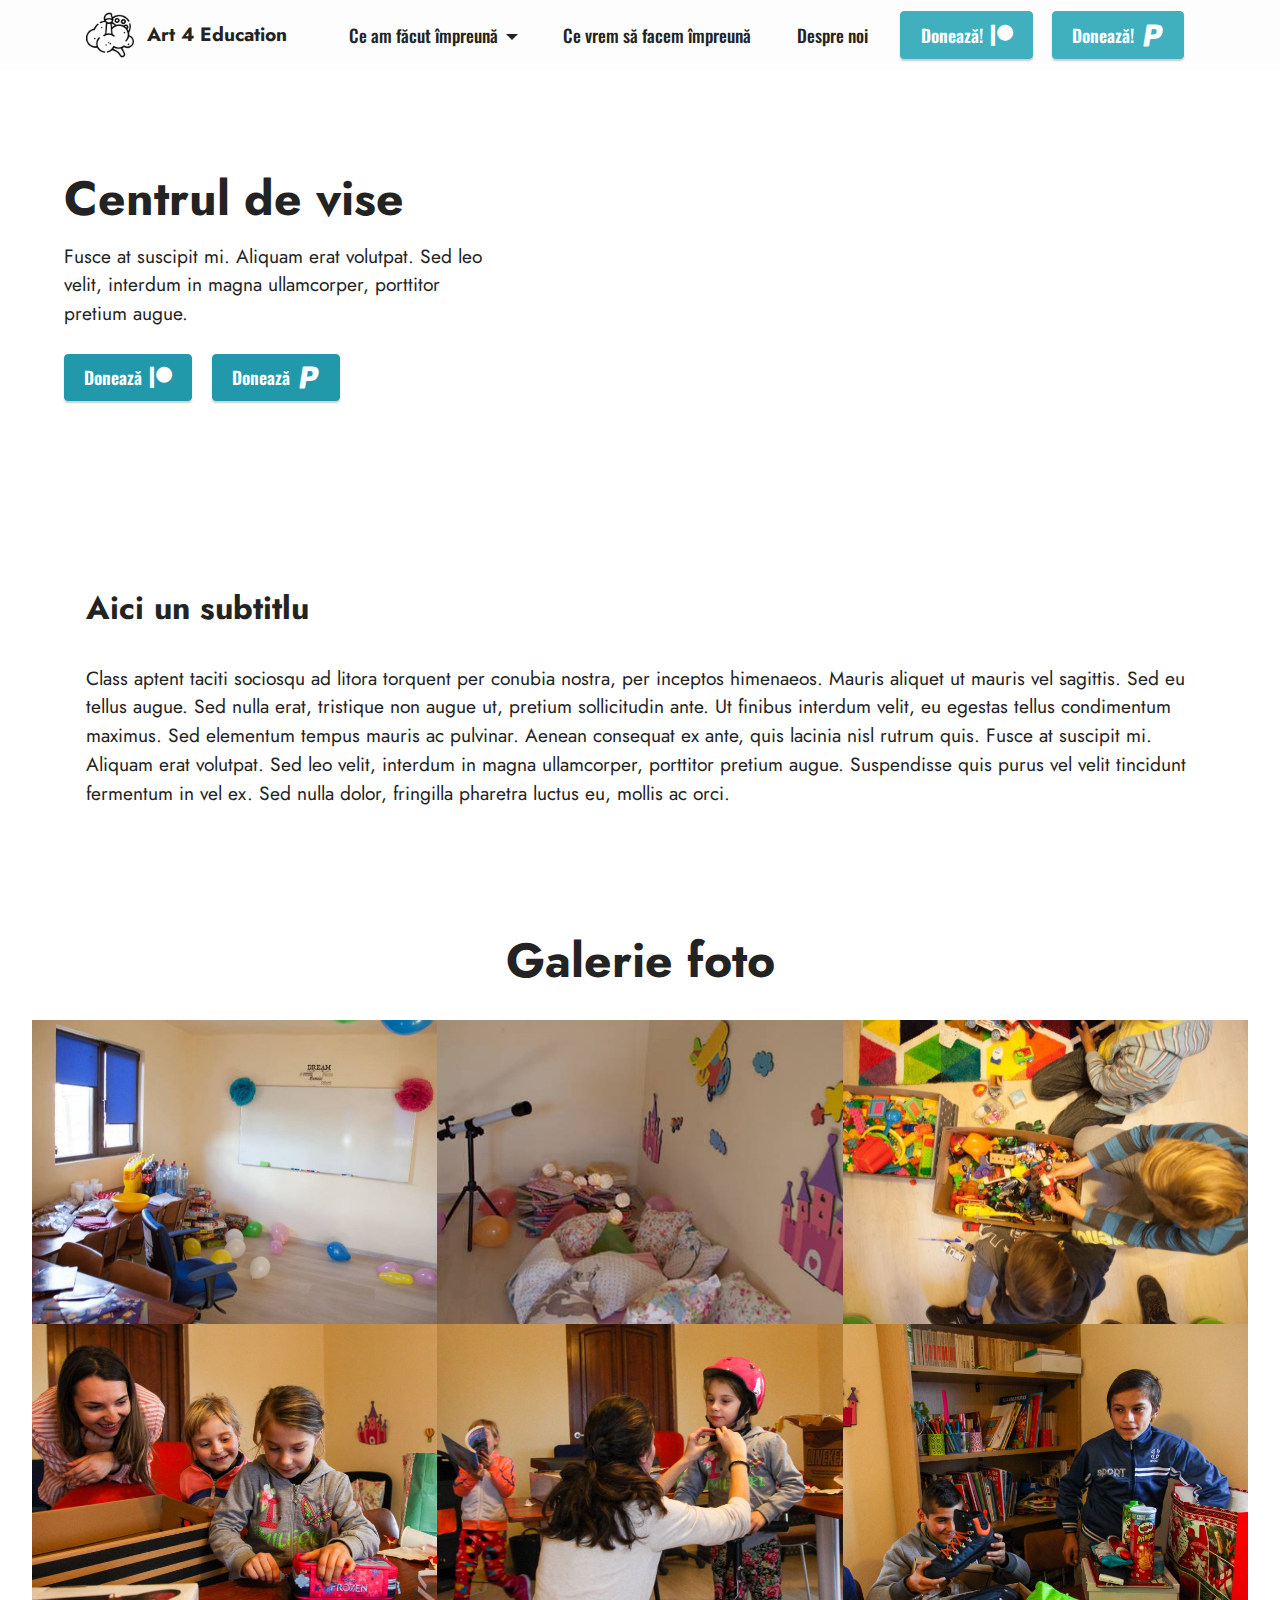
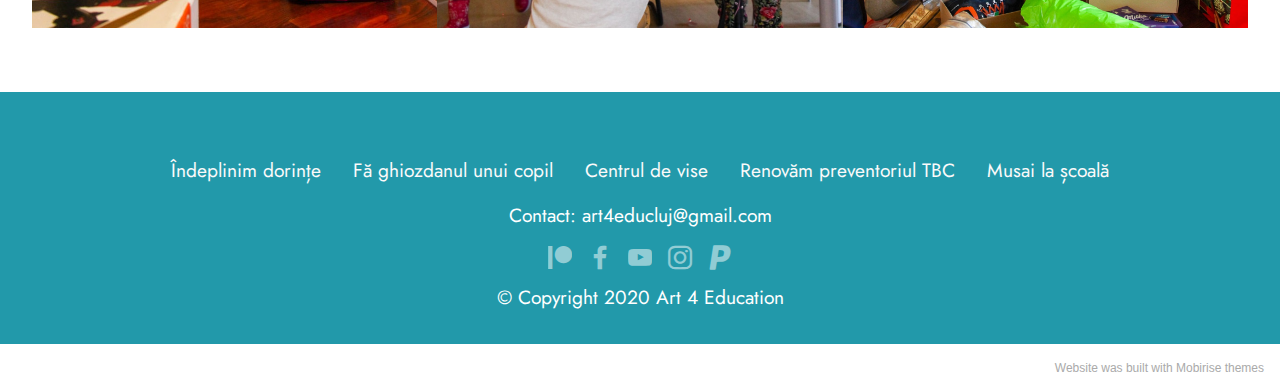
<file: centrul-de-vise.html>
<!DOCTYPE html>
<html  >
<head>
  
  <meta charset="UTF-8">
  <meta http-equiv="X-UA-Compatible" content="IE=edge">
  
  <meta name="twitter:card" content="summary_large_image"/>
  <meta name="twitter:image:src" content="assets/images/centrul-de-vise-meta.jpg">
  <meta property="og:image" content="assets/images/centrul-de-vise-meta.jpg">
  <meta name="twitter:title" content="Centrul de vise">
  <meta name="viewport" content="width=device-width, initial-scale=1, minimum-scale=1">
  <link rel="shortcut icon" href="assets/images/art.png" type="image/x-icon">
  <meta name="description" content="">
  
  
  <title>Centrul de vise</title>
  <link rel="stylesheet" href="assets/web/assets/mobirise-icons2/mobirise2.css">
  <link rel="stylesheet" href="assets/tether/tether.min.css">
  <link rel="stylesheet" href="assets/bootstrap/css/bootstrap.min.css">
  <link rel="stylesheet" href="assets/bootstrap/css/bootstrap-grid.min.css">
  <link rel="stylesheet" href="assets/bootstrap/css/bootstrap-reboot.min.css">
  <link rel="stylesheet" href="assets/dropdown/css/style.css">
  <link rel="stylesheet" href="assets/socicon/css/styles.css">
  <link rel="stylesheet" href="assets/theme/css/style.css">
  <link rel="preload" as="style" href="assets/mobirise/css/mbr-additional.css"><link rel="stylesheet" href="assets/mobirise/css/mbr-additional.css" type="text/css">
  
  
  
  
</head>
<body>

<section id='top-1'></section>


  
  <section class="menu menu1 cid-shh55Wf3WU" once="menu" id="menu1-n">
    

    <nav class="navbar navbar-dropdown navbar-expand-lg">
        <div class="container">
            <div class="navbar-brand">
                <span class="navbar-logo">
                    <a href="index.html">
                        <img src="assets/images/art.png" alt="" style="height: 3rem;">
                    </a>
                </span>
                <span class="navbar-caption-wrap"><a class="navbar-caption text-black text-primary display-7" href="index.html">Art 4 Education</a></span>
            </div>
            <button class="navbar-toggler" type="button" data-toggle="collapse" data-target="#navbarSupportedContent" aria-controls="navbarNavAltMarkup" aria-expanded="false" aria-label="Toggle navigation">
                <div class="hamburger">
                    <span></span>
                    <span></span>
                    <span></span>
                    <span></span>
                </div>
            </button>
            <div class="collapse navbar-collapse" id="navbarSupportedContent">
                <ul class="navbar-nav nav-dropdown" data-app-modern-menu="true"><li class="nav-item dropdown"><a class="nav-link link text-black dropdown-toggle display-4" href="#" data-toggle="dropdown-submenu" aria-expanded="false">
                            Ce am făcut împreună</a><div class="dropdown-menu"><a class="text-black dropdown-item text-primary display-4" href="dorinte.html">Îndeplinim dorințe</a><a class="text-black dropdown-item text-primary display-4" href="ghiozdanul.html">Fă ghiozdanul unui copil</a><a class="text-black dropdown-item text-primary display-4" href="centrul-de-vise.html">Centrul de vise</a></div></li>
                    <li class="nav-item"><a class="nav-link link text-black text-primary display-4" href="index.html#features3-c">
                            Ce vrem să facem împreună</a></li>
                    <li class="nav-item"><a class="nav-link link text-black text-primary display-4" href="index.html#content5-5">Despre noi</a>
                    </li></ul>
                
                <div class="navbar-buttons mbr-section-btn"><a class="btn btn-success display-4" href="https://www.patreon.com/"><span class="socicon socicon-patreon mbr-iconfont mbr-iconfont-btn"></span>
                        Donează!</a> <a class="btn btn-success display-4" href="https://www.paypal.com/"><span class="socicon socicon-paypal mbr-iconfont mbr-iconfont-btn"></span>
                        Donează!</a></div>
            </div>
        </div>
    </nav>
</section>

<section class="header15 cid-shhy4rOnq0" id="header15-q">
    

    

    <div class="container-fluid">
        <div class="row justify-content-center">
            <div class="col-12 col-md">
                <div class="text-wrapper">
                    <h2 class="mbr-section-title mb-3 mbr-fonts-style display-2">
                        <strong>Centrul de vise</strong></h2>
                    <p class="mbr-text mb-3 mbr-fonts-style display-7">
                        Fusce at suscipit mi. Aliquam erat volutpat. Sed leo velit, interdum in magna ullamcorper, porttitor pretium augue. 
                    </p>
                    <div class="mbr-section-btn"><a class="btn btn-primary display-4" href="https://www.patreon.com"><span class="socicon socicon-patreon mbr-iconfont mbr-iconfont-btn"></span>Donează</a> <a class="btn btn-primary display-4" href="https://www.paypal.com/"><span class="socicon socicon-paypal mbr-iconfont mbr-iconfont-btn"></span>Donează</a></div>
                </div>
            </div>
            <div class="mbr-figure col-12 col-md-7"><iframe class="mbr-embedded-video" src="https://www.youtube.com/embed/xtEvUbWmfcE?rel=0&amp;amp;showinfo=0&amp;autoplay=0&amp;loop=0" width="1280" height="720" frameborder="0" allowfullscreen></iframe></div>
        </div>
    </div>
</section>

<section class="content5 cid-shhyJcPcW0" id="content5-r">
    
    <div class="container">
        <div class="row justify-content-center">
            <div class="col-md-12 col-lg-12">
                
                <h4 class="mbr-section-subtitle mbr-fonts-style mb-4 display-5"><strong>
                    Aici un subtitlu</strong></h4>
                <p class="mbr-text mbr-fonts-style display-7">
                    Class aptent taciti sociosqu ad litora torquent per conubia nostra, per inceptos himenaeos. Mauris aliquet ut mauris vel sagittis. Sed eu tellus augue. Sed nulla erat, tristique non augue ut, pretium sollicitudin ante. Ut finibus interdum velit, eu egestas tellus condimentum maximus. Sed elementum tempus mauris ac pulvinar. Aenean consequat ex ante, quis lacinia nisl rutrum quis. Fusce at suscipit mi. Aliquam erat volutpat. Sed leo velit, interdum in magna ullamcorper, porttitor pretium augue. Suspendisse quis purus vel velit tincidunt fermentum in vel ex. Sed nulla dolor, fringilla pharetra luctus eu, mollis ac orci.</p>
            </div>
        </div>
    </div>
</section>

<section class="gallery4 mbr-gallery cid-shhz4yglnA" id="gallery4-u">
    

    

    <div class="container-fluid">
        <div class="mbr-section-head">
            <h3 class="mbr-section-title mbr-fonts-style align-center m-0 display-2"><strong>Galerie foto</strong></h3>
            
        </div>
        <div class="row mbr-gallery mt-4">
            <div class="col-12 col-md-6 col-lg-4 item gallery-image">
                <div class="item-wrapper" data-toggle="modal" data-target="#shhJxcxB9r-modal">
                    <img class="w-100" src="assets/images/23269718-1887314287962671-178998679-o-1108x739.jpeg" alt="" data-slide-to="0" data-target="#lb-shhJxcxB9r">
                    <div class="icon-wrapper">
                        <span class="mobi-mbri mobi-mbri-search mbr-iconfont mbr-iconfont-btn"></span>
                    </div>
                </div>
                
            </div>
            <div class="col-12 col-md-6 col-lg-4 item gallery-image">
                <div class="item-wrapper" data-toggle="modal" data-target="#shhJxcxB9r-modal">
                    <img class="w-100" src="assets/images/23283519-1887316007962499-1173408187-n-640x960.jpeg" alt="" data-slide-to="1" data-target="#lb-shhJxcxB9r">
                    <div class="icon-wrapper">
                        <span class="mobi-mbri mobi-mbri-search mbr-iconfont mbr-iconfont-btn"></span>
                    </div>
                </div>
                
            </div>
            <div class="col-12 col-md-6 col-lg-4 item gallery-image">
                <div class="item-wrapper" data-toggle="modal" data-target="#shhJxcxB9r-modal">
                    <img class="w-100" src="assets/images/23313421-1887317051295728-1357202789-o-1108x739.jpeg" alt="" data-slide-to="2" data-target="#lb-shhJxcxB9r">
                    <div class="icon-wrapper">
                        <span class="mobi-mbri mobi-mbri-search mbr-iconfont mbr-iconfont-btn"></span>
                    </div>
                </div>
                
            </div>
            <div class="col-12 col-md-6 col-lg-4 item gallery-image">
                <div class="item-wrapper" data-toggle="modal" data-target="#shhJxcxB9r-modal">
                    <img class="w-100" src="assets/images/img-1139-1108x738.jpeg" alt="" data-slide-to="3" data-target="#lb-shhJxcxB9r">
                    <div class="icon-wrapper">
                        <span class="mobi-mbri mobi-mbri-search mbr-iconfont mbr-iconfont-btn"></span>
                    </div>
                </div>
                
            </div><div class="col-12 col-md-6 col-lg-4 item gallery-image">
                <div class="item-wrapper" data-toggle="modal" data-target="#shhJxcxB9r-modal">
                    <img class="w-100" src="assets/images/img-1233-1389x2084.jpeg" alt="" data-slide-to="4" data-target="#lb-shhJxcxB9r">
                    <div class="icon-wrapper">
                        <span class="mobi-mbri mobi-mbri-search mbr-iconfont mbr-iconfont-btn"></span>
                    </div>
                </div>
                
            </div><div class="col-12 col-md-6 col-lg-4 item gallery-image">
                <div class="item-wrapper" data-toggle="modal" data-target="#shhJxcxB9r-modal">
                    <img class="w-100" src="assets/images/img-1126-2084x1389.jpeg" alt="" data-slide-to="5" data-target="#lb-shhJxcxB9r">
                    <div class="icon-wrapper">
                        <span class="mobi-mbri mobi-mbri-search mbr-iconfont mbr-iconfont-btn"></span>
                    </div>
                </div>
                
            </div>
        </div>

        <div class="modal mbr-slider" tabindex="-1" role="dialog" aria-hidden="true" id="shhJxcxB9r-modal">
            <div class="modal-dialog" role="document">
                <div class="modal-content">
                    <div class="modal-body">
                        <div class="carousel slide" id="lb-shhJxcxB9r" data-interval="5000">
                            <div class="carousel-inner">
                                <div class="carousel-item active">
                                    <img class="d-block w-100" src="assets/images/23269718-1887314287962671-178998679-o-1108x739.jpeg" alt="">
                                </div>
                                <div class="carousel-item">
                                    <img class="d-block w-100" src="assets/images/23283519-1887316007962499-1173408187-n-640x960.jpeg" alt="">
                                </div>
                                <div class="carousel-item">
                                    <img class="d-block w-100" src="assets/images/23313421-1887317051295728-1357202789-o-1108x739.jpeg" alt="">
                                </div>
                                <div class="carousel-item">
                                    <img class="d-block w-100" src="assets/images/img-1139-1108x738.jpeg" alt="">
                                </div><div class="carousel-item">
                                    <img class="d-block w-100" src="assets/images/img-1233-1389x2084.jpeg" alt="">
                                </div><div class="carousel-item">
                                    <img class="d-block w-100" src="assets/images/img-1126-2084x1389.jpeg" alt="">
                                </div>
                            </div>
                            <ol class="carousel-indicators">
                                <li data-slide-to="0" class="active" data-target="#lb-shhJxcxB9r"></li>
                                <li data-slide-to="1" data-target="#lb-shhJxcxB9r"></li>
                                <li data-slide-to="2" data-target="#lb-shhJxcxB9r"></li>
                                <li data-slide-to="3" data-target="#lb-shhJxcxB9r"></li><li data-slide-to="4" data-target="#lb-shhJxcxB9r"></li><li data-slide-to="5" data-target="#lb-shhJxcxB9r"></li>
                            </ol>
                            <a role="button" href="" class="close" data-dismiss="modal" aria-label="Close">
                            </a>
                            <a class="carousel-control-prev carousel-control" role="button" data-slide="prev" href="#lb-shhJxcxB9r">
                                <span class="mobi-mbri mobi-mbri-arrow-prev" aria-hidden="true"></span>
                                <span class="sr-only">Previous</span>
                            </a>
                            <a class="carousel-control-next carousel-control" role="button" data-slide="next" href="#lb-shhJxcxB9r">
                                <span class="mobi-mbri mobi-mbri-arrow-next" aria-hidden="true"></span>
                                <span class="sr-only">Next</span>
                            </a>
                        </div>
                    </div>
                </div>
            </div>
        </div>
    </div>
</section>

<section class="footer3 cid-shhscDvb75" once="footers" id="footer3-o">

    

    

    <div class="container">
        <div class="media-container-row align-center mbr-white">
            <div class="row row-links">
                <ul class="foot-menu">
                    
                    
                    
                    
                    
                <li class="foot-menu-item mbr-fonts-style display-7"><a href="dorinte.html" class="text-white text-primary">Îndeplinim dorințe</a></li><li class="foot-menu-item mbr-fonts-style display-7"><a href="ghiozdanul.html" class="text-white text-primary">Fă ghiozdanul unui copil</a></li><li class="foot-menu-item mbr-fonts-style display-7"><a href="centrul-de-vise.html" class="text-white text-primary">Centrul de vise</a></li><li class="foot-menu-item mbr-fonts-style display-7"><a href="index.html#features3-c" class="text-white">Renovăm preventoriul TBC</a></li><li class="foot-menu-item mbr-fonts-style display-7"><a href="index.html#content10-g" class="text-white">Musai la școală</a></li><li class="foot-menu-item mbr-fonts-style display-7">Contact: art4educluj@gmail.com</li></ul>
            </div>
            <div class="row social-row">
                <div class="social-list align-right pb-2">
                    
                    
                    
                    
                    
                    
                <div class="soc-item">
                        <a href="https://www.patreon.com/" target="_blank">
                            <span class="mbr-iconfont mbr-iconfont-social socicon-patreon socicon"></span>
                        </a>
                    </div><div class="soc-item">
                        <a href="https://www.facebook.com/artforedu" target="_blank">
                            <span class="mbr-iconfont mbr-iconfont-social socicon-facebook socicon"></span>
                        </a>
                    </div><div class="soc-item">
                        <a href="https://www.youtube.com/channel/UCLA0vUZHjK5gX5BVtexsUFg" target="_blank">
                            <span class="mbr-iconfont mbr-iconfont-social socicon-youtube socicon"></span>
                        </a>
                    </div><div class="soc-item">
                        <a href="https://www.instagram.com/art4education/" target="_blank">
                            <span class="mbr-iconfont mbr-iconfont-social socicon-instagram socicon"></span>
                        </a>
                    </div><div class="soc-item">
                        <a href="https://www.paypal.com/ro/home" target="_blank">
                            <span class="mbr-iconfont mbr-iconfont-social socicon-paypal socicon"></span>
                        </a>
                    </div></div>
            </div>
            <div class="row row-copirayt">
                <p class="mbr-text mb-0 mbr-fonts-style mbr-white align-center display-7">
                    © Copyright 2020 Art 4 Education</p>
            </div>
        </div>
    </div>
</section><section style="background-color: #fff; font-family: -apple-system, BlinkMacSystemFont, 'Segoe UI', 'Roboto', 'Helvetica Neue', Arial, sans-serif; color:#aaa; font-size:12px; padding: 0; align-items: center; display: flex;"><a href="https://mobirise.site/g" style="flex: 1 1; height: 3rem; padding-left: 1rem;"></a><p style="flex: 0 0 auto; margin:0; padding-right:1rem;"><a href="https://mobirise.site/s" style="color:#aaa;">Website</a> was built with Mobirise themes</p></section><script src="assets/web/assets/jquery/jquery.min.js"></script>  <script src="assets/popper/popper.min.js"></script>  <script src="assets/tether/tether.min.js"></script>  <script src="assets/bootstrap/js/bootstrap.min.js"></script>  <script src="assets/smoothscroll/smooth-scroll.js"></script>  <script src="assets/dropdown/js/nav-dropdown.js"></script>  <script src="assets/dropdown/js/navbar-dropdown.js"></script>  <script src="assets/touchswipe/jquery.touch-swipe.min.js"></script>  <script src="assets/theme/js/script.js"></script>  
  
  
</body>
</html>
</file>
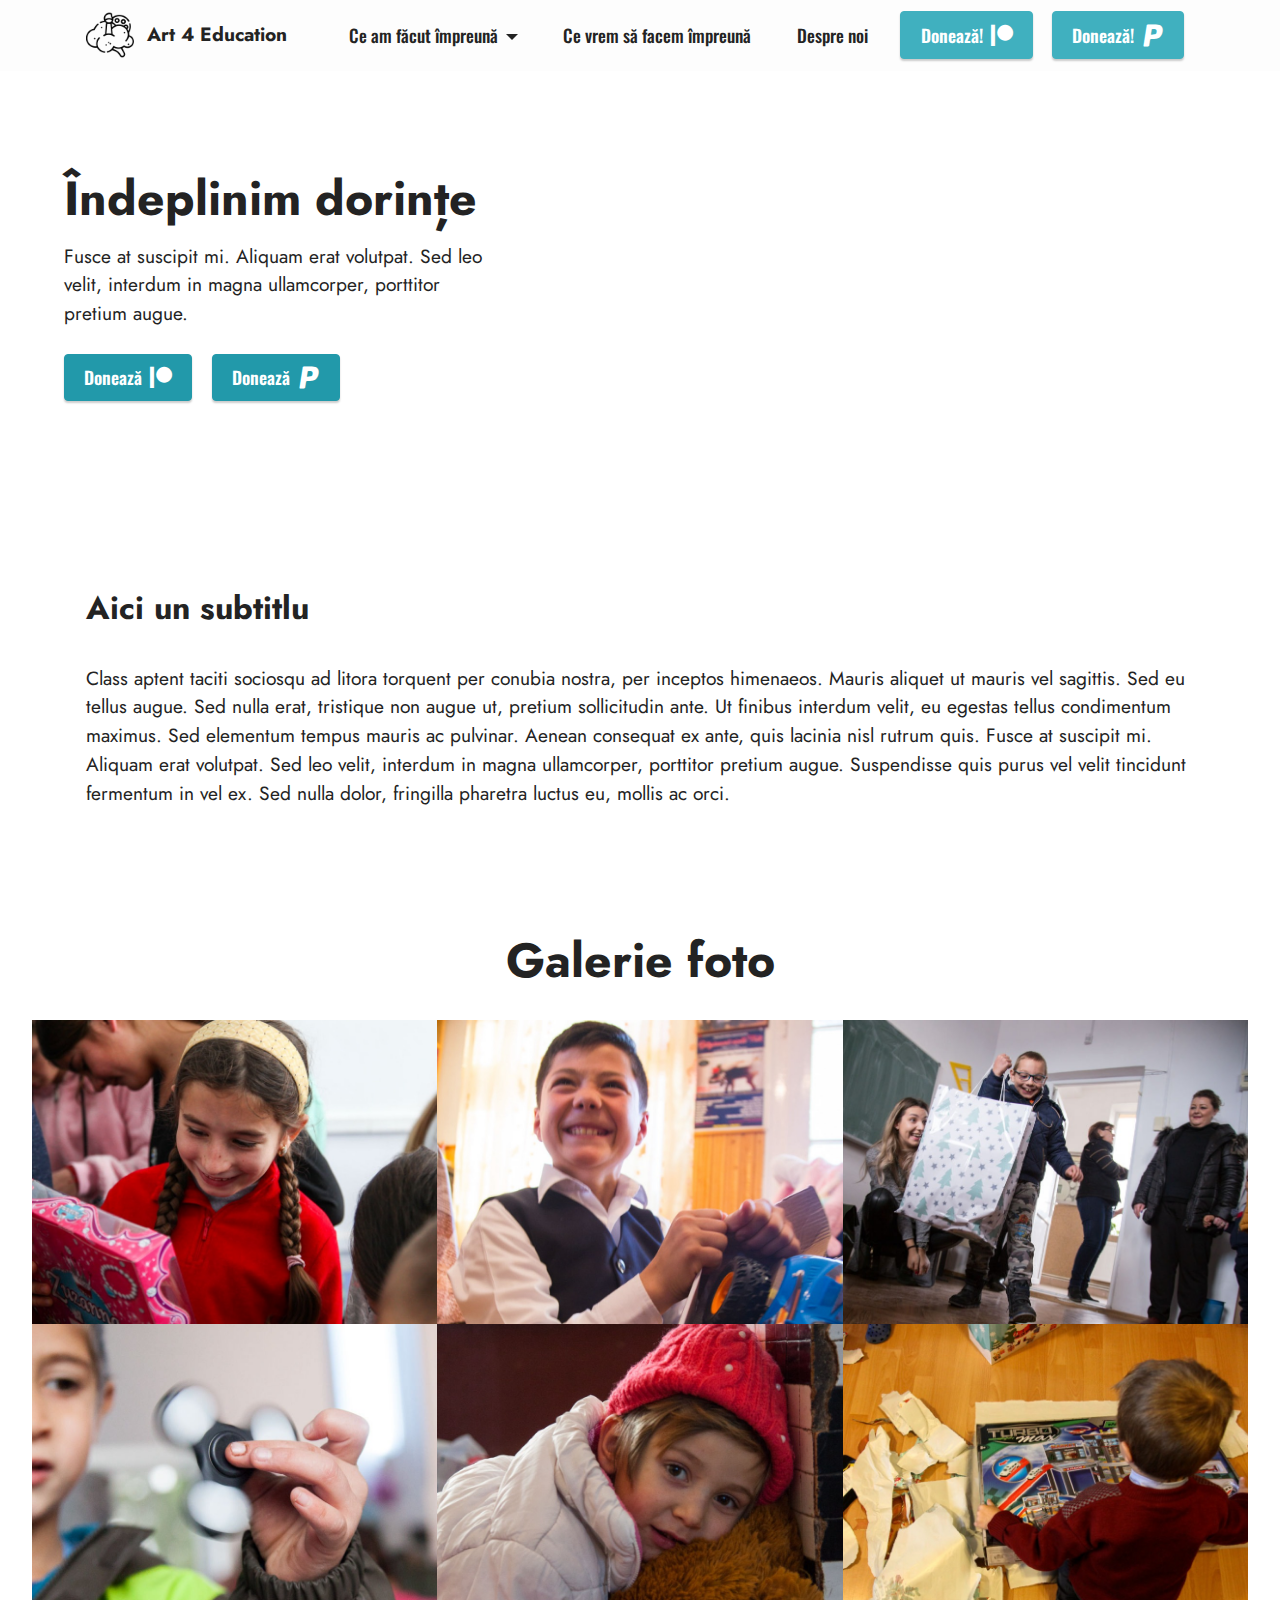
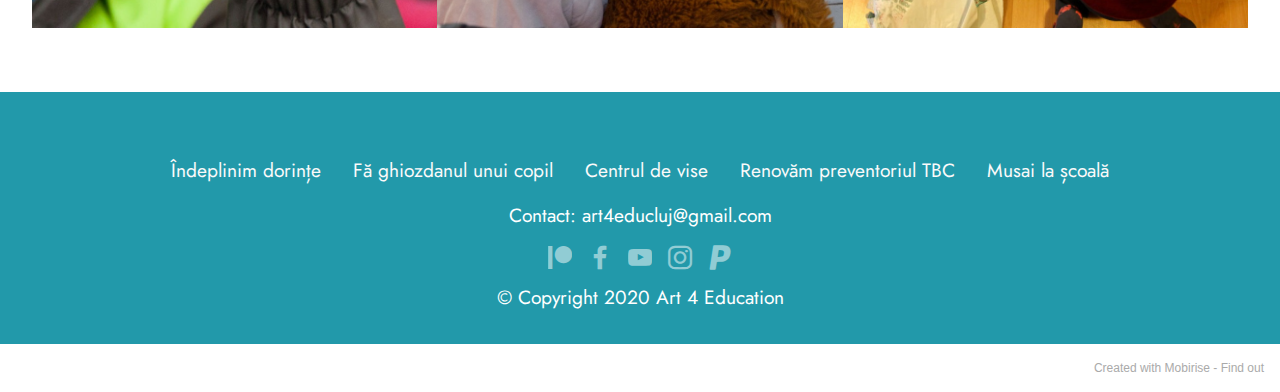
<file: dorinte.html>
<!DOCTYPE html>
<html  >
<head>
  
  <meta charset="UTF-8">
  <meta http-equiv="X-UA-Compatible" content="IE=edge">
  
  <meta name="twitter:card" content="summary_large_image"/>
  <meta name="twitter:image:src" content="assets/images/dorinte-meta.jpg">
  <meta property="og:image" content="assets/images/dorinte-meta.jpg">
  <meta name="twitter:title" content="Îndeplinim dorințe">
  <meta name="viewport" content="width=device-width, initial-scale=1, minimum-scale=1">
  <link rel="shortcut icon" href="assets/images/art.png" type="image/x-icon">
  <meta name="description" content="">
  
  
  <title>Îndeplinim dorințe</title>
  <link rel="stylesheet" href="assets/web/assets/mobirise-icons2/mobirise2.css">
  <link rel="stylesheet" href="assets/tether/tether.min.css">
  <link rel="stylesheet" href="assets/bootstrap/css/bootstrap.min.css">
  <link rel="stylesheet" href="assets/bootstrap/css/bootstrap-grid.min.css">
  <link rel="stylesheet" href="assets/bootstrap/css/bootstrap-reboot.min.css">
  <link rel="stylesheet" href="assets/dropdown/css/style.css">
  <link rel="stylesheet" href="assets/socicon/css/styles.css">
  <link rel="stylesheet" href="assets/theme/css/style.css">
  <link rel="preload" as="style" href="assets/mobirise/css/mbr-additional.css"><link rel="stylesheet" href="assets/mobirise/css/mbr-additional.css" type="text/css">
  
  
  
  
</head>
<body>

<section id='top-1'></section>


  
  <section class="menu menu1 cid-shh55Wf3WU" once="menu" id="menu1-l">
    

    <nav class="navbar navbar-dropdown navbar-expand-lg">
        <div class="container">
            <div class="navbar-brand">
                <span class="navbar-logo">
                    <a href="index.html">
                        <img src="assets/images/art.png" alt="" style="height: 3rem;">
                    </a>
                </span>
                <span class="navbar-caption-wrap"><a class="navbar-caption text-black text-primary display-7" href="index.html">Art 4 Education</a></span>
            </div>
            <button class="navbar-toggler" type="button" data-toggle="collapse" data-target="#navbarSupportedContent" aria-controls="navbarNavAltMarkup" aria-expanded="false" aria-label="Toggle navigation">
                <div class="hamburger">
                    <span></span>
                    <span></span>
                    <span></span>
                    <span></span>
                </div>
            </button>
            <div class="collapse navbar-collapse" id="navbarSupportedContent">
                <ul class="navbar-nav nav-dropdown" data-app-modern-menu="true"><li class="nav-item dropdown"><a class="nav-link link text-black dropdown-toggle display-4" href="#" data-toggle="dropdown-submenu" aria-expanded="false">
                            Ce am făcut împreună</a><div class="dropdown-menu"><a class="text-black dropdown-item text-primary display-4" href="dorinte.html">Îndeplinim dorințe</a><a class="text-black dropdown-item text-primary display-4" href="ghiozdanul.html">Fă ghiozdanul unui copil</a><a class="text-black dropdown-item text-primary display-4" href="centrul-de-vise.html">Centrul de vise</a></div></li>
                    <li class="nav-item"><a class="nav-link link text-black text-primary display-4" href="index.html#features3-c">
                            Ce vrem să facem împreună</a></li>
                    <li class="nav-item"><a class="nav-link link text-black text-primary display-4" href="index.html#content5-5">Despre noi</a>
                    </li></ul>
                
                <div class="navbar-buttons mbr-section-btn"><a class="btn btn-success display-4" href="https://www.patreon.com/"><span class="socicon socicon-patreon mbr-iconfont mbr-iconfont-btn"></span>
                        Donează!</a> <a class="btn btn-success display-4" href="https://www.paypal.com/"><span class="socicon socicon-paypal mbr-iconfont mbr-iconfont-btn"></span>
                        Donează!</a></div>
            </div>
        </div>
    </nav>
</section>

<section class="header15 cid-shhB5ef2AK" id="header15-x">
    

    

    <div class="container-fluid">
        <div class="row justify-content-center">
            <div class="col-12 col-md">
                <div class="text-wrapper">
                    <h2 class="mbr-section-title mb-3 mbr-fonts-style display-2">
                        <strong>Îndeplinim dorințe</strong></h2>
                    <p class="mbr-text mb-3 mbr-fonts-style display-7">
                        Fusce at suscipit mi. Aliquam erat volutpat. Sed leo velit, interdum in magna ullamcorper, porttitor pretium augue. 
                    </p>
                    <div class="mbr-section-btn"><a class="btn btn-primary display-4" href="https://www.patreon.com"><span class="socicon socicon-patreon mbr-iconfont mbr-iconfont-btn"></span>Donează</a> <a class="btn btn-primary display-4" href="https://www.paypal.com/"><span class="socicon socicon-paypal mbr-iconfont mbr-iconfont-btn"></span>Donează</a></div>
                </div>
            </div>
            <div class="mbr-figure col-12 col-md-7"><iframe class="mbr-embedded-video" src="https://www.youtube.com/embed/xtEvUbWmfcE?rel=0&amp;amp;showinfo=0&amp;autoplay=0&amp;loop=0" width="1280" height="720" frameborder="0" allowfullscreen></iframe></div>
        </div>
    </div>
</section>

<section class="content5 cid-shhAWRh7QA" id="content5-v">
    
    <div class="container">
        <div class="row justify-content-center">
            <div class="col-md-12 col-lg-12">
                
                <h4 class="mbr-section-subtitle mbr-fonts-style mb-4 display-5"><strong>
                    Aici un subtitlu</strong></h4>
                <p class="mbr-text mbr-fonts-style display-7">
                    Class aptent taciti sociosqu ad litora torquent per conubia nostra, per inceptos himenaeos. Mauris aliquet ut mauris vel sagittis. Sed eu tellus augue. Sed nulla erat, tristique non augue ut, pretium sollicitudin ante. Ut finibus interdum velit, eu egestas tellus condimentum maximus. Sed elementum tempus mauris ac pulvinar. Aenean consequat ex ante, quis lacinia nisl rutrum quis. Fusce at suscipit mi. Aliquam erat volutpat. Sed leo velit, interdum in magna ullamcorper, porttitor pretium augue. Suspendisse quis purus vel velit tincidunt fermentum in vel ex. Sed nulla dolor, fringilla pharetra luctus eu, mollis ac orci.</p>
            </div>
        </div>
    </div>
</section>

<section class="gallery4 mbr-gallery cid-shhAYkNDF8" id="gallery4-w">
    

    

    <div class="container-fluid">
        <div class="mbr-section-head">
            <h3 class="mbr-section-title mbr-fonts-style align-center m-0 display-2"><strong>Galerie foto</strong></h3>
            
        </div>
        <div class="row mbr-gallery mt-4">
            <div class="col-12 col-md-6 col-lg-4 item gallery-image">
                <div class="item-wrapper" data-toggle="modal" data-target="#shhJx636YV-modal">
                    <img class="w-100" src="assets/images/copy-of-img-2341-10-1180x786.jpeg" alt="" data-slide-to="0" data-target="#lb-shhJx636YV">
                    <div class="icon-wrapper">
                        <span class="mobi-mbri mobi-mbri-search mbr-iconfont mbr-iconfont-btn"></span>
                    </div>
                </div>
                
            </div>
            <div class="col-12 col-md-6 col-lg-4 item gallery-image">
                <div class="item-wrapper" data-toggle="modal" data-target="#shhJx636YV-modal">
                    <img class="w-100" src="assets/images/copy-of-img-3124-1180x1770.jpeg" alt="" data-slide-to="1" data-target="#lb-shhJx636YV">
                    <div class="icon-wrapper">
                        <span class="mobi-mbri mobi-mbri-search mbr-iconfont mbr-iconfont-btn"></span>
                    </div>
                </div>
                
            </div>
            <div class="col-12 col-md-6 col-lg-4 item gallery-image">
                <div class="item-wrapper" data-toggle="modal" data-target="#shhJx636YV-modal">
                    <img class="w-100" src="assets/images/copy-of-img-3261-1180x787.jpeg" alt="" data-slide-to="2" data-target="#lb-shhJx636YV">
                    <div class="icon-wrapper">
                        <span class="mobi-mbri mobi-mbri-search mbr-iconfont mbr-iconfont-btn"></span>
                    </div>
                </div>
                
            </div>
            <div class="col-12 col-md-6 col-lg-4 item gallery-image">
                <div class="item-wrapper" data-toggle="modal" data-target="#shhJx636YV-modal">
                    <img class="w-100" src="assets/images/img-305-1180x786.jpeg" alt="" data-slide-to="3" data-target="#lb-shhJx636YV">
                    <div class="icon-wrapper">
                        <span class="mobi-mbri mobi-mbri-search mbr-iconfont mbr-iconfont-btn"></span>
                    </div>
                </div>
                
            </div><div class="col-12 col-md-6 col-lg-4 item gallery-image">
                <div class="item-wrapper" data-toggle="modal" data-target="#shhJx636YV-modal">
                    <img class="w-100" src="assets/images/img-7146-1180x1770.jpeg" alt="" data-slide-to="4" data-target="#lb-shhJx636YV">
                    <div class="icon-wrapper">
                        <span class="mobi-mbri mobi-mbri-search mbr-iconfont mbr-iconfont-btn"></span>
                    </div>
                </div>
                
            </div><div class="col-12 col-md-6 col-lg-4 item gallery-image">
                <div class="item-wrapper" data-toggle="modal" data-target="#shhJx636YV-modal">
                    <img class="w-100" src="assets/images/img-845-1180x786.jpeg" alt="" data-slide-to="5" data-target="#lb-shhJx636YV">
                    <div class="icon-wrapper">
                        <span class="mobi-mbri mobi-mbri-search mbr-iconfont mbr-iconfont-btn"></span>
                    </div>
                </div>
                
            </div>
        </div>

        <div class="modal mbr-slider" tabindex="-1" role="dialog" aria-hidden="true" id="shhJx636YV-modal">
            <div class="modal-dialog" role="document">
                <div class="modal-content">
                    <div class="modal-body">
                        <div class="carousel slide" id="lb-shhJx636YV" data-interval="5000">
                            <div class="carousel-inner">
                                <div class="carousel-item active">
                                    <img class="d-block w-100" src="assets/images/copy-of-img-2341-10-1180x786.jpeg" alt="">
                                </div>
                                <div class="carousel-item">
                                    <img class="d-block w-100" src="assets/images/copy-of-img-3124-1180x1770.jpeg" alt="">
                                </div>
                                <div class="carousel-item">
                                    <img class="d-block w-100" src="assets/images/copy-of-img-3261-1180x787.jpeg" alt="">
                                </div>
                                <div class="carousel-item">
                                    <img class="d-block w-100" src="assets/images/img-305-1180x786.jpeg" alt="">
                                </div><div class="carousel-item">
                                    <img class="d-block w-100" src="assets/images/img-7146-1180x1770.jpeg" alt="">
                                </div><div class="carousel-item">
                                    <img class="d-block w-100" src="assets/images/img-845-1180x786.jpeg" alt="">
                                </div>
                            </div>
                            <ol class="carousel-indicators">
                                <li data-slide-to="0" class="active" data-target="#lb-shhJx636YV"></li>
                                <li data-slide-to="1" data-target="#lb-shhJx636YV"></li>
                                <li data-slide-to="2" data-target="#lb-shhJx636YV"></li>
                                <li data-slide-to="3" data-target="#lb-shhJx636YV"></li><li data-slide-to="4" data-target="#lb-shhJx636YV"></li><li data-slide-to="5" data-target="#lb-shhJx636YV"></li>
                            </ol>
                            <a role="button" href="" class="close" data-dismiss="modal" aria-label="Close">
                            </a>
                            <a class="carousel-control-prev carousel-control" role="button" data-slide="prev" href="#lb-shhJx636YV">
                                <span class="mobi-mbri mobi-mbri-arrow-prev" aria-hidden="true"></span>
                                <span class="sr-only">Previous</span>
                            </a>
                            <a class="carousel-control-next carousel-control" role="button" data-slide="next" href="#lb-shhJx636YV">
                                <span class="mobi-mbri mobi-mbri-arrow-next" aria-hidden="true"></span>
                                <span class="sr-only">Next</span>
                            </a>
                        </div>
                    </div>
                </div>
            </div>
        </div>
    </div>
</section>

<section class="footer3 cid-shhscDvb75" once="footers" id="footer3-m">

    

    

    <div class="container">
        <div class="media-container-row align-center mbr-white">
            <div class="row row-links">
                <ul class="foot-menu">
                    
                    
                    
                    
                    
                <li class="foot-menu-item mbr-fonts-style display-7"><a href="dorinte.html" class="text-white text-primary">Îndeplinim dorințe</a></li><li class="foot-menu-item mbr-fonts-style display-7"><a href="ghiozdanul.html" class="text-white text-primary">Fă ghiozdanul unui copil</a></li><li class="foot-menu-item mbr-fonts-style display-7"><a href="centrul-de-vise.html" class="text-white text-primary">Centrul de vise</a></li><li class="foot-menu-item mbr-fonts-style display-7"><a href="index.html#features3-c" class="text-white">Renovăm preventoriul TBC</a></li><li class="foot-menu-item mbr-fonts-style display-7"><a href="index.html#content10-g" class="text-white">Musai la școală</a></li><li class="foot-menu-item mbr-fonts-style display-7">Contact: art4educluj@gmail.com</li></ul>
            </div>
            <div class="row social-row">
                <div class="social-list align-right pb-2">
                    
                    
                    
                    
                    
                    
                <div class="soc-item">
                        <a href="https://www.patreon.com/" target="_blank">
                            <span class="mbr-iconfont mbr-iconfont-social socicon-patreon socicon"></span>
                        </a>
                    </div><div class="soc-item">
                        <a href="https://www.facebook.com/artforedu" target="_blank">
                            <span class="mbr-iconfont mbr-iconfont-social socicon-facebook socicon"></span>
                        </a>
                    </div><div class="soc-item">
                        <a href="https://www.youtube.com/channel/UCLA0vUZHjK5gX5BVtexsUFg" target="_blank">
                            <span class="mbr-iconfont mbr-iconfont-social socicon-youtube socicon"></span>
                        </a>
                    </div><div class="soc-item">
                        <a href="https://www.instagram.com/art4education/" target="_blank">
                            <span class="mbr-iconfont mbr-iconfont-social socicon-instagram socicon"></span>
                        </a>
                    </div><div class="soc-item">
                        <a href="https://www.paypal.com/ro/home" target="_blank">
                            <span class="mbr-iconfont mbr-iconfont-social socicon-paypal socicon"></span>
                        </a>
                    </div></div>
            </div>
            <div class="row row-copirayt">
                <p class="mbr-text mb-0 mbr-fonts-style mbr-white align-center display-7">
                    © Copyright 2020 Art 4 Education</p>
            </div>
        </div>
    </div>
</section><section style="background-color: #fff; font-family: -apple-system, BlinkMacSystemFont, 'Segoe UI', 'Roboto', 'Helvetica Neue', Arial, sans-serif; color:#aaa; font-size:12px; padding: 0; align-items: center; display: flex;"><a href="https://mobirise.site/y" style="flex: 1 1; height: 3rem; padding-left: 1rem;"></a><p style="flex: 0 0 auto; margin:0; padding-right:1rem;">Created with Mobirise - <a href="https://mobirise.site/k" style="color:#aaa;">Find out</a></p></section><script src="assets/web/assets/jquery/jquery.min.js"></script>  <script src="assets/popper/popper.min.js"></script>  <script src="assets/tether/tether.min.js"></script>  <script src="assets/bootstrap/js/bootstrap.min.js"></script>  <script src="assets/smoothscroll/smooth-scroll.js"></script>  <script src="assets/dropdown/js/nav-dropdown.js"></script>  <script src="assets/dropdown/js/navbar-dropdown.js"></script>  <script src="assets/touchswipe/jquery.touch-swipe.min.js"></script>  <script src="assets/theme/js/script.js"></script>  
  
  
</body>
</html>
</file>
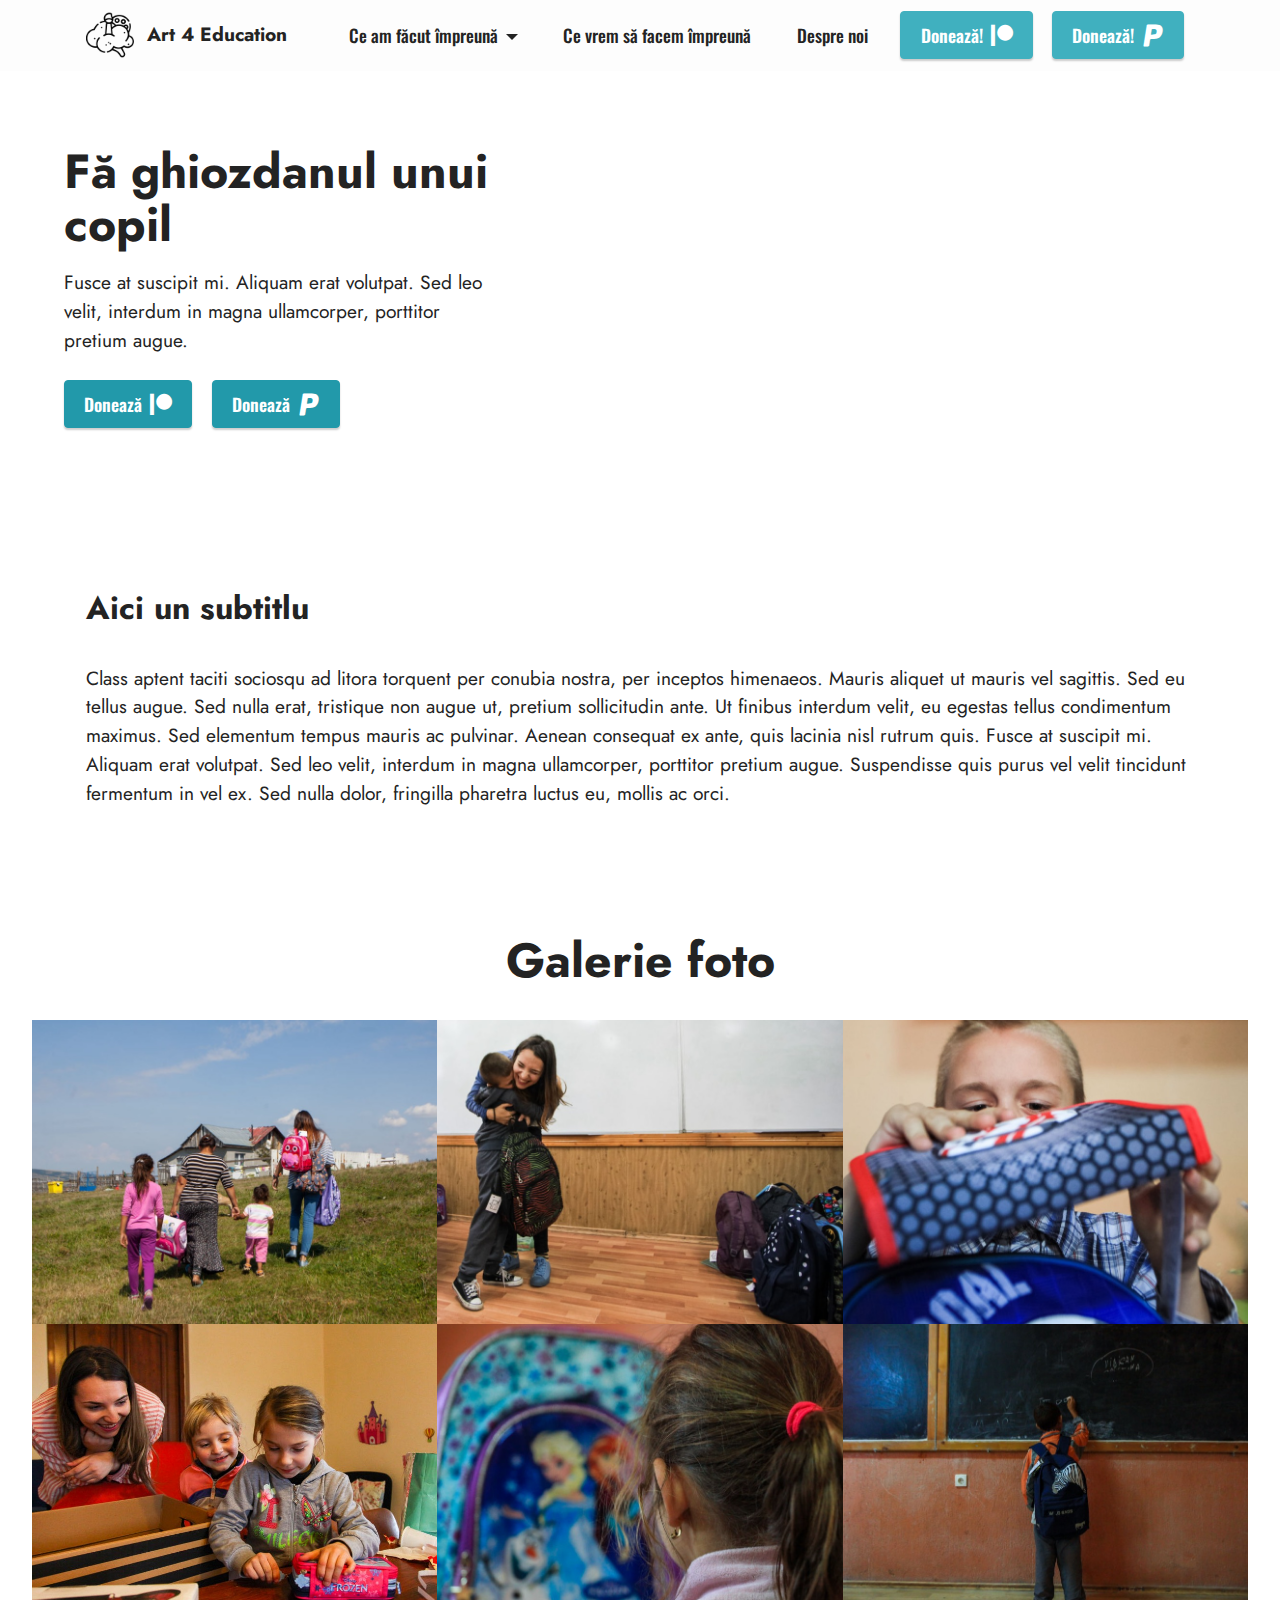
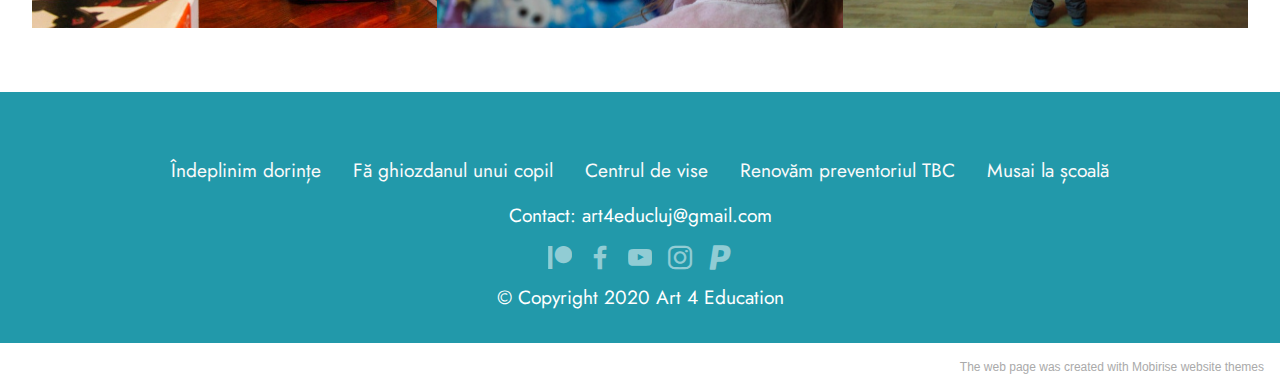
<file: ghiozdanul.html>
<!DOCTYPE html>
<html  >
<head>
  
  <meta charset="UTF-8">
  <meta http-equiv="X-UA-Compatible" content="IE=edge">
  
  <meta name="twitter:card" content="summary_large_image"/>
  <meta name="twitter:image:src" content="assets/images/ghiozdanul-meta.jpg">
  <meta property="og:image" content="assets/images/ghiozdanul-meta.jpg">
  <meta name="twitter:title" content="Fă ghiozdanul unui copil">
  <meta name="viewport" content="width=device-width, initial-scale=1, minimum-scale=1">
  <link rel="shortcut icon" href="assets/images/art.png" type="image/x-icon">
  <meta name="description" content="">
  
  
  <title>Fă ghiozdanul unui copil</title>
  <link rel="stylesheet" href="assets/web/assets/mobirise-icons2/mobirise2.css">
  <link rel="stylesheet" href="assets/tether/tether.min.css">
  <link rel="stylesheet" href="assets/bootstrap/css/bootstrap.min.css">
  <link rel="stylesheet" href="assets/bootstrap/css/bootstrap-grid.min.css">
  <link rel="stylesheet" href="assets/bootstrap/css/bootstrap-reboot.min.css">
  <link rel="stylesheet" href="assets/dropdown/css/style.css">
  <link rel="stylesheet" href="assets/socicon/css/styles.css">
  <link rel="stylesheet" href="assets/theme/css/style.css">
  <link rel="preload" as="style" href="assets/mobirise/css/mbr-additional.css"><link rel="stylesheet" href="assets/mobirise/css/mbr-additional.css" type="text/css">
  
  
  
  
</head>
<body>

<section id='top-1'></section>


  
  <section class="menu menu1 cid-shh55Wf3WU" once="menu" id="menu1-j">
    

    <nav class="navbar navbar-dropdown navbar-expand-lg">
        <div class="container">
            <div class="navbar-brand">
                <span class="navbar-logo">
                    <a href="index.html">
                        <img src="assets/images/art.png" alt="" style="height: 3rem;">
                    </a>
                </span>
                <span class="navbar-caption-wrap"><a class="navbar-caption text-black text-primary display-7" href="index.html">Art 4 Education</a></span>
            </div>
            <button class="navbar-toggler" type="button" data-toggle="collapse" data-target="#navbarSupportedContent" aria-controls="navbarNavAltMarkup" aria-expanded="false" aria-label="Toggle navigation">
                <div class="hamburger">
                    <span></span>
                    <span></span>
                    <span></span>
                    <span></span>
                </div>
            </button>
            <div class="collapse navbar-collapse" id="navbarSupportedContent">
                <ul class="navbar-nav nav-dropdown" data-app-modern-menu="true"><li class="nav-item dropdown"><a class="nav-link link text-black dropdown-toggle display-4" href="#" data-toggle="dropdown-submenu" aria-expanded="false">
                            Ce am făcut împreună</a><div class="dropdown-menu"><a class="text-black dropdown-item text-primary display-4" href="dorinte.html">Îndeplinim dorințe</a><a class="text-black dropdown-item text-primary display-4" href="ghiozdanul.html">Fă ghiozdanul unui copil</a><a class="text-black dropdown-item text-primary display-4" href="centrul-de-vise.html">Centrul de vise</a></div></li>
                    <li class="nav-item"><a class="nav-link link text-black text-primary display-4" href="index.html#features3-c">
                            Ce vrem să facem împreună</a></li>
                    <li class="nav-item"><a class="nav-link link text-black text-primary display-4" href="index.html#content5-5">Despre noi</a>
                    </li></ul>
                
                <div class="navbar-buttons mbr-section-btn"><a class="btn btn-success display-4" href="https://www.patreon.com/"><span class="socicon socicon-patreon mbr-iconfont mbr-iconfont-btn"></span>
                        Donează!</a> <a class="btn btn-success display-4" href="https://www.paypal.com/"><span class="socicon socicon-paypal mbr-iconfont mbr-iconfont-btn"></span>
                        Donează!</a></div>
            </div>
        </div>
    </nav>
</section>

<section class="header15 cid-shhBZU4MGO" id="header15-y">
    

    

    <div class="container-fluid">
        <div class="row justify-content-center">
            <div class="col-12 col-md">
                <div class="text-wrapper">
                    <h2 class="mbr-section-title mb-3 mbr-fonts-style display-2">
                        <strong>Fă ghiozdanul unui copil</strong></h2>
                    <p class="mbr-text mb-3 mbr-fonts-style display-7">
                        Fusce at suscipit mi. Aliquam erat volutpat. Sed leo velit, interdum in magna ullamcorper, porttitor pretium augue. 
                    </p>
                    <div class="mbr-section-btn"><a class="btn btn-primary display-4" href="https://www.patreon.com"><span class="socicon socicon-patreon mbr-iconfont mbr-iconfont-btn"></span>Donează</a> <a class="btn btn-primary display-4" href="https://www.paypal.com/"><span class="socicon socicon-paypal mbr-iconfont mbr-iconfont-btn"></span>Donează</a></div>
                </div>
            </div>
            <div class="mbr-figure col-12 col-md-7"><iframe class="mbr-embedded-video" src="https://www.youtube.com/embed/xtEvUbWmfcE?rel=0&amp;amp;showinfo=0&amp;autoplay=0&amp;loop=0" width="1280" height="720" frameborder="0" allowfullscreen></iframe></div>
        </div>
    </div>
</section>

<section class="content5 cid-shhC12jFKV" id="content5-z">
    
    <div class="container">
        <div class="row justify-content-center">
            <div class="col-md-12 col-lg-12">
                
                <h4 class="mbr-section-subtitle mbr-fonts-style mb-4 display-5"><strong>
                    Aici un subtitlu</strong></h4>
                <p class="mbr-text mbr-fonts-style display-7">
                    Class aptent taciti sociosqu ad litora torquent per conubia nostra, per inceptos himenaeos. Mauris aliquet ut mauris vel sagittis. Sed eu tellus augue. Sed nulla erat, tristique non augue ut, pretium sollicitudin ante. Ut finibus interdum velit, eu egestas tellus condimentum maximus. Sed elementum tempus mauris ac pulvinar. Aenean consequat ex ante, quis lacinia nisl rutrum quis. Fusce at suscipit mi. Aliquam erat volutpat. Sed leo velit, interdum in magna ullamcorper, porttitor pretium augue. Suspendisse quis purus vel velit tincidunt fermentum in vel ex. Sed nulla dolor, fringilla pharetra luctus eu, mollis ac orci.</p>
            </div>
        </div>
    </div>
</section>

<section class="gallery4 mbr-gallery cid-shhC20JgaM" id="gallery4-10">
    

    

    <div class="container-fluid">
        <div class="mbr-section-head">
            <h3 class="mbr-section-title mbr-fonts-style align-center m-0 display-2"><strong>Galerie foto</strong></h3>
            
        </div>
        <div class="row mbr-gallery mt-4">
            <div class="col-12 col-md-6 col-lg-4 item gallery-image">
                <div class="item-wrapper" data-toggle="modal" data-target="#shhJwZCowL-modal">
                    <img class="w-100" src="assets/images/art4education-3082-1180x787.jpeg" alt="" data-slide-to="0" data-target="#lb-shhJwZCowL">
                    <div class="icon-wrapper">
                        <span class="mobi-mbri mobi-mbri-search mbr-iconfont mbr-iconfont-btn"></span>
                    </div>
                </div>
                
            </div>
            <div class="col-12 col-md-6 col-lg-4 item gallery-image">
                <div class="item-wrapper" data-toggle="modal" data-target="#shhJwZCowL-modal">
                    <img class="w-100" src="assets/images/art4education-3987-1180x787.jpeg" alt="" data-slide-to="1" data-target="#lb-shhJwZCowL">
                    <div class="icon-wrapper">
                        <span class="mobi-mbri mobi-mbri-search mbr-iconfont mbr-iconfont-btn"></span>
                    </div>
                </div>
                
            </div>
            <div class="col-12 col-md-6 col-lg-4 item gallery-image">
                <div class="item-wrapper" data-toggle="modal" data-target="#shhJwZCowL-modal">
                    <img class="w-100" src="assets/images/art4education-4106-1180x787.jpeg" alt="" data-slide-to="2" data-target="#lb-shhJwZCowL">
                    <div class="icon-wrapper">
                        <span class="mobi-mbri mobi-mbri-search mbr-iconfont mbr-iconfont-btn"></span>
                    </div>
                </div>
                
            </div>
            <div class="col-12 col-md-6 col-lg-4 item gallery-image">
                <div class="item-wrapper" data-toggle="modal" data-target="#shhJwZCowL-modal">
                    <img class="w-100" src="assets/images/img-1139-1108x738.jpeg" alt="" data-slide-to="3" data-target="#lb-shhJwZCowL">
                    <div class="icon-wrapper">
                        <span class="mobi-mbri mobi-mbri-search mbr-iconfont mbr-iconfont-btn"></span>
                    </div>
                </div>
                
            </div><div class="col-12 col-md-6 col-lg-4 item gallery-image">
                <div class="item-wrapper" data-toggle="modal" data-target="#shhJwZCowL-modal">
                    <img class="w-100" src="assets/images/art4education-4422-1180x787.jpeg" alt="" data-slide-to="4" data-target="#lb-shhJwZCowL">
                    <div class="icon-wrapper">
                        <span class="mobi-mbri mobi-mbri-search mbr-iconfont mbr-iconfont-btn"></span>
                    </div>
                </div>
                
            </div><div class="col-12 col-md-6 col-lg-4 item gallery-image">
                <div class="item-wrapper" data-toggle="modal" data-target="#shhJwZCowL-modal">
                    <img class="w-100" src="assets/images/art4education-4452-1180x787.jpeg" alt="" data-slide-to="5" data-target="#lb-shhJwZCowL">
                    <div class="icon-wrapper">
                        <span class="mobi-mbri mobi-mbri-search mbr-iconfont mbr-iconfont-btn"></span>
                    </div>
                </div>
                
            </div>
        </div>

        <div class="modal mbr-slider" tabindex="-1" role="dialog" aria-hidden="true" id="shhJwZCowL-modal">
            <div class="modal-dialog" role="document">
                <div class="modal-content">
                    <div class="modal-body">
                        <div class="carousel slide" id="lb-shhJwZCowL" data-interval="5000">
                            <div class="carousel-inner">
                                <div class="carousel-item active">
                                    <img class="d-block w-100" src="assets/images/art4education-3082-1180x787.jpeg" alt="">
                                </div>
                                <div class="carousel-item">
                                    <img class="d-block w-100" src="assets/images/art4education-3987-1180x787.jpeg" alt="">
                                </div>
                                <div class="carousel-item">
                                    <img class="d-block w-100" src="assets/images/art4education-4106-1180x787.jpeg" alt="">
                                </div>
                                <div class="carousel-item">
                                    <img class="d-block w-100" src="assets/images/img-1139-1108x738.jpeg" alt="">
                                </div><div class="carousel-item">
                                    <img class="d-block w-100" src="assets/images/art4education-4422-1180x787.jpeg" alt="">
                                </div><div class="carousel-item">
                                    <img class="d-block w-100" src="assets/images/art4education-4452-1180x787.jpeg" alt="">
                                </div>
                            </div>
                            <ol class="carousel-indicators">
                                <li data-slide-to="0" class="active" data-target="#lb-shhJwZCowL"></li>
                                <li data-slide-to="1" data-target="#lb-shhJwZCowL"></li>
                                <li data-slide-to="2" data-target="#lb-shhJwZCowL"></li>
                                <li data-slide-to="3" data-target="#lb-shhJwZCowL"></li><li data-slide-to="4" data-target="#lb-shhJwZCowL"></li><li data-slide-to="5" data-target="#lb-shhJwZCowL"></li>
                            </ol>
                            <a role="button" href="" class="close" data-dismiss="modal" aria-label="Close">
                            </a>
                            <a class="carousel-control-prev carousel-control" role="button" data-slide="prev" href="#lb-shhJwZCowL">
                                <span class="mobi-mbri mobi-mbri-arrow-prev" aria-hidden="true"></span>
                                <span class="sr-only">Previous</span>
                            </a>
                            <a class="carousel-control-next carousel-control" role="button" data-slide="next" href="#lb-shhJwZCowL">
                                <span class="mobi-mbri mobi-mbri-arrow-next" aria-hidden="true"></span>
                                <span class="sr-only">Next</span>
                            </a>
                        </div>
                    </div>
                </div>
            </div>
        </div>
    </div>
</section>

<section class="footer3 cid-shhscDvb75" once="footers" id="footer3-k">

    

    

    <div class="container">
        <div class="media-container-row align-center mbr-white">
            <div class="row row-links">
                <ul class="foot-menu">
                    
                    
                    
                    
                    
                <li class="foot-menu-item mbr-fonts-style display-7"><a href="dorinte.html" class="text-white text-primary">Îndeplinim dorințe</a></li><li class="foot-menu-item mbr-fonts-style display-7"><a href="ghiozdanul.html" class="text-white text-primary">Fă ghiozdanul unui copil</a></li><li class="foot-menu-item mbr-fonts-style display-7"><a href="centrul-de-vise.html" class="text-white text-primary">Centrul de vise</a></li><li class="foot-menu-item mbr-fonts-style display-7"><a href="index.html#features3-c" class="text-white">Renovăm preventoriul TBC</a></li><li class="foot-menu-item mbr-fonts-style display-7"><a href="index.html#content10-g" class="text-white">Musai la școală</a></li><li class="foot-menu-item mbr-fonts-style display-7">Contact: art4educluj@gmail.com</li></ul>
            </div>
            <div class="row social-row">
                <div class="social-list align-right pb-2">
                    
                    
                    
                    
                    
                    
                <div class="soc-item">
                        <a href="https://www.patreon.com/" target="_blank">
                            <span class="mbr-iconfont mbr-iconfont-social socicon-patreon socicon"></span>
                        </a>
                    </div><div class="soc-item">
                        <a href="https://www.facebook.com/artforedu" target="_blank">
                            <span class="mbr-iconfont mbr-iconfont-social socicon-facebook socicon"></span>
                        </a>
                    </div><div class="soc-item">
                        <a href="https://www.youtube.com/channel/UCLA0vUZHjK5gX5BVtexsUFg" target="_blank">
                            <span class="mbr-iconfont mbr-iconfont-social socicon-youtube socicon"></span>
                        </a>
                    </div><div class="soc-item">
                        <a href="https://www.instagram.com/art4education/" target="_blank">
                            <span class="mbr-iconfont mbr-iconfont-social socicon-instagram socicon"></span>
                        </a>
                    </div><div class="soc-item">
                        <a href="https://www.paypal.com/ro/home" target="_blank">
                            <span class="mbr-iconfont mbr-iconfont-social socicon-paypal socicon"></span>
                        </a>
                    </div></div>
            </div>
            <div class="row row-copirayt">
                <p class="mbr-text mb-0 mbr-fonts-style mbr-white align-center display-7">
                    © Copyright 2020 Art 4 Education</p>
            </div>
        </div>
    </div>
</section><section style="background-color: #fff; font-family: -apple-system, BlinkMacSystemFont, 'Segoe UI', 'Roboto', 'Helvetica Neue', Arial, sans-serif; color:#aaa; font-size:12px; padding: 0; align-items: center; display: flex;"><a href="https://mobirise.site/b" style="flex: 1 1; height: 3rem; padding-left: 1rem;"></a><p style="flex: 0 0 auto; margin:0; padding-right:1rem;"><a href="https://mobirise.site/q" style="color:#aaa;">The web page</a> was created with Mobirise website themes</p></section><script src="assets/web/assets/jquery/jquery.min.js"></script>  <script src="assets/popper/popper.min.js"></script>  <script src="assets/tether/tether.min.js"></script>  <script src="assets/bootstrap/js/bootstrap.min.js"></script>  <script src="assets/smoothscroll/smooth-scroll.js"></script>  <script src="assets/dropdown/js/nav-dropdown.js"></script>  <script src="assets/dropdown/js/navbar-dropdown.js"></script>  <script src="assets/touchswipe/jquery.touch-swipe.min.js"></script>  <script src="assets/theme/js/script.js"></script>  
  
  
</body>
</html>
</file>
<file: assets/web/assets/mobirise-icons2/mobirise2.css>
@font-face {
  font-family: 'Moririse2';
  font-display: swap;
  src:  url('mobirise2.eot?f2bix4');
  src:  url('mobirise2.eot?f2bix4#iefix') format('embedded-opentype'),
    url('mobirise2.ttf?f2bix4') format('truetype'),
    url('mobirise2.woff?f2bix4') format('woff'),
    url('mobirise2.svg?f2bix4#mobirise2') format('svg');
  font-weight: normal;
  font-style: normal;
}

[class^="mobi-"], [class*=" mobi-"] {
  /* use !important to prevent issues with browser extensions that change fonts */
  font-family: 'Moririse2' !important;
  speak: none;
  font-style: normal;
  font-weight: normal;
  font-variant: normal;
  text-transform: none;
  line-height: 1;

  /* Better Font Rendering =========== */
  -webkit-font-smoothing: antialiased;
  -moz-osx-font-smoothing: grayscale;
}

.mobi-mbri-add-submenu:before {
  content: "\e900";
}
.mobi-mbri-alert:before {
  content: "\e901";
}
.mobi-mbri-align-center:before {
  content: "\e902";
}
.mobi-mbri-align-justify:before {
  content: "\e903";
}
.mobi-mbri-align-left:before {
  content: "\e904";
}
.mobi-mbri-align-right:before {
  content: "\e905";
}
.mobi-mbri-android:before {
  content: "\e906";
}
.mobi-mbri-apple:before {
  content: "\e907";
}
.mobi-mbri-arrow-down:before {
  content: "\e908";
}
.mobi-mbri-arrow-next:before {
  content: "\e909";
}
.mobi-mbri-arrow-prev:before {
  content: "\e90a";
}
.mobi-mbri-arrow-up:before {
  content: "\e90b";
}
.mobi-mbri-bold:before {
  content: "\e90c";
}
.mobi-mbri-bookmark:before {
  content: "\e90d";
}
.mobi-mbri-bootstrap:before {
  content: "\e90e";
}
.mobi-mbri-briefcase:before {
  content: "\e90f";
}
.mobi-mbri-browse:before {
  content: "\e910";
}
.mobi-mbri-bulleted-list:before {
  content: "\e911";
}
.mobi-mbri-calendar:before {
  content: "\e912";
}
.mobi-mbri-camera:before {
  content: "\e913";
}
.mobi-mbri-cart-add:before {
  content: "\e914";
}
.mobi-mbri-cart-full:before {
  content: "\e915";
}
.mobi-mbri-cash:before {
  content: "\e916";
}
.mobi-mbri-change-style:before {
  content: "\e917";
}
.mobi-mbri-chat:before {
  content: "\e918";
}
.mobi-mbri-clock:before {
  content: "\e919";
}
.mobi-mbri-close:before {
  content: "\e91a";
}
.mobi-mbri-cloud:before {
  content: "\e91b";
}
.mobi-mbri-code:before {
  content: "\e91c";
}
.mobi-mbri-contact-form:before {
  content: "\e91d";
}
.mobi-mbri-credit-card:before {
  content: "\e91e";
}
.mobi-mbri-cursor-click:before {
  content: "\e91f";
}
.mobi-mbri-cust-feedback:before {
  content: "\e920";
}
.mobi-mbri-database:before {
  content: "\e921";
}
.mobi-mbri-delivery:before {
  content: "\e922";
}
.mobi-mbri-desktop:before {
  content: "\e923";
}
.mobi-mbri-devices:before {
  content: "\e924";
}
.mobi-mbri-down:before {
  content: "\e925";
}
.mobi-mbri-download-2:before {
  content: "\e926";
}
.mobi-mbri-download:before {
  content: "\e927";
}
.mobi-mbri-drag-n-drop-2:before {
  content: "\e928";
}
.mobi-mbri-drag-n-drop:before {
  content: "\e929";
}
.mobi-mbri-edit-2:before {
  content: "\e92a";
}
.mobi-mbri-edit:before {
  content: "\e92b";
}
.mobi-mbri-error:before {
  content: "\e92c";
}
.mobi-mbri-extension:before {
  content: "\e92d";
}
.mobi-mbri-features:before {
  content: "\e92e";
}
.mobi-mbri-file:before {
  content: "\e92f";
}
.mobi-mbri-flag:before {
  content: "\e930";
}
.mobi-mbri-folder:before {
  content: "\e931";
}
.mobi-mbri-gift:before {
  content: "\e932";
}
.mobi-mbri-github:before {
  content: "\e933";
}
.mobi-mbri-globe-2:before {
  content: "\e934";
}
.mobi-mbri-globe:before {
  content: "\e935";
}
.mobi-mbri-growing-chart:before {
  content: "\e936";
}
.mobi-mbri-hearth:before {
  content: "\e937";
}
.mobi-mbri-help:before {
  content: "\e938";
}
.mobi-mbri-home:before {
  content: "\e939";
}
.mobi-mbri-hot-cup:before {
  content: "\e93a";
}
.mobi-mbri-idea:before {
  content: "\e93b";
}
.mobi-mbri-image-gallery:before {
  content: "\e93c";
}
.mobi-mbri-image-slider:before {
  content: "\e93d";
}
.mobi-mbri-info:before {
  content: "\e93e";
}
.mobi-mbri-italic:before {
  content: "\e93f";
}
.mobi-mbri-key:before {
  content: "\e940";
}
.mobi-mbri-laptop:before {
  content: "\e941";
}
.mobi-mbri-layers:before {
  content: "\e942";
}
.mobi-mbri-left-right:before {
  content: "\e943";
}
.mobi-mbri-left:before {
  content: "\e944";
}
.mobi-mbri-letter:before {
  content: "\e945";
}
.mobi-mbri-like:before {
  content: "\e946";
}
.mobi-mbri-link:before {
  content: "\e947";
}
.mobi-mbri-lock:before {
  content: "\e948";
}
.mobi-mbri-login:before {
  content: "\e949";
}
.mobi-mbri-logout:before {
  content: "\e94a";
}
.mobi-mbri-magic-stick:before {
  content: "\e94b";
}
.mobi-mbri-map-pin:before {
  content: "\e94c";
}
.mobi-mbri-menu:before {
  content: "\e94d";
}
.mobi-mbri-mobile-2:before {
  content: "\e94e";
}
.mobi-mbri-mobile-horizontal:before {
  content: "\e94f";
}
.mobi-mbri-mobile:before {
  content: "\e950";
}
.mobi-mbri-mobirise:before {
  content: "\e951";
}
.mobi-mbri-more-horizontal:before {
  content: "\e952";
}
.mobi-mbri-more-vertical:before {
  content: "\e953";
}
.mobi-mbri-music:before {
  content: "\e954";
}
.mobi-mbri-new-file:before {
  content: "\e955";
}
.mobi-mbri-numbered-list:before {
  content: "\e956";
}
.mobi-mbri-opened-folder:before {
  content: "\e957";
}
.mobi-mbri-pages:before {
  content: "\e958";
}
.mobi-mbri-paper-plane:before {
  content: "\e959";
}
.mobi-mbri-paperclip:before {
  content: "\e95a";
}
.mobi-mbri-phone:before {
  content: "\e95b";
}
.mobi-mbri-photo:before {
  content: "\e95c";
}
.mobi-mbri-photos:before {
  content: "\e95d";
}
.mobi-mbri-pin:before {
  content: "\e95e";
}
.mobi-mbri-play:before {
  content: "\e95f";
}
.mobi-mbri-plus:before {
  content: "\e960";
}
.mobi-mbri-preview:before {
  content: "\e961";
}
.mobi-mbri-print:before {
  content: "\e962";
}
.mobi-mbri-protect:before {
  content: "\e963";
}
.mobi-mbri-question:before {
  content: "\e964";
}
.mobi-mbri-quote-left:before {
  content: "\e965";
}
.mobi-mbri-quote-right:before {
  content: "\e966";
}
.mobi-mbri-redo:before {
  content: "\e967";
}
.mobi-mbri-refresh:before {
  content: "\e968";
}
.mobi-mbri-responsive-2:before {
  content: "\e969";
}
.mobi-mbri-responsive:before {
  content: "\e96a";
}
.mobi-mbri-right:before {
  content: "\e96b";
}
.mobi-mbri-rocket:before {
  content: "\e96c";
}
.mobi-mbri-sad-face:before {
  content: "\e96d";
}
.mobi-mbri-sale:before {
  content: "\e96e";
}
.mobi-mbri-save:before {
  content: "\e96f";
}
.mobi-mbri-search:before {
  content: "\e970";
}
.mobi-mbri-setting-2:before {
  content: "\e971";
}
.mobi-mbri-setting-3:before {
  content: "\e972";
}
.mobi-mbri-setting:before {
  content: "\e973";
}
.mobi-mbri-share:before {
  content: "\e974";
}
.mobi-mbri-shopping-bag:before {
  content: "\e975";
}
.mobi-mbri-shopping-basket:before {
  content: "\e976";
}
.mobi-mbri-shopping-cart:before {
  content: "\e977";
}
.mobi-mbri-sites:before {
  content: "\e978";
}
.mobi-mbri-smile-face:before {
  content: "\e979";
}
.mobi-mbri-speed:before {
  content: "\e97a";
}
.mobi-mbri-star:before {
  content: "\e97b";
}
.mobi-mbri-success:before {
  content: "\e97c";
}
.mobi-mbri-sun:before {
  content: "\e97d";
}
.mobi-mbri-sun2:before {
  content: "\e97e";
}
.mobi-mbri-tablet-vertical:before {
  content: "\e97f";
}
.mobi-mbri-tablet:before {
  content: "\e980";
}
.mobi-mbri-target:before {
  content: "\e981";
}
.mobi-mbri-timer:before {
  content: "\e982";
}
.mobi-mbri-to-ftp:before {
  content: "\e983";
}
.mobi-mbri-to-local-drive:before {
  content: "\e984";
}
.mobi-mbri-touch-swipe:before {
  content: "\e985";
}
.mobi-mbri-touch:before {
  content: "\e986";
}
.mobi-mbri-trash:before {
  content: "\e987";
}
.mobi-mbri-underline:before {
  content: "\e988";
}
.mobi-mbri-undo:before {
  content: "\e989";
}
.mobi-mbri-unlink:before {
  content: "\e98a";
}
.mobi-mbri-unlock:before {
  content: "\e98b";
}
.mobi-mbri-up-down:before {
  content: "\e98c";
}
.mobi-mbri-up:before {
  content: "\e98d";
}
.mobi-mbri-update:before {
  content: "\e98e";
}
.mobi-mbri-upload-2:before {
  content: "\e98f";
}
.mobi-mbri-upload:before {
  content: "\e990";
}
.mobi-mbri-user-2:before {
  content: "\e991";
}
.mobi-mbri-user:before {
  content: "\e992";
}
.mobi-mbri-users:before {
  content: "\e993";
}
.mobi-mbri-video-play:before {
  content: "\e994";
}
.mobi-mbri-video:before {
  content: "\e995";
}
.mobi-mbri-watch:before {
  content: "\e996";
}
.mobi-mbri-website-theme-2:before {
  content: "\e997";
}
.mobi-mbri-website-theme:before {
  content: "\e998";
}
.mobi-mbri-wifi:before {
  content: "\e999";
}
.mobi-mbri-windows:before {
  content: "\e99a";
}
.mobi-mbri-zoom-in:before {
  content: "\e99b";
}
.mobi-mbri-zoom-out:before {
  content: "\e99c";
}
</file>
<file: assets/dropdown/css/style.css>
.navbar-dropdown {
  left: 0;
  padding: 0;
  position: absolute;
  right: 0;
  top: 0;
  transition: all 0.45s ease;
  z-index: 1030;
  background: #282828; }
  .navbar-dropdown .navbar-logo {
    margin-right: 0.8rem;
    transition: margin 0.3s ease-in-out;
    vertical-align: middle; }
    .navbar-dropdown .navbar-logo img {
      height: 3.125rem;
      transition: all 0.3s ease-in-out; }
    .navbar-dropdown .navbar-logo.mbr-iconfont {
      font-size: 3.125rem;
      line-height: 3.125rem; }
  .navbar-dropdown .navbar-caption {
    font-weight: 700;
    white-space: normal;
    vertical-align: -4px;
    line-height: 3.125rem !important; }
    .navbar-dropdown .navbar-caption, .navbar-dropdown .navbar-caption:hover {
      color: inherit;
      text-decoration: none; }
  .navbar-dropdown .mbr-iconfont + .navbar-caption {
    vertical-align: -1px; }
  .navbar-dropdown.navbar-fixed-top {
    position: fixed; }
  .navbar-dropdown .navbar-brand span {
    vertical-align: -4px; }
  .navbar-dropdown.bg-color.transparent {
    background: none; }
  .navbar-dropdown.navbar-short .navbar-brand {
    padding: 0.625rem 0; }
    .navbar-dropdown.navbar-short .navbar-brand span {
      vertical-align: -1px; }
  .navbar-dropdown.navbar-short .navbar-caption {
    line-height: 2.375rem !important;
    vertical-align: -2px; }
  .navbar-dropdown.navbar-short .navbar-logo {
    margin-right: 0.5rem; }
    .navbar-dropdown.navbar-short .navbar-logo img {
      height: 2.375rem; }
    .navbar-dropdown.navbar-short .navbar-logo.mbr-iconfont {
      font-size: 2.375rem;
      line-height: 2.375rem; }
  .navbar-dropdown.navbar-short .mbr-table-cell {
    height: 3.625rem; }
  .navbar-dropdown .navbar-close {
    left: 0.6875rem;
    position: fixed;
    top: 0.75rem;
    z-index: 1000; }
  .navbar-dropdown .hamburger-icon {
    content: "";
    display: inline-block;
    vertical-align: middle;
    width: 16px;
    -webkit-box-shadow: 0 -6px 0 1px #282828,0 0 0 1px #282828,0 6px 0 1px #282828;
    -moz-box-shadow: 0 -6px 0 1px #282828,0 0 0 1px #282828,0 6px 0 1px #282828;
    box-shadow: 0 -6px 0 1px #282828,0 0 0 1px #282828,0 6px 0 1px #282828; }

.dropdown-menu .dropdown-toggle[data-toggle="dropdown-submenu"]::after {
  border-bottom: 0.35em solid transparent;
  border-left: 0.35em solid;
  border-right: 0;
  border-top: 0.35em solid transparent;
  margin-left: 0.3rem; }

.dropdown-menu .dropdown-item:focus {
  outline: 0; }

.nav-dropdown {
  font-size: 0.75rem;
  font-weight: 500;
  height: auto !important; }
  .nav-dropdown .nav-btn {
    padding-left: 1rem; }
  .nav-dropdown .link {
    margin: .667em 1.667em;
    font-weight: 500;
    padding: 0;
    transition: color .2s ease-in-out; }
    .nav-dropdown .link.dropdown-toggle {
      margin-right: 2.583em; }
      .nav-dropdown .link.dropdown-toggle::after {
        margin-left: .25rem;
        border-top: 0.35em solid;
        border-right: 0.35em solid transparent;
        border-left: 0.35em solid transparent;
        border-bottom: 0; }
      .nav-dropdown .link.dropdown-toggle[aria-expanded="true"] {
        margin: 0;
        padding: 0.667em 3.263em  0.667em 1.667em; }
  .nav-dropdown .link::after,
  .nav-dropdown .dropdown-item::after {
    color: inherit; }
  .nav-dropdown .btn {
    font-size: 0.75rem;
    font-weight: 700;
    letter-spacing: 0;
    margin-bottom: 0;
    padding-left: 1.25rem;
    padding-right: 1.25rem; }
  .nav-dropdown .dropdown-menu {
    border-radius: 0;
    border: 0;
    left: 0;
    margin: 0;
    padding-bottom: 1.25rem;
    padding-top: 1.25rem;
    position: relative; }
  .nav-dropdown .dropdown-submenu {
    margin-left: 0.125rem;
    top: 0; }
  .nav-dropdown .dropdown-item {
    font-weight: 500;
    line-height: 2;
    padding: 0.3846em 4.615em 0.3846em 1.5385em;
    position: relative;
    transition: color .2s ease-in-out, background-color .2s ease-in-out; }
    .nav-dropdown .dropdown-item::after {
      margin-top: -0.3077em;
      position: absolute;
      right: 1.1538em;
      top: 50%; }
    .nav-dropdown .dropdown-item:focus, .nav-dropdown .dropdown-item:hover {
      background: none; }

@media (max-width: 767px) {
  .nav-dropdown.navbar-toggleable-sm {
    bottom: 0;
    display: none;
    left: 0;
    overflow-x: hidden;
    position: fixed;
    top: 0;
    transform: translateX(-100%);
    -ms-transform: translateX(-100%);
    -webkit-transform: translateX(-100%);
    width: 18.75rem;
    z-index: 999; } }
.nav-dropdown.navbar-toggleable-xl {
  bottom: 0;
  display: none;
  left: 0;
  overflow-x: hidden;
  position: fixed;
  top: 0;
  transform: translateX(-100%);
  -ms-transform: translateX(-100%);
  -webkit-transform: translateX(-100%);
  width: 18.75rem;
  z-index: 999; }

.nav-dropdown-sm {
  display: block !important;
  overflow-x: hidden;
  overflow: auto;
  padding-top: 3.875rem; }
  .nav-dropdown-sm::after {
    content: "";
    display: block;
    height: 3rem;
    width: 100%; }
  .nav-dropdown-sm.collapse.in ~ .navbar-close {
    display: block !important; }
  .nav-dropdown-sm.collapsing, .nav-dropdown-sm.collapse.in {
    transform: translateX(0);
    -ms-transform: translateX(0);
    -webkit-transform: translateX(0);
    transition: all 0.25s ease-out;
    -webkit-transition: all 0.25s ease-out;
    background: #282828; }
  .nav-dropdown-sm.collapsing[aria-expanded="false"] {
    transform: translateX(-100%);
    -ms-transform: translateX(-100%);
    -webkit-transform: translateX(-100%); }
  .nav-dropdown-sm .nav-item {
    display: block;
    margin-left: 0 !important;
    padding-left: 0; }
  .nav-dropdown-sm .link,
  .nav-dropdown-sm .dropdown-item {
    border-top: 1px dotted rgba(255, 255, 255, 0.1);
    font-size: 0.8125rem;
    line-height: 1.6;
    margin: 0 !important;
    padding: 0.875rem 2.4rem 0.875rem 1.5625rem !important;
    position: relative;
    white-space: normal; }
    .nav-dropdown-sm .link:focus, .nav-dropdown-sm .link:hover,
    .nav-dropdown-sm .dropdown-item:focus,
    .nav-dropdown-sm .dropdown-item:hover {
      background: rgba(0, 0, 0, 0.2) !important;
      color: #c0a375; }
  .nav-dropdown-sm .nav-btn {
    position: relative;
    padding: 1.5625rem 1.5625rem 0 1.5625rem; }
    .nav-dropdown-sm .nav-btn::before {
      border-top: 1px dotted rgba(255, 255, 255, 0.1);
      content: "";
      left: 0;
      position: absolute;
      top: 0;
      width: 100%; }
    .nav-dropdown-sm .nav-btn + .nav-btn {
      padding-top: 0.625rem; }
      .nav-dropdown-sm .nav-btn + .nav-btn::before {
        display: none; }
  .nav-dropdown-sm .btn {
    padding: 0.625rem 0; }
  .nav-dropdown-sm .dropdown-toggle[data-toggle="dropdown-submenu"]::after {
    margin-left: .25rem;
    border-top: 0.35em solid;
    border-right: 0.35em solid transparent;
    border-left: 0.35em solid transparent;
    border-bottom: 0; }
  .nav-dropdown-sm .dropdown-toggle[data-toggle="dropdown-submenu"][aria-expanded="true"]::after {
    border-top: 0;
    border-right: 0.35em solid transparent;
    border-left: 0.35em solid transparent;
    border-bottom: 0.35em solid; }
  .nav-dropdown-sm .dropdown-menu {
    margin: 0;
    padding: 0;
    position: relative;
    top: 0;
    left: 0;
    width: 100%;
    border: 0;
    float: none;
    border-radius: 0;
    background: none; }
  .nav-dropdown-sm .dropdown-submenu {
    left: 100%;
    margin-left: 0.125rem;
    margin-top: -1.25rem;
    top: 0; }

.navbar-toggleable-sm .nav-dropdown .dropdown-menu {
  position: absolute; }

.navbar-toggleable-sm .nav-dropdown .dropdown-submenu {
  left: 100%;
  margin-left: 0.125rem;
  margin-top: -1.25rem;
  top: 0; }

.navbar-toggleable-sm.opened .nav-dropdown .dropdown-menu {
  position: relative; }

.navbar-toggleable-sm.opened .nav-dropdown .dropdown-submenu {
  left: 0;
  margin-left: 00rem;
  margin-top: 0rem;
  top: 0; }

.is-builder .nav-dropdown.collapsing {
  transition: none !important; }

/*# sourceMappingURL=style.css.map */
</file>
<file: assets/socicon/css/styles.css>
@charset "UTF-8";

@font-face {
  font-family: 'Socicon';
  src:  url('../fonts/socicon.eot');
  src:  url('../fonts/socicon.eot?#iefix') format('embedded-opentype'),
    url('../fonts/socicon.woff2') format('woff2'),
    url('../fonts/socicon.ttf') format('truetype'),
    url('../fonts/socicon.woff') format('woff'),
    url('../fonts/socicon.svg#socicon') format('svg');
  font-weight: normal;
  font-style: normal;
}

[data-icon]:before {
  font-family: "socicon" !important;
  content: attr(data-icon);
  font-style: normal !important;
  font-weight: normal !important;
  font-variant: normal !important;
  text-transform: none !important;
  speak: none;
  line-height: 1;
  -webkit-font-smoothing: antialiased;
  -moz-osx-font-smoothing: grayscale;
}

[class^="socicon-"], [class*=" socicon-"] {
  /* use !important to prevent issues with browser extensions that change fonts */
  font-family: 'Socicon' !important;
  speak: none;
  font-style: normal;
  font-weight: normal;
  font-variant: normal;
  text-transform: none;
  line-height: 1;

  /* Better Font Rendering =========== */
  -webkit-font-smoothing: antialiased;
  -moz-osx-font-smoothing: grayscale;
}

.socicon-eitaa:before {
  content: "\e97c";
}
.socicon-soroush:before {
  content: "\e97d";
}
.socicon-bale:before {
  content: "\e97e";
}
.socicon-zazzle:before {
  content: "\e97b";
}
.socicon-society6:before {
  content: "\e97a";
}
.socicon-redbubble:before {
  content: "\e979";
}
.socicon-avvo:before {
  content: "\e978";
}
.socicon-stitcher:before {
  content: "\e977";
}
.socicon-googlehangouts:before {
  content: "\e974";
}
.socicon-dlive:before {
  content: "\e975";
}
.socicon-vsco:before {
  content: "\e976";
}
.socicon-flipboard:before {
  content: "\e973";
}
.socicon-ubuntu:before {
  content: "\e958";
}
.socicon-artstation:before {
  content: "\e959";
}
.socicon-invision:before {
  content: "\e95a";
}
.socicon-torial:before {
  content: "\e95b";
}
.socicon-collectorz:before {
  content: "\e95c";
}
.socicon-seenthis:before {
  content: "\e95d";
}
.socicon-googleplaymusic:before {
  content: "\e95e";
}
.socicon-debian:before {
  content: "\e95f";
}
.socicon-filmfreeway:before {
  content: "\e960";
}
.socicon-gnome:before {
  content: "\e961";
}
.socicon-itchio:before {
  content: "\e962";
}
.socicon-jamendo:before {
  content: "\e963";
}
.socicon-mix:before {
  content: "\e964";
}
.socicon-sharepoint:before {
  content: "\e965";
}
.socicon-tinder:before {
  content: "\e966";
}
.socicon-windguru:before {
  content: "\e967";
}
.socicon-cdbaby:before {
  content: "\e968";
}
.socicon-elementaryos:before {
  content: "\e969";
}
.socicon-stage32:before {
  content: "\e96a";
}
.socicon-tiktok:before {
  content: "\e96b";
}
.socicon-gitter:before {
  content: "\e96c";
}
.socicon-letterboxd:before {
  content: "\e96d";
}
.socicon-threema:before {
  content: "\e96e";
}
.socicon-splice:before {
  content: "\e96f";
}
.socicon-metapop:before {
  content: "\e970";
}
.socicon-naver:before {
  content: "\e971";
}
.socicon-remote:before {
  content: "\e972";
}
.socicon-internet:before {
  content: "\e957";
}
.socicon-moddb:before {
  content: "\e94b";
}
.socicon-indiedb:before {
  content: "\e94c";
}
.socicon-traxsource:before {
  content: "\e94d";
}
.socicon-gamefor:before {
  content: "\e94e";
}
.socicon-pixiv:before {
  content: "\e94f";
}
.socicon-myanimelist:before {
  content: "\e950";
}
.socicon-blackberry:before {
  content: "\e951";
}
.socicon-wickr:before {
  content: "\e952";
}
.socicon-spip:before {
  content: "\e953";
}
.socicon-napster:before {
  content: "\e954";
}
.socicon-beatport:before {
  content: "\e955";
}
.socicon-hackerone:before {
  content: "\e956";
}
.socicon-hackernews:before {
  content: "\e946";
}
.socicon-smashwords:before {
  content: "\e947";
}
.socicon-kobo:before {
  content: "\e948";
}
.socicon-bookbub:before {
  content: "\e949";
}
.socicon-mailru:before {
  content: "\e94a";
}
.socicon-gitlab:before {
  content: "\e945";
}
.socicon-instructables:before {
  content: "\e944";
}
.socicon-portfolio:before {
  content: "\e943";
}
.socicon-codered:before {
  content: "\e940";
}
.socicon-origin:before {
  content: "\e941";
}
.socicon-nextdoor:before {
  content: "\e942";
}
.socicon-udemy:before {
  content: "\e93f";
}
.socicon-livemaster:before {
  content: "\e93e";
}
.socicon-crunchbase:before {
  content: "\e93b";
}
.socicon-homefy:before {
  content: "\e93c";
}
.socicon-calendly:before {
  content: "\e93d";
}
.socicon-realtor:before {
  content: "\e90f";
}
.socicon-tidal:before {
  content: "\e910";
}
.socicon-qobuz:before {
  content: "\e911";
}
.socicon-natgeo:before {
  content: "\e912";
}
.socicon-mastodon:before {
  content: "\e913";
}
.socicon-unsplash:before {
  content: "\e914";
}
.socicon-homeadvisor:before {
  content: "\e915";
}
.socicon-angieslist:before {
  content: "\e916";
}
.socicon-codepen:before {
  content: "\e917";
}
.socicon-slack:before {
  content: "\e918";
}
.socicon-openaigym:before {
  content: "\e919";
}
.socicon-logmein:before {
  content: "\e91a";
}
.socicon-fiverr:before {
  content: "\e91b";
}
.socicon-gotomeeting:before {
  content: "\e91c";
}
.socicon-aliexpress:before {
  content: "\e91d";
}
.socicon-guru:before {
  content: "\e91e";
}
.socicon-appstore:before {
  content: "\e91f";
}
.socicon-homes:before {
  content: "\e920";
}
.socicon-zoom:before {
  content: "\e921";
}
.socicon-alibaba:before {
  content: "\e922";
}
.socicon-craigslist:before {
  content: "\e923";
}
.socicon-wix:before {
  content: "\e924";
}
.socicon-redfin:before {
  content: "\e925";
}
.socicon-googlecalendar:before {
  content: "\e926";
}
.socicon-shopify:before {
  content: "\e927";
}
.socicon-freelancer:before {
  content: "\e928";
}
.socicon-seedrs:before {
  content: "\e929";
}
.socicon-bing:before {
  content: "\e92a";
}
.socicon-doodle:before {
  content: "\e92b";
}
.socicon-bonanza:before {
  content: "\e92c";
}
.socicon-squarespace:before {
  content: "\e92d";
}
.socicon-toptal:before {
  content: "\e92e";
}
.socicon-gust:before {
  content: "\e92f";
}
.socicon-ask:before {
  content: "\e930";
}
.socicon-trulia:before {
  content: "\e931";
}
.socicon-loomly:before {
  content: "\e932";
}
.socicon-ghost:before {
  content: "\e933";
}
.socicon-upwork:before {
  content: "\e934";
}
.socicon-fundable:before {
  content: "\e935";
}
.socicon-booking:before {
  content: "\e936";
}
.socicon-googlemaps:before {
  content: "\e937";
}
.socicon-zillow:before {
  content: "\e938";
}
.socicon-niconico:before {
  content: "\e939";
}
.socicon-toneden:before {
  content: "\e93a";
}
.socicon-augment:before {
  content: "\e908";
}
.socicon-bitbucket:before {
  content: "\e909";
}
.socicon-fyuse:before {
  content: "\e90a";
}
.socicon-yt-gaming:before {
  content: "\e90b";
}
.socicon-sketchfab:before {
  content: "\e90c";
}
.socicon-mobcrush:before {
  content: "\e90d";
}
.socicon-microsoft:before {
  content: "\e90e";
}
.socicon-pandora:before {
  content: "\e907";
}
.socicon-messenger:before {
  content: "\e906";
}
.socicon-gamewisp:before {
  content: "\e905";
}
.socicon-bloglovin:before {
  content: "\e904";
}
.socicon-tunein:before {
  content: "\e903";
}
.socicon-gamejolt:before {
  content: "\e901";
}
.socicon-trello:before {
  content: "\e902";
}
.socicon-spreadshirt:before {
  content: "\e900";
}
.socicon-500px:before {
  content: "\e000";
}
.socicon-8tracks:before {
  content: "\e001";
}
.socicon-airbnb:before {
  content: "\e002";
}
.socicon-alliance:before {
  content: "\e003";
}
.socicon-amazon:before {
  content: "\e004";
}
.socicon-amplement:before {
  content: "\e005";
}
.socicon-android:before {
  content: "\e006";
}
.socicon-angellist:before {
  content: "\e007";
}
.socicon-apple:before {
  content: "\e008";
}
.socicon-appnet:before {
  content: "\e009";
}
.socicon-baidu:before {
  content: "\e00a";
}
.socicon-bandcamp:before {
  content: "\e00b";
}
.socicon-battlenet:before {
  content: "\e00c";
}
.socicon-mixer:before {
  content: "\e00d";
}
.socicon-bebee:before {
  content: "\e00e";
}
.socicon-bebo:before {
  content: "\e00f";
}
.socicon-behance:before {
  content: "\e010";
}
.socicon-blizzard:before {
  content: "\e011";
}
.socicon-blogger:before {
  content: "\e012";
}
.socicon-buffer:before {
  content: "\e013";
}
.socicon-chrome:before {
  content: "\e014";
}
.socicon-coderwall:before {
  content: "\e015";
}
.socicon-curse:before {
  content: "\e016";
}
.socicon-dailymotion:before {
  content: "\e017";
}
.socicon-deezer:before {
  content: "\e018";
}
.socicon-delicious:before {
  content: "\e019";
}
.socicon-deviantart:before {
  content: "\e01a";
}
.socicon-diablo:before {
  content: "\e01b";
}
.socicon-digg:before {
  content: "\e01c";
}
.socicon-discord:before {
  content: "\e01d";
}
.socicon-disqus:before {
  content: "\e01e";
}
.socicon-douban:before {
  content: "\e01f";
}
.socicon-draugiem:before {
  content: "\e020";
}
.socicon-dribbble:before {
  content: "\e021";
}
.socicon-drupal:before {
  content: "\e022";
}
.socicon-ebay:before {
  content: "\e023";
}
.socicon-ello:before {
  content: "\e024";
}
.socicon-endomodo:before {
  content: "\e025";
}
.socicon-envato:before {
  content: "\e026";
}
.socicon-etsy:before {
  content: "\e027";
}
.socicon-facebook:before {
  content: "\e028";
}
.socicon-feedburner:before {
  content: "\e029";
}
.socicon-filmweb:before {
  content: "\e02a";
}
.socicon-firefox:before {
  content: "\e02b";
}
.socicon-flattr:before {
  content: "\e02c";
}
.socicon-flickr:before {
  content: "\e02d";
}
.socicon-formulr:before {
  content: "\e02e";
}
.socicon-forrst:before {
  content: "\e02f";
}
.socicon-foursquare:before {
  content: "\e030";
}
.socicon-friendfeed:before {
  content: "\e031";
}
.socicon-github:before {
  content: "\e032";
}
.socicon-goodreads:before {
  content: "\e033";
}
.socicon-google:before {
  content: "\e034";
}
.socicon-googlescholar:before {
  content: "\e035";
}
.socicon-googlegroups:before {
  content: "\e036";
}
.socicon-googlephotos:before {
  content: "\e037";
}
.socicon-googleplus:before {
  content: "\e038";
}
.socicon-grooveshark:before {
  content: "\e039";
}
.socicon-hackerrank:before {
  content: "\e03a";
}
.socicon-hearthstone:before {
  content: "\e03b";
}
.socicon-hellocoton:before {
  content: "\e03c";
}
.socicon-heroes:before {
  content: "\e03d";
}
.socicon-smashcast:before {
  content: "\e03e";
}
.socicon-horde:before {
  content: "\e03f";
}
.socicon-houzz:before {
  content: "\e040";
}
.socicon-icq:before {
  content: "\e041";
}
.socicon-identica:before {
  content: "\e042";
}
.socicon-imdb:before {
  content: "\e043";
}
.socicon-instagram:before {
  content: "\e044";
}
.socicon-issuu:before {
  content: "\e045";
}
.socicon-istock:before {
  content: "\e046";
}
.socicon-itunes:before {
  content: "\e047";
}
.socicon-keybase:before {
  content: "\e048";
}
.socicon-lanyrd:before {
  content: "\e049";
}
.socicon-lastfm:before {
  content: "\e04a";
}
.socicon-line:before {
  content: "\e04b";
}
.socicon-linkedin:before {
  content: "\e04c";
}
.socicon-livejournal:before {
  content: "\e04d";
}
.socicon-lyft:before {
  content: "\e04e";
}
.socicon-macos:before {
  content: "\e04f";
}
.socicon-mail:before {
  content: "\e050";
}
.socicon-medium:before {
  content: "\e051";
}
.socicon-meetup:before {
  content: "\e052";
}
.socicon-mixcloud:before {
  content: "\e053";
}
.socicon-modelmayhem:before {
  content: "\e054";
}
.socicon-mumble:before {
  content: "\e055";
}
.socicon-myspace:before {
  content: "\e056";
}
.socicon-newsvine:before {
  content: "\e057";
}
.socicon-nintendo:before {
  content: "\e058";
}
.socicon-npm:before {
  content: "\e059";
}
.socicon-odnoklassniki:before {
  content: "\e05a";
}
.socicon-openid:before {
  content: "\e05b";
}
.socicon-opera:before {
  content: "\e05c";
}
.socicon-outlook:before {
  content: "\e05d";
}
.socicon-overwatch:before {
  content: "\e05e";
}
.socicon-patreon:before {
  content: "\e05f";
}
.socicon-paypal:before {
  content: "\e060";
}
.socicon-periscope:before {
  content: "\e061";
}
.socicon-persona:before {
  content: "\e062";
}
.socicon-pinterest:before {
  content: "\e063";
}
.socicon-play:before {
  content: "\e064";
}
.socicon-player:before {
  content: "\e065";
}
.socicon-playstation:before {
  content: "\e066";
}
.socicon-pocket:before {
  content: "\e067";
}
.socicon-qq:before {
  content: "\e068";
}
.socicon-quora:before {
  content: "\e069";
}
.socicon-raidcall:before {
  content: "\e06a";
}
.socicon-ravelry:before {
  content: "\e06b";
}
.socicon-reddit:before {
  content: "\e06c";
}
.socicon-renren:before {
  content: "\e06d";
}
.socicon-researchgate:before {
  content: "\e06e";
}
.socicon-residentadvisor:before {
  content: "\e06f";
}
.socicon-reverbnation:before {
  content: "\e070";
}
.socicon-rss:before {
  content: "\e071";
}
.socicon-sharethis:before {
  content: "\e072";
}
.socicon-skype:before {
  content: "\e073";
}
.socicon-slideshare:before {
  content: "\e074";
}
.socicon-smugmug:before {
  content: "\e075";
}
.socicon-snapchat:before {
  content: "\e076";
}
.socicon-songkick:before {
  content: "\e077";
}
.socicon-soundcloud:before {
  content: "\e078";
}
.socicon-spotify:before {
  content: "\e079";
}
.socicon-stackexchange:before {
  content: "\e07a";
}
.socicon-stackoverflow:before {
  content: "\e07b";
}
.socicon-starcraft:before {
  content: "\e07c";
}
.socicon-stayfriends:before {
  content: "\e07d";
}
.socicon-steam:before {
  content: "\e07e";
}
.socicon-storehouse:before {
  content: "\e07f";
}
.socicon-strava:before {
  content: "\e080";
}
.socicon-streamjar:before {
  content: "\e081";
}
.socicon-stumbleupon:before {
  content: "\e082";
}
.socicon-swarm:before {
  content: "\e083";
}
.socicon-teamspeak:before {
  content: "\e084";
}
.socicon-teamviewer:before {
  content: "\e085";
}
.socicon-technorati:before {
  content: "\e086";
}
.socicon-telegram:before {
  content: "\e087";
}
.socicon-tripadvisor:before {
  content: "\e088";
}
.socicon-tripit:before {
  content: "\e089";
}
.socicon-triplej:before {
  content: "\e08a";
}
.socicon-tumblr:before {
  content: "\e08b";
}
.socicon-twitch:before {
  content: "\e08c";
}
.socicon-twitter:before {
  content: "\e08d";
}
.socicon-uber:before {
  content: "\e08e";
}
.socicon-ventrilo:before {
  content: "\e08f";
}
.socicon-viadeo:before {
  content: "\e090";
}
.socicon-viber:before {
  content: "\e091";
}
.socicon-viewbug:before {
  content: "\e092";
}
.socicon-vimeo:before {
  content: "\e093";
}
.socicon-vine:before {
  content: "\e094";
}
.socicon-vkontakte:before {
  content: "\e095";
}
.socicon-warcraft:before {
  content: "\e096";
}
.socicon-wechat:before {
  content: "\e097";
}
.socicon-weibo:before {
  content: "\e098";
}
.socicon-whatsapp:before {
  content: "\e099";
}
.socicon-wikipedia:before {
  content: "\e09a";
}
.socicon-windows:before {
  content: "\e09b";
}
.socicon-wordpress:before {
  content: "\e09c";
}
.socicon-wykop:before {
  content: "\e09d";
}
.socicon-xbox:before {
  content: "\e09e";
}
.socicon-xing:before {
  content: "\e09f";
}
.socicon-yahoo:before {
  content: "\e0a0";
}
.socicon-yammer:before {
  content: "\e0a1";
}
.socicon-yandex:before {
  content: "\e0a2";
}
.socicon-yelp:before {
  content: "\e0a3";
}
.socicon-younow:before {
  content: "\e0a4";
}
.socicon-youtube:before {
  content: "\e0a5";
}
.socicon-zapier:before {
  content: "\e0a6";
}
.socicon-zerply:before {
  content: "\e0a7";
}
.socicon-zomato:before {
  content: "\e0a8";
}
.socicon-zynga:before {
  content: "\e0a9";
}
</file>
<file: assets/theme/css/style.css>
section {
  background-color: #ffffff;
}

body {
  font-style: normal;
  line-height: 1.5;
  font-weight: 400;
  color: #232323;
  position: relative;
}

section,
.container,
.container-fluid {
  position: relative;
  word-wrap: break-word;
}

a.mbr-iconfont:hover {
  text-decoration: none;
}

.article .lead p,
.article .lead ul,
.article .lead ol,
.article .lead pre,
.article .lead blockquote {
  margin-bottom: 0;
}

a {
  font-style: normal;
  font-weight: 400;
  cursor: pointer;
}

a, a:hover {
  text-decoration: none;
}

.mbr-section-title {
  font-style: normal;
  line-height: 1.3;
}

.mbr-section-subtitle {
  line-height: 1.3;
}

.mbr-text {
  font-style: normal;
  line-height: 1.7;
}

h1,
h2,
h3,
h4,
h5,
h6,
.display-1,
.display-2,
.display-4,
.display-5,
.display-7,
span,
p,
a {
  line-height: 1;
  word-break: break-word;
  word-wrap: break-word;
  font-weight: 400;
}

b,
strong {
  font-weight: bold;
}

input:-webkit-autofill, input:-webkit-autofill:hover, input:-webkit-autofill:focus, input:-webkit-autofill:active {
  -webkit-transition-delay: 9999s;
          transition-delay: 9999s;
  -webkit-transition-property: background-color, color;
  transition-property: background-color, color;
}

textarea[type="hidden"] {
  display: none;
}

section {
  background-position: 50% 50%;
  background-repeat: no-repeat;
  background-size: cover;
}

section .mbr-background-video,
section .mbr-background-video-preview {
  position: absolute;
  bottom: 0;
  left: 0;
  right: 0;
  top: 0;
}

.hidden {
  visibility: hidden;
}

.mbr-z-index20 {
  z-index: 20;
}

/*! Base colors */
.mbr-white {
  color: #ffffff;
}

.mbr-black {
  color: #111111;
}

.mbr-bg-white {
  background-color: #ffffff;
}

.mbr-bg-black {
  background-color: #000000;
}

/*! Text-aligns */
.align-left {
  text-align: left;
}

.align-center {
  text-align: center;
}

.align-right {
  text-align: right;
}

/*! Font-weight  */
.mbr-light {
  font-weight: 300;
}

.mbr-regular {
  font-weight: 400;
}

.mbr-semibold {
  font-weight: 500;
}

.mbr-bold {
  font-weight: 700;
}

/*! Media  */
.media-content {
  -ms-flex-preferred-size: 100%;
      flex-basis: 100%;
}

.media-container-row {
  display: -webkit-box;
  display: -ms-flexbox;
  display: flex;
  -webkit-box-orient: horizontal;
  -webkit-box-direction: normal;
      -ms-flex-direction: row;
          flex-direction: row;
  -ms-flex-wrap: wrap;
      flex-wrap: wrap;
  -webkit-box-pack: center;
      -ms-flex-pack: center;
          justify-content: center;
  -ms-flex-line-pack: center;
      align-content: center;
  -webkit-box-align: start;
      -ms-flex-align: start;
          align-items: start;
}

.media-container-row .media-size-item {
  width: 400px;
}

.media-container-column {
  display: -webkit-box;
  display: -ms-flexbox;
  display: flex;
  -webkit-box-orient: vertical;
  -webkit-box-direction: normal;
      -ms-flex-direction: column;
          flex-direction: column;
  -ms-flex-wrap: wrap;
      flex-wrap: wrap;
  -webkit-box-pack: center;
      -ms-flex-pack: center;
          justify-content: center;
  -ms-flex-line-pack: center;
      align-content: center;
  -webkit-box-align: stretch;
      -ms-flex-align: stretch;
          align-items: stretch;
}

.media-container-column > * {
  width: 100%;
}

@media (min-width: 992px) {
  .media-container-row {
    -ms-flex-wrap: nowrap;
        flex-wrap: nowrap;
  }
}

figure {
  margin-bottom: 0;
  overflow: hidden;
}

figure[mbr-media-size] {
  -webkit-transition: width 0.1s;
  transition: width 0.1s;
}

img,
iframe {
  display: block;
  width: 100%;
}

.card {
  background-color: transparent;
  border: none;
}

.card-box {
  width: 100%;
}

.card-img {
  text-align: center;
  -ms-flex-negative: 0;
      flex-shrink: 0;
  -webkit-flex-shrink: 0;
}

.media {
  max-width: 100%;
  margin: 0 auto;
}

.mbr-figure {
  -ms-flex-item-align: center;
      -ms-grid-row-align: center;
      align-self: center;
}

.media-container > div {
  max-width: 100%;
}

.mbr-figure img,
.card-img img {
  width: 100%;
}

@media (max-width: 991px) {
  .media-size-item {
    width: auto !important;
  }
  .media {
    width: auto;
  }
  .mbr-figure {
    width: 100% !important;
  }
}

/*! Buttons */
.mbr-section-btn {
  margin-left: -0.6rem;
  margin-right: -0.6rem;
  font-size: 0;
}

.btn {
  font-weight: 600;
  border-width: 1px;
  font-style: normal;
  margin: 0.6rem 0.6rem;
  white-space: normal;
  -webkit-transition: all 0.2s ease-in-out;
  transition: all 0.2s ease-in-out;
  display: -webkit-inline-box;
  display: -ms-inline-flexbox;
  display: inline-flex;
  -webkit-box-align: center;
      -ms-flex-align: center;
          align-items: center;
  -webkit-box-pack: center;
      -ms-flex-pack: center;
          justify-content: center;
  word-break: break-word;
}

.btn-sm {
  font-weight: 600;
  letter-spacing: 0px;
  -webkit-transition: all 0.3s ease-in-out;
  transition: all 0.3s ease-in-out;
}

.btn-md {
  font-weight: 600;
  letter-spacing: 0px;
  -webkit-transition: all 0.3s ease-in-out;
  transition: all 0.3s ease-in-out;
}

.btn-lg {
  font-weight: 600;
  letter-spacing: 0px;
  -webkit-transition: all 0.3s ease-in-out;
  transition: all 0.3s ease-in-out;
}

.btn-form {
  margin: 0;
}

.btn-form:hover {
  cursor: pointer;
}

nav .mbr-section-btn {
  margin-left: 0rem;
  margin-right: 0rem;
}

/*! Btn icon margin */
.btn .mbr-iconfont,
.btn.btn-sm .mbr-iconfont {
  -webkit-box-ordinal-group: 2;
      -ms-flex-order: 1;
          order: 1;
  cursor: pointer;
  margin-left: 0.5rem;
  vertical-align: sub;
}

.btn.btn-md .mbr-iconfont,
.btn.btn-md .mbr-iconfont {
  margin-left: 0.8rem;
}

.mbr-regular {
  font-weight: 400;
}

.mbr-semibold {
  font-weight: 500;
}

.mbr-bold {
  font-weight: 700;
}

[type="submit"] {
  -webkit-appearance: none;
}

/*! Full-screen */
.mbr-fullscreen .mbr-overlay {
  min-height: 100vh;
}

.mbr-fullscreen {
  display: -webkit-box;
  display: -ms-flexbox;
  display: flex;
  display: -moz-flex;
  display: -ms-flex;
  display: -o-flex;
  -webkit-box-align: center;
      -ms-flex-align: center;
          align-items: center;
  min-height: 100vh;
  padding-top: 3rem;
  padding-bottom: 3rem;
}

/*! Map */
.map {
  height: 25rem;
  position: relative;
}

.map iframe {
  width: 100%;
  height: 100%;
}

/*! Scroll to top arrow */
.mbr-arrow-up {
  bottom: 25px;
  right: 90px;
  position: fixed;
  text-align: right;
  z-index: 5000;
  color: #ffffff;
  font-size: 22px;
}

.mbr-arrow-up a {
  background: rgba(0, 0, 0, 0.2);
  border-radius: 50%;
  color: #fff;
  display: inline-block;
  height: 60px;
  width: 60px;
  border: 2px solid #fff;
  outline-style: none !important;
  position: relative;
  text-decoration: none;
  -webkit-transition: all 0.3s ease-in-out;
  transition: all 0.3s ease-in-out;
  cursor: pointer;
  text-align: center;
}

.mbr-arrow-up a:hover {
  background-color: rgba(0, 0, 0, 0.4);
}

.mbr-arrow-up a i {
  line-height: 60px;
}

.mbr-arrow-up-icon {
  display: block;
  color: #fff;
}

.mbr-arrow-up-icon::before {
  content: "\203a";
  display: inline-block;
  font-family: serif;
  font-size: 22px;
  line-height: 1;
  font-style: normal;
  position: relative;
  top: 6px;
  left: -4px;
  -webkit-transform: rotate(-90deg);
          transform: rotate(-90deg);
}

/*! Arrow Down */
.mbr-arrow {
  position: absolute;
  bottom: 45px;
  left: 50%;
  width: 60px;
  height: 60px;
  cursor: pointer;
  background-color: rgba(80, 80, 80, 0.5);
  border-radius: 50%;
  -webkit-transform: translateX(-50%);
          transform: translateX(-50%);
}

@media (max-width: 767px) {
  .mbr-arrow {
    display: none;
  }
}

.mbr-arrow > a {
  display: inline-block;
  text-decoration: none;
  outline-style: none;
  -webkit-animation: arrowdown 1.7s ease-in-out infinite;
          animation: arrowdown 1.7s ease-in-out infinite;
  color: #ffffff;
}

.mbr-arrow > a > i {
  position: absolute;
  top: -2px;
  left: 15px;
  font-size: 2rem;
}

#scrollToTop a i::before {
  content: "";
  position: absolute;
  display: block;
  border-bottom: 2.5px solid #fff;
  border-left: 2.5px solid #fff;
  width: 27.8%;
  height: 27.8%;
  left: 50%;
  top: 50%;
  -webkit-transform: rotate(135deg);
  transform: translateY(-30%) translateX(-50%) rotate(135deg);
}

@keyframes arrowdown {
  0% {
    -webkit-transform: translateY(0px);
            transform: translateY(0px);
  }
  50% {
    -webkit-transform: translateY(-5px);
            transform: translateY(-5px);
  }
  100% {
    -webkit-transform: translateY(0px);
            transform: translateY(0px);
  }
}

@-webkit-keyframes arrowdown {
  0% {
    -webkit-transform: translateY(0px);
            transform: translateY(0px);
  }
  50% {
    -webkit-transform: translateY(-5px);
            transform: translateY(-5px);
  }
  100% {
    -webkit-transform: translateY(0px);
            transform: translateY(0px);
  }
}

@media (max-width: 500px) {
  .mbr-arrow-up {
    left: 50%;
    right: auto;
  }
}

/*Gradients animation*/
@keyframes gradient-animation {
  from {
    background-position: 0% 100%;
    -webkit-animation-timing-function: ease-in-out;
            animation-timing-function: ease-in-out;
  }
  to {
    background-position: 100% 0%;
    -webkit-animation-timing-function: ease-in-out;
            animation-timing-function: ease-in-out;
  }
}

@-webkit-keyframes gradient-animation {
  from {
    background-position: 0% 100%;
    -webkit-animation-timing-function: ease-in-out;
            animation-timing-function: ease-in-out;
  }
  to {
    background-position: 100% 0%;
    -webkit-animation-timing-function: ease-in-out;
            animation-timing-function: ease-in-out;
  }
}

.bg-gradient {
  background-size: 200% 200%;
  animation: gradient-animation 5s infinite alternate;
  -webkit-animation: gradient-animation 5s infinite alternate;
}

.menu .navbar-brand {
  display: -webkit-flex;
}

.menu .navbar-brand span {
  display: -webkit-box;
  display: -ms-flexbox;
  display: flex;
  display: -webkit-flex;
}

.menu .navbar-brand .navbar-caption-wrap {
  display: -webkit-flex;
}

.menu .navbar-brand .navbar-logo img {
  display: -webkit-flex;
}

@media (min-width: 768px) and (max-width: 991px) {
  .menu .navbar-toggleable-sm .navbar-nav {
    display: -webkit-box;
    display: -ms-flexbox;
  }
}

@media (max-width: 991px) {
  .menu .navbar-collapse {
    max-height: 93.5vh;
  }
  .menu .navbar-collapse.show {
    overflow: auto;
  }
}

@media (min-width: 992px) {
  .menu .navbar-nav.nav-dropdown {
    display: -webkit-flex;
  }
  .menu .navbar-toggleable-sm .navbar-collapse {
    display: -webkit-flex !important;
  }
  .menu .collapsed .navbar-collapse {
    max-height: 93.5vh;
  }
  .menu .collapsed .navbar-collapse.show {
    overflow: auto;
  }
}

@media (max-width: 767px) {
  .menu .navbar-collapse {
    max-height: 80vh;
  }
}

.nav-link .mbr-iconfont {
  margin-right: .5rem;
}

.navbar {
  display: -webkit-flex;
  -webkit-flex-wrap: wrap;
  -webkit-align-items: center;
  -webkit-justify-content: space-between;
}

.navbar-collapse {
  -webkit-flex-basis: 100%;
  -webkit-flex-grow: 1;
  -webkit-align-items: center;
}

.nav-dropdown .link {
  padding: 0.667em 1.667em !important;
  margin: 0 !important;
}

.nav {
  display: -webkit-flex;
  -webkit-flex-wrap: wrap;
}

.row {
  display: -webkit-flex;
  -webkit-flex-wrap: wrap;
}

.justify-content-center {
  -webkit-justify-content: center;
}

.form-inline {
  display: -webkit-flex;
}

.card-wrapper {
  -webkit-flex: 1;
}

.carousel-control {
  z-index: 10;
  display: -webkit-flex;
}

.carousel-controls {
  display: -webkit-flex;
}

.media {
  display: -webkit-flex;
}

.form-group:focus {
  outline: none;
}

.jq-selectbox__select {
  padding: 7px 0;
  position: relative;
}

.jq-selectbox__dropdown {
  overflow: hidden;
  border-radius: 10px;
  position: absolute;
  top: 100%;
  left: 0 !important;
  width: 100% !important;
}

.jq-selectbox__trigger-arrow {
  right: 0;
  -webkit-transform: translateY(-50%);
          transform: translateY(-50%);
}

.jq-selectbox li {
  padding: 1.07em 0.5em;
}

input[type="range"] {
  padding-left: 0 !important;
  padding-right: 0 !important;
}

.modal-dialog,
.modal-content {
  height: 100%;
}

.modal-dialog .carousel-inner {
  height: calc(100vh - 1.75rem);
}

@media (max-width: 575px) {
  .modal-dialog .carousel-inner {
    height: calc(100vh - 1rem);
  }
}

.carousel-item {
  text-align: center;
}

.carousel-item img {
  margin: auto;
}

.navbar-toggler {
  -webkit-align-self: flex-start;
  -ms-flex-item-align: start;
  align-self: flex-start;
  padding: 0.25rem 0.75rem;
  font-size: 1.25rem;
  line-height: 1;
  background: transparent;
  border: 1px solid transparent;
  border-radius: 0.25rem;
}

.navbar-toggler:focus,
.navbar-toggler:hover {
  text-decoration: none;
}

.navbar-toggler-icon {
  display: inline-block;
  width: 1.5em;
  height: 1.5em;
  vertical-align: middle;
  content: "";
  background: no-repeat center center;
  background-size: 100% 100%;
}

.navbar-toggler-left {
  position: absolute;
  left: 1rem;
}

.navbar-toggler-right {
  position: absolute;
  right: 1rem;
}

.card-img {
  width: auto;
}

.menu .navbar.collapsed:not(.beta-menu) {
  -webkit-box-orient: vertical;
  -webkit-box-direction: normal;
      -ms-flex-direction: column;
          flex-direction: column;
}

.carousel-item.active,
.carousel-item-next,
.carousel-item-prev {
  display: -webkit-box;
  display: -ms-flexbox;
  display: flex;
}

.note-air-layout .dropup .dropdown-menu,
.note-air-layout .navbar-fixed-bottom .dropdown .dropdown-menu {
  bottom: initial !important;
}

html,
body {
  height: auto;
  min-height: 100vh;
}

.dropup .dropdown-toggle::after {
  display: none;
}

.form-asterisk {
  font-family: initial;
  position: absolute;
  top: -2px;
  font-weight: normal;
}

.form-control-label {
  position: relative;
  cursor: pointer;
  margin-bottom: 0.357em;
  padding: 0;
}

.alert {
  color: #ffffff;
  border-radius: 0;
  border: 0;
  font-size: 1.1rem;
  line-height: 1.5;
  margin-bottom: 1.875rem;
  padding: 1.25rem;
  position: relative;
  text-align: center;
}

.alert.alert-form::after {
  background-color: inherit;
  bottom: -7px;
  content: "";
  display: block;
  height: 14px;
  left: 50%;
  margin-left: -7px;
  position: absolute;
  -webkit-transform: rotate(45deg);
          transform: rotate(45deg);
  width: 14px;
}

.form-control {
  background-color: #ffffff;
  background-clip: border-box;
  color: #232323;
  line-height: 1rem !important;
  height: auto;
  padding: 0.6rem 1.2rem;
  -webkit-transition: border-color 0.25s ease 0s;
  transition: border-color 0.25s ease 0s;
  border: 1px solid transparent !important;
  border-radius: 4px;
  -webkit-box-shadow: rgba(0, 0, 0, 0.07) 0px 1px 1px 0px, rgba(0, 0, 0, 0.07) 0px 1px 3px 0px, rgba(0, 0, 0, 0.03) 0px 0px 0px 1px;
          box-shadow: rgba(0, 0, 0, 0.07) 0px 1px 1px 0px, rgba(0, 0, 0, 0.07) 0px 1px 3px 0px, rgba(0, 0, 0, 0.03) 0px 0px 0px 1px;
}

.form-active .form-control:invalid {
  border-color: red;
}

form .row {
  margin-left: -0.6rem;
  margin-right: -0.6rem;
}

form .row [class*="col"] {
  padding-left: 0.6rem;
  padding-right: 0.6rem;
}

form .mbr-section-btn {
  margin: 0;
  padding-left: 0.6rem;
  padding-right: 0.6rem;
}

form .btn {
  display: -webkit-box;
  display: -ms-flexbox;
  display: flex;
  padding: 0.6rem 1.2rem;
  margin: 0;
}

form .form-check-input {
  margin-top: .5;
}

textarea.form-control {
  line-height: 1.5rem !important;
}

.form-group {
  margin-bottom: 1.2rem;
}

.form-control,
form .btn {
  min-height: 48px;
}

.gdpr-block label span.textGDPR input[name='gdpr'] {
  top: 7px;
}

.form-control:focus {
  -webkit-box-shadow: none;
          box-shadow: none;
}

:focus {
  outline: none;
}

.mbr-overlay {
  background-color: #000;
  bottom: 0;
  left: 0;
  opacity: 0.5;
  position: absolute;
  right: 0;
  top: 0;
  z-index: 0;
  pointer-events: none;
}

blockquote {
  font-style: italic;
  padding: 3rem;
  font-size: 1.09rem;
  position: relative;
  border-left: 3px solid;
}

ul,
ol,
pre,
blockquote {
  margin-bottom: 2.3125rem;
}

.mt-4 {
  margin-top: 2rem !important;
}

.mb-4 {
  margin-bottom: 2rem !important;
}

@media (min-width: 992px) {
  .container {
    padding-left: 16px;
    padding-right: 16px;
  }
  .row {
    margin-left: -16px;
    margin-right: -16px;
  }
  .row > [class*="col"] {
    padding-left: 16px;
    padding-right: 16px;
  }
}

@media (min-width: 768px) {
  .container-fluid {
    padding-left: 32px;
    padding-right: 32px;
  }
}

@media (min-width: 768px) and (max-width: 991px) {
  .mbr-container {
    padding-left: 32px;
    padding-right: 32px;
  }
}

@media (max-width: 767px) {
  .mbr-container {
    padding-left: 16px;
    padding-right: 16px;
  }
}

.card-wrapper,
.item-wrapper {
  overflow: hidden;
}

.app-video-wrapper > img {
  opacity: 1;
}
/*# sourceMappingURL=style.css.map */.engine {
	position: absolute;
	text-indent: -2400px;
	text-align: center;
	padding: 0;
	top: 0;
	left: -2400px;
}
</file>
<file: assets/mobirise/css/mbr-additional.css>
@import url(https://fonts.googleapis.com/css?family=Jost:100,200,300,400,500,600,700,800,900,100i,200i,300i,400i,500i,600i,700i,800i,900i&display=swap);
@import url(https://fonts.googleapis.com/css?family=Oswald:200,300,400,500,600,700&display=swap);





body {
  font-family: Jost;
}
.display-1 {
  font-family: 'Jost', sans-serif;
  font-size: 4.6rem;
  line-height: 1.1;
}
.display-1 > .mbr-iconfont {
  font-size: 5.75rem;
}
.display-2 {
  font-family: 'Jost', sans-serif;
  font-size: 3rem;
  line-height: 1.1;
}
.display-2 > .mbr-iconfont {
  font-size: 3.75rem;
}
.display-4 {
  font-family: 'Oswald', sans-serif;
  font-size: 1.1rem;
  line-height: 1.5;
}
.display-4 > .mbr-iconfont {
  font-size: 1.375rem;
}
.display-5 {
  font-family: 'Jost', sans-serif;
  font-size: 2rem;
  line-height: 1.5;
}
.display-5 > .mbr-iconfont {
  font-size: 2.5rem;
}
.display-7 {
  font-family: 'Jost', sans-serif;
  font-size: 1.2rem;
  line-height: 1.5;
}
.display-7 > .mbr-iconfont {
  font-size: 1.5rem;
}
/* ---- Fluid typography for mobile devices ---- */
/* 1.4 - font scale ratio ( bootstrap == 1.42857 ) */
/* 100vw - current viewport width */
/* (48 - 20)  48 == 48rem == 768px, 20 == 20rem == 320px(minimal supported viewport) */
/* 0.65 - min scale variable, may vary */
@media (max-width: 992px) {
  .display-1 {
    font-size: 3.68rem;
  }
}
@media (max-width: 768px) {
  .display-1 {
    font-size: 3.22rem;
    font-size: calc( 2.26rem + (4.6 - 2.26) * ((100vw - 20rem) / (48 - 20)));
    line-height: calc( 1.1 * (2.26rem + (4.6 - 2.26) * ((100vw - 20rem) / (48 - 20))));
  }
  .display-2 {
    font-size: 2.4rem;
    font-size: calc( 1.7rem + (3 - 1.7) * ((100vw - 20rem) / (48 - 20)));
    line-height: calc( 1.3 * (1.7rem + (3 - 1.7) * ((100vw - 20rem) / (48 - 20))));
  }
  .display-4 {
    font-size: 0.88rem;
    font-size: calc( 1.0350000000000001rem + (1.1 - 1.0350000000000001) * ((100vw - 20rem) / (48 - 20)));
    line-height: calc( 1.4 * (1.0350000000000001rem + (1.1 - 1.0350000000000001) * ((100vw - 20rem) / (48 - 20))));
  }
  .display-5 {
    font-size: 1.6rem;
    font-size: calc( 1.35rem + (2 - 1.35) * ((100vw - 20rem) / (48 - 20)));
    line-height: calc( 1.4 * (1.35rem + (2 - 1.35) * ((100vw - 20rem) / (48 - 20))));
  }
  .display-7 {
    font-size: 0.96rem;
    font-size: calc( 1.07rem + (1.2 - 1.07) * ((100vw - 20rem) / (48 - 20)));
    line-height: calc( 1.4 * (1.07rem + (1.2 - 1.07) * ((100vw - 20rem) / (48 - 20))));
  }
}
/* Buttons */
.btn {
  padding: 0.6rem 1.2rem;
  border-radius: 4px;
}
.btn-sm {
  padding: 0.6rem 1.2rem;
  border-radius: 4px;
}
.btn-md {
  padding: 0.6rem 1.2rem;
  border-radius: 4px;
}
.btn-lg {
  padding: 1rem 2.6rem;
  border-radius: 4px;
}
.bg-primary {
  background-color: #2299aa !important;
}
.bg-success {
  background-color: #40b0bf !important;
}
.bg-info {
  background-color: #47b5ed !important;
}
.bg-warning {
  background-color: #ffe161 !important;
}
.bg-danger {
  background-color: #ff9966 !important;
}
.btn-primary,
.btn-primary:active {
  background-color: #2299aa !important;
  border-color: #2299aa !important;
  color: #ffffff !important;
  box-shadow: 0 2px 2px 0 rgba(0, 0, 0, 0.2);
}
.btn-primary:hover,
.btn-primary:focus,
.btn-primary.focus,
.btn-primary.active {
  color: #ffffff !important;
  background-color: #145862 !important;
  border-color: #145862 !important;
  box-shadow: 0 2px 5px 0 rgba(0, 0, 0, 0.2);
}
.btn-primary.disabled,
.btn-primary:disabled {
  color: #ffffff !important;
  background-color: #145862 !important;
  border-color: #145862 !important;
}
.btn-secondary,
.btn-secondary:active {
  background-color: #ff6666 !important;
  border-color: #ff6666 !important;
  color: #ffffff !important;
  box-shadow: 0 2px 2px 0 rgba(0, 0, 0, 0.2);
}
.btn-secondary:hover,
.btn-secondary:focus,
.btn-secondary.focus,
.btn-secondary.active {
  color: #ffffff !important;
  background-color: #ff0f0f !important;
  border-color: #ff0f0f !important;
  box-shadow: 0 2px 5px 0 rgba(0, 0, 0, 0.2);
}
.btn-secondary.disabled,
.btn-secondary:disabled {
  color: #ffffff !important;
  background-color: #ff0f0f !important;
  border-color: #ff0f0f !important;
}
.btn-info,
.btn-info:active {
  background-color: #47b5ed !important;
  border-color: #47b5ed !important;
  color: #ffffff !important;
  box-shadow: 0 2px 2px 0 rgba(0, 0, 0, 0.2);
}
.btn-info:hover,
.btn-info:focus,
.btn-info.focus,
.btn-info.active {
  color: #ffffff !important;
  background-color: #148cca !important;
  border-color: #148cca !important;
  box-shadow: 0 2px 5px 0 rgba(0, 0, 0, 0.2);
}
.btn-info.disabled,
.btn-info:disabled {
  color: #ffffff !important;
  background-color: #148cca !important;
  border-color: #148cca !important;
}
.btn-success,
.btn-success:active {
  background-color: #40b0bf !important;
  border-color: #40b0bf !important;
  color: #ffffff !important;
  box-shadow: 0 2px 2px 0 rgba(0, 0, 0, 0.2);
}
.btn-success:hover,
.btn-success:focus,
.btn-success.focus,
.btn-success.active {
  color: #ffffff !important;
  background-color: #2a747e !important;
  border-color: #2a747e !important;
  box-shadow: 0 2px 5px 0 rgba(0, 0, 0, 0.2);
}
.btn-success.disabled,
.btn-success:disabled {
  color: #ffffff !important;
  background-color: #2a747e !important;
  border-color: #2a747e !important;
}
.btn-warning,
.btn-warning:active {
  background-color: #ffe161 !important;
  border-color: #ffe161 !important;
  color: #614f00 !important;
  box-shadow: 0 2px 2px 0 rgba(0, 0, 0, 0.2);
}
.btn-warning:hover,
.btn-warning:focus,
.btn-warning.focus,
.btn-warning.active {
  color: #0a0800 !important;
  background-color: #ffd10a !important;
  border-color: #ffd10a !important;
  box-shadow: 0 2px 5px 0 rgba(0, 0, 0, 0.2);
}
.btn-warning.disabled,
.btn-warning:disabled {
  color: #614f00 !important;
  background-color: #ffd10a !important;
  border-color: #ffd10a !important;
}
.btn-danger,
.btn-danger:active {
  background-color: #ff9966 !important;
  border-color: #ff9966 !important;
  color: #ffffff !important;
  box-shadow: 0 2px 2px 0 rgba(0, 0, 0, 0.2);
}
.btn-danger:hover,
.btn-danger:focus,
.btn-danger.focus,
.btn-danger.active {
  color: #ffffff !important;
  background-color: #ff5f0f !important;
  border-color: #ff5f0f !important;
  box-shadow: 0 2px 5px 0 rgba(0, 0, 0, 0.2);
}
.btn-danger.disabled,
.btn-danger:disabled {
  color: #ffffff !important;
  background-color: #ff5f0f !important;
  border-color: #ff5f0f !important;
}
.btn-white,
.btn-white:active {
  background-color: #fafafa !important;
  border-color: #fafafa !important;
  color: #7a7a7a !important;
  box-shadow: 0 2px 2px 0 rgba(0, 0, 0, 0.2);
}
.btn-white:hover,
.btn-white:focus,
.btn-white.focus,
.btn-white.active {
  color: #4f4f4f !important;
  background-color: #cfcfcf !important;
  border-color: #cfcfcf !important;
  box-shadow: 0 2px 5px 0 rgba(0, 0, 0, 0.2);
}
.btn-white.disabled,
.btn-white:disabled {
  color: #7a7a7a !important;
  background-color: #cfcfcf !important;
  border-color: #cfcfcf !important;
}
.btn-black,
.btn-black:active {
  background-color: #232323 !important;
  border-color: #232323 !important;
  color: #ffffff !important;
  box-shadow: 0 2px 2px 0 rgba(0, 0, 0, 0.2);
}
.btn-black:hover,
.btn-black:focus,
.btn-black.focus,
.btn-black.active {
  color: #ffffff !important;
  background-color: #000000 !important;
  border-color: #000000 !important;
  box-shadow: 0 2px 5px 0 rgba(0, 0, 0, 0.2);
}
.btn-black.disabled,
.btn-black:disabled {
  color: #ffffff !important;
  background-color: #000000 !important;
  border-color: #000000 !important;
}
.btn-primary-outline,
.btn-primary-outline:active {
  background-color: transparent !important;
  border-color: transparent;
  color: #2299aa;
}
.btn-primary-outline:hover,
.btn-primary-outline:focus,
.btn-primary-outline.focus,
.btn-primary-outline.active {
  color: #145862 !important;
  background-color: transparent!important;
  border-color: transparent!important;
  box-shadow: none!important;
}
.btn-primary-outline.disabled,
.btn-primary-outline:disabled {
  color: #ffffff !important;
  background-color: #2299aa !important;
  border-color: #2299aa !important;
}
.btn-secondary-outline,
.btn-secondary-outline:active {
  background-color: transparent !important;
  border-color: transparent;
  color: #ff6666;
}
.btn-secondary-outline:hover,
.btn-secondary-outline:focus,
.btn-secondary-outline.focus,
.btn-secondary-outline.active {
  color: #ff0f0f !important;
  background-color: transparent!important;
  border-color: transparent!important;
  box-shadow: none!important;
}
.btn-secondary-outline.disabled,
.btn-secondary-outline:disabled {
  color: #ffffff !important;
  background-color: #ff6666 !important;
  border-color: #ff6666 !important;
}
.btn-info-outline,
.btn-info-outline:active {
  background-color: transparent !important;
  border-color: transparent;
  color: #47b5ed;
}
.btn-info-outline:hover,
.btn-info-outline:focus,
.btn-info-outline.focus,
.btn-info-outline.active {
  color: #148cca !important;
  background-color: transparent!important;
  border-color: transparent!important;
  box-shadow: none!important;
}
.btn-info-outline.disabled,
.btn-info-outline:disabled {
  color: #ffffff !important;
  background-color: #47b5ed !important;
  border-color: #47b5ed !important;
}
.btn-success-outline,
.btn-success-outline:active {
  background-color: transparent !important;
  border-color: transparent;
  color: #40b0bf;
}
.btn-success-outline:hover,
.btn-success-outline:focus,
.btn-success-outline.focus,
.btn-success-outline.active {
  color: #2a747e !important;
  background-color: transparent!important;
  border-color: transparent!important;
  box-shadow: none!important;
}
.btn-success-outline.disabled,
.btn-success-outline:disabled {
  color: #ffffff !important;
  background-color: #40b0bf !important;
  border-color: #40b0bf !important;
}
.btn-warning-outline,
.btn-warning-outline:active {
  background-color: transparent !important;
  border-color: transparent;
  color: #ffe161;
}
.btn-warning-outline:hover,
.btn-warning-outline:focus,
.btn-warning-outline.focus,
.btn-warning-outline.active {
  color: #ffd10a !important;
  background-color: transparent!important;
  border-color: transparent!important;
  box-shadow: none!important;
}
.btn-warning-outline.disabled,
.btn-warning-outline:disabled {
  color: #614f00 !important;
  background-color: #ffe161 !important;
  border-color: #ffe161 !important;
}
.btn-danger-outline,
.btn-danger-outline:active {
  background-color: transparent !important;
  border-color: transparent;
  color: #ff9966;
}
.btn-danger-outline:hover,
.btn-danger-outline:focus,
.btn-danger-outline.focus,
.btn-danger-outline.active {
  color: #ff5f0f !important;
  background-color: transparent!important;
  border-color: transparent!important;
  box-shadow: none!important;
}
.btn-danger-outline.disabled,
.btn-danger-outline:disabled {
  color: #ffffff !important;
  background-color: #ff9966 !important;
  border-color: #ff9966 !important;
}
.btn-black-outline,
.btn-black-outline:active {
  background-color: transparent !important;
  border-color: transparent;
  color: #232323;
}
.btn-black-outline:hover,
.btn-black-outline:focus,
.btn-black-outline.focus,
.btn-black-outline.active {
  color: #000000 !important;
  background-color: transparent!important;
  border-color: transparent!important;
  box-shadow: none!important;
}
.btn-black-outline.disabled,
.btn-black-outline:disabled {
  color: #ffffff !important;
  background-color: #232323 !important;
  border-color: #232323 !important;
}
.btn-white-outline,
.btn-white-outline:active {
  background-color: transparent !important;
  border-color: transparent;
  color: #fafafa;
}
.btn-white-outline:hover,
.btn-white-outline:focus,
.btn-white-outline.focus,
.btn-white-outline.active {
  color: #cfcfcf !important;
  background-color: transparent!important;
  border-color: transparent!important;
  box-shadow: none!important;
}
.btn-white-outline.disabled,
.btn-white-outline:disabled {
  color: #7a7a7a !important;
  background-color: #fafafa !important;
  border-color: #fafafa !important;
}
.text-primary {
  color: #2299aa !important;
}
.text-secondary {
  color: #ff6666 !important;
}
.text-success {
  color: #40b0bf !important;
}
.text-info {
  color: #47b5ed !important;
}
.text-warning {
  color: #ffe161 !important;
}
.text-danger {
  color: #ff9966 !important;
}
.text-white {
  color: #fafafa !important;
}
.text-black {
  color: #232323 !important;
}
a.text-primary:hover,
a.text-primary:focus,
a.text-primary.active {
  color: #114c55 !important;
}
a.text-secondary:hover,
a.text-secondary:focus,
a.text-secondary.active {
  color: #ff0000 !important;
}
a.text-success:hover,
a.text-success:focus,
a.text-success.active {
  color: #266a73 !important;
}
a.text-info:hover,
a.text-info:focus,
a.text-info.active {
  color: #1283bc !important;
}
a.text-warning:hover,
a.text-warning:focus,
a.text-warning.active {
  color: #facb00 !important;
}
a.text-danger:hover,
a.text-danger:focus,
a.text-danger.active {
  color: #ff5500 !important;
}
a.text-white:hover,
a.text-white:focus,
a.text-white.active {
  color: #c7c7c7 !important;
}
a.text-black:hover,
a.text-black:focus,
a.text-black.active {
  color: #000000 !important;
}
a[class*="text-"]:not(.nav-link):not(.dropdown-item):not([role]) {
  position: relative;
  background-image: transparent;
  background-size: 10000px 2px;
  background-repeat: no-repeat;
  background-position: 0px 1.2em;
  background-position: -10000px 1.2em;
}
a[class*="text-"]:not(.nav-link):not(.dropdown-item):not([role]):hover {
  transition: background-position 2s ease-in-out;
  background-image: linear-gradient(currentColor 50%, currentColor 50%);
  background-position: 0px 1.2em;
}
.nav-tabs .nav-link.active {
  color: #2299aa;
}
.nav-tabs .nav-link:not(.active) {
  color: #232323;
}
.alert-success {
  background-color: #70c770;
}
.alert-info {
  background-color: #47b5ed;
}
.alert-warning {
  background-color: #ffe161;
}
.alert-danger {
  background-color: #ff9966;
}
.mbr-gallery-filter li.active .btn {
  background-color: #2299aa;
  border-color: #2299aa;
  color: #ffffff;
}
.mbr-gallery-filter li.active .btn:focus {
  box-shadow: none;
}
a,
a:hover {
  color: #2299aa;
}
.mbr-plan-header.bg-primary .mbr-plan-subtitle,
.mbr-plan-header.bg-primary .mbr-plan-price-desc {
  color: #6ad2e1;
}
.mbr-plan-header.bg-success .mbr-plan-subtitle,
.mbr-plan-header.bg-success .mbr-plan-price-desc {
  color: #a0d8df;
}
.mbr-plan-header.bg-info .mbr-plan-subtitle,
.mbr-plan-header.bg-info .mbr-plan-price-desc {
  color: #ffffff;
}
.mbr-plan-header.bg-warning .mbr-plan-subtitle,
.mbr-plan-header.bg-warning .mbr-plan-price-desc {
  color: #ffffff;
}
.mbr-plan-header.bg-danger .mbr-plan-subtitle,
.mbr-plan-header.bg-danger .mbr-plan-price-desc {
  color: #ffffff;
}
/* Scroll to top button*/
.scrollToTop_wraper {
  display: none;
}
.form-control {
  font-family: 'Oswald', sans-serif;
  font-size: 1.1rem;
  line-height: 1.5;
  font-weight: 400;
}
.form-control > .mbr-iconfont {
  font-size: 1.375rem;
}
.form-control:hover,
.form-control:focus {
  box-shadow: rgba(0, 0, 0, 0.07) 0px 1px 1px 0px, rgba(0, 0, 0, 0.07) 0px 1px 3px 0px, rgba(0, 0, 0, 0.03) 0px 0px 0px 1px;
  border-color: #2299aa !important;
}
.form-control:-webkit-input-placeholder {
  font-family: 'Oswald', sans-serif;
  font-size: 1.1rem;
  line-height: 1.5;
  font-weight: 400;
}
.form-control:-webkit-input-placeholder > .mbr-iconfont {
  font-size: 1.375rem;
}
blockquote {
  border-color: #2299aa;
}
/* Forms */
.jq-selectbox li:hover,
.jq-selectbox li.selected {
  background-color: #2299aa;
  color: #ffffff;
}
.jq-number__spin {
  transition: 0.25s ease;
}
.jq-number__spin:hover {
  border-color: #2299aa;
}
.jq-selectbox .jq-selectbox__trigger-arrow,
.jq-number__spin.minus:after,
.jq-number__spin.plus:after {
  transition: 0.4s;
  border-top-color: #353535;
  border-bottom-color: #353535;
}
.jq-selectbox:hover .jq-selectbox__trigger-arrow,
.jq-number__spin.minus:hover:after,
.jq-number__spin.plus:hover:after {
  border-top-color: #2299aa;
  border-bottom-color: #2299aa;
}
.xdsoft_datetimepicker .xdsoft_calendar td.xdsoft_default,
.xdsoft_datetimepicker .xdsoft_calendar td.xdsoft_current,
.xdsoft_datetimepicker .xdsoft_timepicker .xdsoft_time_box > div > div.xdsoft_current {
  color: #ffffff !important;
  background-color: #2299aa !important;
  box-shadow: none !important;
}
.xdsoft_datetimepicker .xdsoft_calendar td:hover,
.xdsoft_datetimepicker .xdsoft_timepicker .xdsoft_time_box > div > div:hover {
  color: #000000 !important;
  background: #ff6666 !important;
  box-shadow: none !important;
}
.lazy-bg {
  background-image: none !important;
}
.lazy-placeholder:not(section),
.lazy-none {
  display: block;
  position: relative;
  padding-bottom: 56.25%;
  width: 100%;
  height: auto;
}
iframe.lazy-placeholder,
.lazy-placeholder:after {
  content: '';
  position: absolute;
  width: 200px;
  height: 200px;
  background: transparent no-repeat center;
  background-size: contain;
  top: 50%;
  left: 50%;
  transform: translateX(-50%) translateY(-50%);
  background-image: url("data:image/svg+xml;charset=UTF-8,%3csvg width='32' height='32' viewBox='0 0 64 64' xmlns='http://www.w3.org/2000/svg' stroke='%232299aa' %3e%3cg fill='none' fill-rule='evenodd'%3e%3cg transform='translate(16 16)' stroke-width='2'%3e%3ccircle stroke-opacity='.5' cx='16' cy='16' r='16'/%3e%3cpath d='M32 16c0-9.94-8.06-16-16-16'%3e%3canimateTransform attributeName='transform' type='rotate' from='0 16 16' to='360 16 16' dur='1s' repeatCount='indefinite'/%3e%3c/path%3e%3c/g%3e%3c/g%3e%3c/svg%3e");
}
section.lazy-placeholder:after {
  opacity: 0.5;
}
body {
  overflow-x: hidden;
}
a {
  transition: color 0.6s;
}
.cid-shh55Wf3WU .navbar-dropdown {
  position: relative !important;
}
.cid-shh55Wf3WU .navbar-dropdown {
  position: absolute !important;
}
.cid-shh55Wf3WU .dropdown-item:before {
  font-family: Moririse2 !important;
  content: "\e966";
  display: inline-block;
  width: 0;
  position: absolute;
  left: 1rem;
  top: 0.5rem;
  margin-right: 0.5rem;
  line-height: 1;
  font-size: inherit;
  vertical-align: middle;
  text-align: center;
  overflow: hidden;
  transform: scale(0, 1);
  transition: all 0.25s ease-in-out;
}
.cid-shh55Wf3WU .dropdown-menu {
  padding: 0;
  border-radius: 4px;
  box-shadow: 0 1px 3px 0 rgba(0, 0, 0, 0.1);
}
.cid-shh55Wf3WU .dropdown-item {
  border-bottom: 1px solid #e6e6e6;
}
.cid-shh55Wf3WU .dropdown-item:hover,
.cid-shh55Wf3WU .dropdown-item:focus {
  background: #2299aa !important;
  color: white !important;
}
.cid-shh55Wf3WU .dropdown-item:first-child {
  border-top-left-radius: 4px;
  border-top-right-radius: 4px;
}
.cid-shh55Wf3WU .dropdown-item:last-child {
  border-bottom: none;
  border-bottom-left-radius: 4px;
  border-bottom-right-radius: 4px;
}
.cid-shh55Wf3WU .nav-dropdown .link {
  padding: 0 0.3em !important;
  margin: 0.667em 1em !important;
}
.cid-shh55Wf3WU .nav-dropdown .link.dropdown-toggle::after {
  margin-left: 0.5rem;
  margin-top: 0.2rem;
}
.cid-shh55Wf3WU .nav-link {
  position: relative;
}
.cid-shh55Wf3WU .container {
  display: flex;
  margin: auto;
}
.cid-shh55Wf3WU .iconfont-wrapper {
  color: #000000 !important;
  font-size: 1.5rem;
  padding-right: 0.5rem;
}
.cid-shh55Wf3WU .dropdown-menu,
.cid-shh55Wf3WU .navbar.opened {
  background: #fafafa !important;
}
.cid-shh55Wf3WU .nav-item:focus,
.cid-shh55Wf3WU .nav-link:focus {
  outline: none;
}
.cid-shh55Wf3WU .dropdown .dropdown-menu .dropdown-item {
  width: auto;
  transition: all 0.25s ease-in-out;
}
.cid-shh55Wf3WU .dropdown .dropdown-menu .dropdown-item::after {
  right: 0.5rem;
}
.cid-shh55Wf3WU .dropdown .dropdown-menu .dropdown-item .mbr-iconfont {
  margin-right: 0.5rem;
  vertical-align: sub;
}
.cid-shh55Wf3WU .dropdown .dropdown-menu .dropdown-item .mbr-iconfont:before {
  display: inline-block;
  transform: scale(1, 1);
  transition: all 0.25s ease-in-out;
}
.cid-shh55Wf3WU .collapsed .dropdown-menu .dropdown-item:before {
  display: none;
}
.cid-shh55Wf3WU .collapsed .dropdown .dropdown-menu .dropdown-item {
  padding: 0.235em 1.5em 0.235em 1.5em !important;
  transition: none;
  margin: 0 !important;
}
.cid-shh55Wf3WU .navbar {
  min-height: 70px;
  transition: all 0.3s;
  border-bottom: 1px solid transparent;
  background: rgba(250, 250, 250, 0.4);
}
.cid-shh55Wf3WU .navbar.opened {
  transition: all 0.3s;
}
.cid-shh55Wf3WU .navbar .dropdown-item {
  padding: 0.5rem 1.8rem;
}
.cid-shh55Wf3WU .navbar .navbar-logo img {
  width: auto;
}
.cid-shh55Wf3WU .navbar .navbar-collapse {
  justify-content: flex-end;
  z-index: 1;
}
.cid-shh55Wf3WU .navbar.collapsed {
  justify-content: center;
}
.cid-shh55Wf3WU .navbar.collapsed .nav-item .nav-link::before {
  display: none;
}
.cid-shh55Wf3WU .navbar.collapsed.opened .dropdown-menu {
  top: 0;
}
@media (min-width: 992px) {
  .cid-shh55Wf3WU .navbar.collapsed.opened:not(.navbar-short) .navbar-collapse {
    max-height: calc(98.5vh - 3rem);
  }
}
.cid-shh55Wf3WU .navbar.collapsed .dropdown-menu .dropdown-submenu {
  left: 0 !important;
}
.cid-shh55Wf3WU .navbar.collapsed .dropdown-menu .dropdown-item:after {
  right: auto;
}
.cid-shh55Wf3WU .navbar.collapsed .dropdown-menu .dropdown-toggle[data-toggle="dropdown-submenu"]:after {
  margin-left: 0.5rem;
  margin-top: 0.2rem;
  border-top: 0.35em solid;
  border-right: 0.35em solid transparent;
  border-left: 0.35em solid transparent;
  border-bottom: 0;
  top: 41%;
}
.cid-shh55Wf3WU .navbar.collapsed ul.navbar-nav li {
  margin: auto;
}
.cid-shh55Wf3WU .navbar.collapsed .dropdown-menu .dropdown-item {
  padding: 0.25rem 1.5rem;
  text-align: center;
}
.cid-shh55Wf3WU .navbar.collapsed .icons-menu {
  padding-left: 0;
  padding-right: 0;
  padding-top: 0.5rem;
  padding-bottom: 0.5rem;
}
@media (max-width: 991px) {
  .cid-shh55Wf3WU .navbar .nav-item .nav-link::before {
    display: none;
  }
  .cid-shh55Wf3WU .navbar.opened .dropdown-menu {
    top: 0;
  }
  .cid-shh55Wf3WU .navbar .dropdown-menu .dropdown-submenu {
    left: 0 !important;
  }
  .cid-shh55Wf3WU .navbar .dropdown-menu .dropdown-item:after {
    right: auto;
  }
  .cid-shh55Wf3WU .navbar .dropdown-menu .dropdown-toggle[data-toggle="dropdown-submenu"]:after {
    margin-left: 0.5rem;
    margin-top: 0.2rem;
    border-top: 0.35em solid;
    border-right: 0.35em solid transparent;
    border-left: 0.35em solid transparent;
    border-bottom: 0;
    top: 40%;
  }
  .cid-shh55Wf3WU .navbar .navbar-logo img {
    height: 3rem !important;
  }
  .cid-shh55Wf3WU .navbar ul.navbar-nav li {
    margin: auto;
  }
  .cid-shh55Wf3WU .navbar .dropdown-menu .dropdown-item {
    padding: 0.25rem 1.5rem !important;
    text-align: center;
  }
  .cid-shh55Wf3WU .navbar .navbar-brand {
    flex-shrink: initial;
    flex-basis: auto;
    word-break: break-word;
    padding-right: 2rem;
  }
  .cid-shh55Wf3WU .navbar .navbar-toggler {
    flex-basis: auto;
  }
  .cid-shh55Wf3WU .navbar .icons-menu {
    padding-left: 0;
    padding-top: 0.5rem;
    padding-bottom: 0.5rem;
  }
}
.cid-shh55Wf3WU .navbar.navbar-short {
  min-height: 60px;
}
.cid-shh55Wf3WU .navbar.navbar-short .navbar-logo img {
  height: 2.5rem !important;
}
.cid-shh55Wf3WU .navbar.navbar-short .navbar-brand {
  min-height: 60px;
  padding: 0;
}
.cid-shh55Wf3WU .navbar-brand {
  min-height: 70px;
  flex-shrink: 0;
  align-items: center;
  margin-right: 0;
  padding: 0;
  transition: all 0.3s;
  word-break: break-word;
  z-index: 1;
}
.cid-shh55Wf3WU .navbar-brand .navbar-caption {
  line-height: inherit !important;
}
.cid-shh55Wf3WU .navbar-brand .navbar-logo a {
  outline: none;
}
.cid-shh55Wf3WU .dropdown-item.active,
.cid-shh55Wf3WU .dropdown-item:active {
  background-color: transparent;
}
.cid-shh55Wf3WU .navbar-expand-lg .navbar-nav .nav-link {
  padding: 0;
}
.cid-shh55Wf3WU .nav-dropdown .link.dropdown-toggle {
  margin-right: 1.667em;
}
.cid-shh55Wf3WU .nav-dropdown .link.dropdown-toggle[aria-expanded="true"] {
  margin-right: 0;
  padding: 0.667em 1.667em;
}
.cid-shh55Wf3WU .navbar.navbar-expand-lg .dropdown .dropdown-menu {
  background: #fafafa;
}
.cid-shh55Wf3WU .navbar.navbar-expand-lg .dropdown .dropdown-menu .dropdown-submenu {
  margin: 0;
  left: 100%;
}
.cid-shh55Wf3WU .navbar .dropdown.open > .dropdown-menu {
  display: block;
}
.cid-shh55Wf3WU ul.navbar-nav {
  flex-wrap: wrap;
}
.cid-shh55Wf3WU .navbar-buttons {
  text-align: center;
  min-width: 170px;
}
.cid-shh55Wf3WU button.navbar-toggler {
  outline: none;
  width: 31px;
  height: 20px;
  cursor: pointer;
  transition: all 0.2s;
  position: relative;
  align-self: center;
}
.cid-shh55Wf3WU button.navbar-toggler .hamburger span {
  position: absolute;
  right: 0;
  width: 30px;
  height: 2px;
  border-right: 5px;
  background-color: #000000;
}
.cid-shh55Wf3WU button.navbar-toggler .hamburger span:nth-child(1) {
  top: 0;
  transition: all 0.2s;
}
.cid-shh55Wf3WU button.navbar-toggler .hamburger span:nth-child(2) {
  top: 8px;
  transition: all 0.15s;
}
.cid-shh55Wf3WU button.navbar-toggler .hamburger span:nth-child(3) {
  top: 8px;
  transition: all 0.15s;
}
.cid-shh55Wf3WU button.navbar-toggler .hamburger span:nth-child(4) {
  top: 16px;
  transition: all 0.2s;
}
.cid-shh55Wf3WU nav.opened .hamburger span:nth-child(1) {
  top: 8px;
  width: 0;
  opacity: 0;
  right: 50%;
  transition: all 0.2s;
}
.cid-shh55Wf3WU nav.opened .hamburger span:nth-child(2) {
  transform: rotate(45deg);
  transition: all 0.25s;
}
.cid-shh55Wf3WU nav.opened .hamburger span:nth-child(3) {
  transform: rotate(-45deg);
  transition: all 0.25s;
}
.cid-shh55Wf3WU nav.opened .hamburger span:nth-child(4) {
  top: 8px;
  width: 0;
  opacity: 0;
  right: 50%;
  transition: all 0.2s;
}
.cid-shh55Wf3WU .navbar-dropdown {
  padding: 0 1rem;
}
.cid-shh55Wf3WU a.nav-link {
  display: flex;
  align-items: center;
  justify-content: center;
}
.cid-shh55Wf3WU .icons-menu {
  flex-wrap: nowrap;
  display: flex;
  justify-content: center;
  padding-left: 1rem;
  padding-right: 1rem;
  padding-top: 0.3rem;
  text-align: center;
}
@media screen and (-ms-high-contrast: active), (-ms-high-contrast: none) {
  .cid-shh55Wf3WU .navbar {
    height: 70px;
  }
  .cid-shh55Wf3WU .navbar.opened {
    height: auto;
  }
  .cid-shh55Wf3WU .nav-item .nav-link:hover::before {
    width: 175%;
    max-width: calc(100% + 2rem);
    left: -1rem;
  }
}
.cid-shhbwTyNh1 {
  padding-top: 5rem;
  padding-bottom: 2rem;
  background-image: url("../../../assets/images/craciun.jpg");
}
.cid-shhbwTyNh1 .number-wrap {
  color: #ffffff;
  text-align: center;
}
.cid-shhbwTyNh1 .number {
  color: #e43f3f;
}
.cid-shhbwTyNh1 .period {
  display: block;
}
.cid-shhbwTyNh1 .dot {
  display: none;
}
@media (max-width: 767px) {
  .cid-shhbwTyNh1 .period {
    font-size: 0.8rem;
  }
}
.cid-shhbwTyNh1 .btn {
  height: 100%;
  margin: 0;
}
.cid-shhbwTyNh1 .mbr-section-btn {
  margin-bottom: 1.2rem;
}
.cid-shhbwTyNh1 .mbr-section-title {
  color: #ffffff;
}
.cid-shhbwTyNh1 .mbr-text {
  color: #ffffff;
}
.cid-shhbwTyNh1 .icons-menu .soc-item {
  padding-left: 8px;
  padding-right: 8px;
}
.cid-shhbwTyNh1 .icons-menu .soc-item .mbr-iconfont {
  font-size: 2rem;
  display: flex;
  border-radius: 50%;
  text-align: center;
  color: #ffffff;
  border: 2px solid #ffffff;
  justify-content: center;
  align-content: center;
  transition: all 0.3s;
}
.cid-shhbwTyNh1 .icons-menu .soc-item .mbr-iconfont:before {
  padding: 0.6rem;
}
.cid-shhbwTyNh1 .icons-menu .soc-item .mbr-iconfont:hover {
  background-color: #ffffff;
  color: #000000;
}
.cid-shhgqpMYOA {
  padding-top: 5rem;
  padding-bottom: 5rem;
  background-color: #ffffff;
}
.cid-shheNA7YLy {
  padding-top: 0rem;
  padding-bottom: 0rem;
  background-color: #fafafa;
}
.cid-shheNA7YLy .carousel {
  height: 800px;
}
.cid-shheNA7YLy .carousel img {
  width: 100%;
  height: 100%;
  object-fit: cover;
}
.cid-shheNA7YLy .carousel-item,
.cid-shheNA7YLy .carousel-inner {
  height: 100%;
}
.cid-shheNA7YLy .mbr-overlay {
  z-index: 1;
}
.cid-shheNA7YLy .carousel-caption {
  bottom: 40px;
}
.cid-shheNA7YLy .mobi-mbri-arrow-next {
  margin-left: 5px;
}
.cid-shheNA7YLy .mobi-mbri-arrow-prev {
  margin-right: 5px;
}
.cid-shheNA7YLy .carousel-control:hover {
  background: #1b1b1b;
  color: #fff;
  opacity: 1;
}
.cid-shheNA7YLy .item-wrapper {
  width: 100%;
}
@media (max-width: 767px) {
  .cid-shheNA7YLy .container .carousel-control {
    margin-bottom: 0;
  }
  .cid-shheNA7YLy .content-slider-wrap {
    width: 100% !important;
  }
}
.cid-shheNA7YLy .container .carousel-indicators {
  margin-bottom: 3px;
}
.cid-shheNA7YLy .carousel-control {
  top: 50%;
  width: 60px;
  height: 60px;
  margin-top: -1.5rem;
  font-size: 22px;
  background-color: rgba(0, 0, 0, 0.5);
  border: 2px solid #fff;
  border-radius: 50%;
  transition: all 0.3s;
}
.cid-shheNA7YLy .carousel-control.carousel-control-prev {
  left: 0;
  margin-left: 2.5rem;
}
.cid-shheNA7YLy .carousel-control.carousel-control-next {
  right: 0;
  margin-right: 2.5rem;
}
@media (max-width: 767px) {
  .cid-shheNA7YLy .carousel-control {
    top: auto;
    bottom: 1rem;
  }
}
.cid-shheNA7YLy .carousel-indicators {
  position: absolute;
  bottom: 0;
  margin-bottom: 1.5rem !important;
}
.cid-shheNA7YLy .carousel-indicators li {
  max-width: 15px;
  height: 15px;
  width: 15px;
  max-height: 15px;
  margin: 3px;
  background-color: rgba(0, 0, 0, 0.5);
  border: 2px solid #fff;
  border-radius: 50%;
  opacity: 0.5;
  transition: all 0.3s;
}
.cid-shheNA7YLy .carousel-indicators li.active,
.cid-shheNA7YLy .carousel-indicators li:hover {
  opacity: 0.9;
}
.cid-shheNA7YLy .carousel-indicators li::after,
.cid-shheNA7YLy .carousel-indicators li::before {
  content: none;
}
.cid-shheNA7YLy .carousel-indicators.ie-fix {
  left: 50%;
  display: block;
  width: 60%;
  margin-left: -30%;
  text-align: center;
}
@media (max-width: 768px) {
  .cid-shheNA7YLy .carousel-indicators {
    display: none !important;
  }
}
.cid-shhgMFWzXQ {
  padding-top: 5rem;
  padding-bottom: 0rem;
  background-color: #fafafa;
}
.cid-shhi1itHOm {
  padding-top: 1rem;
  padding-bottom: 3rem;
  background: #fafafa;
}
.cid-shhi1itHOm .team-card {
  margin-bottom: 2rem;
  transition: all 0.3s;
}
.cid-shhi1itHOm .team-card:hover {
  transform: translateY(-10px);
}
.cid-shhi1itHOm .card-wrap {
  background: #ffffff;
  border-radius: 4px;
}
@media (max-width: 991px) {
  .cid-shhi1itHOm .card-wrap {
    margin-bottom: 2rem;
  }
}
.cid-shhi1itHOm .card-wrap .image-wrap img {
  width: 100%;
}
@media (min-width: 768px) {
  .cid-shhi1itHOm .card-wrap .content-wrap {
    padding: 2rem;
  }
}
@media (max-width: 767px) {
  .cid-shhi1itHOm .card-wrap .content-wrap {
    padding: 1rem;
  }
}
.cid-shhi1itHOm .social-row {
  text-align: center;
}
.cid-shhi1itHOm .social-row .soc-item {
  display: inline-block;
  text-align: center;
  border-radius: 50%;
  margin-right: 0.6rem;
  margin-bottom: 1rem;
  padding: 0.5rem;
  border: 2px solid #6592e6;
  transition: all 0.3s;
}
.cid-shhi1itHOm .social-row .soc-item .mbr-iconfont {
  transition: all 0.3s;
  display: flex;
  justify-content: center;
  align-content: center;
  color: #6592e6;
  font-size: 1.5rem;
}
.cid-shhi1itHOm .social-row .soc-item:hover {
  background-color: #6592e6;
}
.cid-shhi1itHOm .social-row .soc-item:hover .mbr-iconfont {
  color: #ffffff;
}
.cid-shhn0Ycll2 {
  padding-top: 0rem;
  padding-bottom: 6rem;
  background-color: #fafafa;
}
.cid-shhn0Ycll2 .video-wrapper iframe {
  width: 100%;
}
.cid-shhn0Ycll2 .mbr-section-title,
.cid-shhn0Ycll2 .mbr-section-subtitle,
.cid-shhn0Ycll2 .mbr-text {
  text-align: center;
}
.cid-shhoCXiJyd {
  padding-top: 6rem;
  padding-bottom: 6rem;
  background-color: #ffffff;
}
.cid-shhoCXiJyd img,
.cid-shhoCXiJyd .item-img {
  width: 100%;
}
.cid-shhoCXiJyd .item:focus,
.cid-shhoCXiJyd span:focus {
  outline: none;
}
.cid-shhoCXiJyd .item {
  cursor: pointer;
  margin-bottom: 2rem;
}
.cid-shhoCXiJyd .item-wrapper {
  position: relative;
  border-radius: 4px;
  background: #fafafa;
  height: 100%;
  display: flex;
  flex-flow: column nowrap;
}
@media (min-width: 992px) {
  .cid-shhoCXiJyd .item-wrapper .item-content {
    padding: 2rem 2rem 0;
  }
  .cid-shhoCXiJyd .item-wrapper .item-footer {
    padding: 0 2rem 2rem;
  }
}
@media (max-width: 991px) {
  .cid-shhoCXiJyd .item-wrapper .item-content {
    padding: 1rem 1rem 0;
  }
  .cid-shhoCXiJyd .item-wrapper .item-footer {
    padding: 0 1rem 1rem;
  }
}
.cid-shhoCXiJyd .mbr-section-btn {
  margin-top: auto !important;
}
.cid-shhoCXiJyd .mbr-section-title {
  color: #232323;
}
.cid-shhoCXiJyd .mbr-text,
.cid-shhoCXiJyd .mbr-section-btn {
  text-align: left;
}
.cid-shhoCXiJyd .item-title {
  text-align: left;
}
.cid-shhoCXiJyd .item-subtitle {
  text-align: left;
}
.cid-shhpMm32Of {
  padding-top: 6rem;
  padding-bottom: 6rem;
  background-color: #ffffff;
}
.cid-shhpMm32Of img,
.cid-shhpMm32Of .item-img {
  width: 100%;
}
.cid-shhpMm32Of .item:focus,
.cid-shhpMm32Of span:focus {
  outline: none;
}
.cid-shhpMm32Of .item {
  cursor: pointer;
  margin-bottom: 2rem;
}
.cid-shhpMm32Of .item-wrapper {
  position: relative;
  border-radius: 4px;
  background: #fafafa;
  height: 100%;
  display: flex;
  flex-flow: column nowrap;
}
@media (min-width: 992px) {
  .cid-shhpMm32Of .item-wrapper .item-content {
    padding: 2rem 2rem 0;
  }
  .cid-shhpMm32Of .item-wrapper .item-footer {
    padding: 0 2rem 2rem;
  }
}
@media (max-width: 991px) {
  .cid-shhpMm32Of .item-wrapper .item-content {
    padding: 1rem 1rem 0;
  }
  .cid-shhpMm32Of .item-wrapper .item-footer {
    padding: 0 1rem 1rem;
  }
}
.cid-shhpMm32Of .mbr-section-btn {
  margin-top: auto !important;
}
.cid-shhpMm32Of .mbr-section-title {
  color: #232323;
}
.cid-shhpMm32Of .mbr-text,
.cid-shhpMm32Of .mbr-section-btn {
  text-align: left;
}
.cid-shhpMm32Of .item-title {
  text-align: left;
}
.cid-shhpMm32Of .item-subtitle {
  text-align: left;
}
.cid-shhrAzz4GE {
  padding-top: 5rem;
  padding-bottom: 0rem;
  background-color: #ffffff;
}
.cid-shhrBtOc5C {
  padding-top: 1rem;
  padding-bottom: 5rem;
  background-color: #ffffff;
}
.cid-shhIfab8T2 {
  padding-top: 1rem;
  padding-bottom: 3rem;
  background-color: #ffffff;
}
.cid-shhIfab8T2 .card-box {
  padding: 2rem;
  width: 58.33%;
}
.cid-shhIfab8T2 .img-wrapper {
  width: 41.66%;
  display: flex;
  justify-content: center;
  align-items: center;
}
.cid-shhIfab8T2 .img1 {
  background: #ff9966;
}
.cid-shhIfab8T2 .img2 {
  background: #47b5ed;
}
.cid-shhIfab8T2 .mbr-iconfont {
  display: block;
  font-size: 8rem;
  color: #ffffff;
  margin-bottom: 2rem;
}
.cid-shhIfab8T2 .card {
  margin: auto;
  min-height: 280px;
  transition: all 0.3s;
}
.cid-shhIfab8T2 .card-wrapper {
  background: #fafafa;
  border-radius: 4px;
  display: flex;
  overflow: hidden;
  justify-content: space-between;
}
@media (max-width: 992px) {
  .cid-shhIfab8T2 .card-wrapper {
    margin-bottom: 2rem;
  }
}
@media (max-width: 767px) {
  .cid-shhIfab8T2 .card-wrapper {
    flex-direction: column;
  }
  .cid-shhIfab8T2 .card-box {
    padding: 1rem;
  }
  .cid-shhIfab8T2 .card-box,
  .cid-shhIfab8T2 .img-wrapper {
    width: 100%;
  }
  .cid-shhIfab8T2 .img-wrapper {
    padding: 4rem 1rem;
  }
  .cid-shhIfab8T2 .mbr-flex {
    flex-direction: column-reverse;
  }
}
.cid-shhIfab8T2 .card-subtitle {
  color: #0077ff;
}
.cid-shhIfab8T2 .mbr-text,
.cid-shhIfab8T2 .link-wrap {
  color: #555555;
}
.cid-shhscDvb75 {
  padding-top: 4rem;
  padding-bottom: 2rem;
  background-color: #2299aa;
}
.cid-shhscDvb75 .row-links {
  width: 100%;
  justify-content: center;
}
.cid-shhscDvb75 .social-row {
  width: 100%;
  justify-content: center;
}
.cid-shhscDvb75 .media-container-row {
  flex-direction: column;
  justify-content: center;
  align-items: center;
}
.cid-shhscDvb75 .media-container-row .foot-menu {
  list-style: none;
  display: flex;
  justify-content: center;
  flex-wrap: wrap;
  padding: 0;
  margin-bottom: 0;
}
.cid-shhscDvb75 .media-container-row .foot-menu li {
  padding: 0 1rem 1rem 1rem;
}
.cid-shhscDvb75 .media-container-row .foot-menu li p {
  margin: 0;
}
.cid-shhscDvb75 .media-container-row .social-list {
  padding-left: 0;
  margin-bottom: 0;
  list-style: none;
  display: flex;
  flex-wrap: wrap;
  justify-content: flex-end;
}
.cid-shhscDvb75 .media-container-row .social-list .mbr-iconfont-social {
  font-size: 1.5rem;
  color: #ffffff;
}
.cid-shhscDvb75 .media-container-row .social-list .soc-item {
  margin: 0 .5rem;
}
.cid-shhscDvb75 .media-container-row .social-list a {
  margin: 0;
  opacity: .5;
  transition: .2s linear;
}
.cid-shhscDvb75 .media-container-row .social-list a:hover {
  opacity: 1;
}
@media (max-width: 767px) {
  .cid-shhscDvb75 .media-container-row .social-list {
    -webkit-justify-content: center;
    justify-content: center;
  }
}
.cid-shhscDvb75 .media-container-row .row-copirayt {
  word-break: break-word;
  width: 100%;
}
.cid-shhscDvb75 .media-container-row .row-copirayt p {
  width: 100%;
}
.cid-shh55Wf3WU .navbar-dropdown {
  position: relative !important;
}
.cid-shh55Wf3WU .navbar-dropdown {
  position: absolute !important;
}
.cid-shh55Wf3WU .dropdown-item:before {
  font-family: Moririse2 !important;
  content: "\e966";
  display: inline-block;
  width: 0;
  position: absolute;
  left: 1rem;
  top: 0.5rem;
  margin-right: 0.5rem;
  line-height: 1;
  font-size: inherit;
  vertical-align: middle;
  text-align: center;
  overflow: hidden;
  transform: scale(0, 1);
  transition: all 0.25s ease-in-out;
}
.cid-shh55Wf3WU .dropdown-menu {
  padding: 0;
  border-radius: 4px;
  box-shadow: 0 1px 3px 0 rgba(0, 0, 0, 0.1);
}
.cid-shh55Wf3WU .dropdown-item {
  border-bottom: 1px solid #e6e6e6;
}
.cid-shh55Wf3WU .dropdown-item:hover,
.cid-shh55Wf3WU .dropdown-item:focus {
  background: #2299aa !important;
  color: white !important;
}
.cid-shh55Wf3WU .dropdown-item:first-child {
  border-top-left-radius: 4px;
  border-top-right-radius: 4px;
}
.cid-shh55Wf3WU .dropdown-item:last-child {
  border-bottom: none;
  border-bottom-left-radius: 4px;
  border-bottom-right-radius: 4px;
}
.cid-shh55Wf3WU .nav-dropdown .link {
  padding: 0 0.3em !important;
  margin: 0.667em 1em !important;
}
.cid-shh55Wf3WU .nav-dropdown .link.dropdown-toggle::after {
  margin-left: 0.5rem;
  margin-top: 0.2rem;
}
.cid-shh55Wf3WU .nav-link {
  position: relative;
}
.cid-shh55Wf3WU .container {
  display: flex;
  margin: auto;
}
.cid-shh55Wf3WU .iconfont-wrapper {
  color: #000000 !important;
  font-size: 1.5rem;
  padding-right: 0.5rem;
}
.cid-shh55Wf3WU .dropdown-menu,
.cid-shh55Wf3WU .navbar.opened {
  background: #fafafa !important;
}
.cid-shh55Wf3WU .nav-item:focus,
.cid-shh55Wf3WU .nav-link:focus {
  outline: none;
}
.cid-shh55Wf3WU .dropdown .dropdown-menu .dropdown-item {
  width: auto;
  transition: all 0.25s ease-in-out;
}
.cid-shh55Wf3WU .dropdown .dropdown-menu .dropdown-item::after {
  right: 0.5rem;
}
.cid-shh55Wf3WU .dropdown .dropdown-menu .dropdown-item .mbr-iconfont {
  margin-right: 0.5rem;
  vertical-align: sub;
}
.cid-shh55Wf3WU .dropdown .dropdown-menu .dropdown-item .mbr-iconfont:before {
  display: inline-block;
  transform: scale(1, 1);
  transition: all 0.25s ease-in-out;
}
.cid-shh55Wf3WU .collapsed .dropdown-menu .dropdown-item:before {
  display: none;
}
.cid-shh55Wf3WU .collapsed .dropdown .dropdown-menu .dropdown-item {
  padding: 0.235em 1.5em 0.235em 1.5em !important;
  transition: none;
  margin: 0 !important;
}
.cid-shh55Wf3WU .navbar {
  min-height: 70px;
  transition: all 0.3s;
  border-bottom: 1px solid transparent;
  background: rgba(250, 250, 250, 0.4);
}
.cid-shh55Wf3WU .navbar.opened {
  transition: all 0.3s;
}
.cid-shh55Wf3WU .navbar .dropdown-item {
  padding: 0.5rem 1.8rem;
}
.cid-shh55Wf3WU .navbar .navbar-logo img {
  width: auto;
}
.cid-shh55Wf3WU .navbar .navbar-collapse {
  justify-content: flex-end;
  z-index: 1;
}
.cid-shh55Wf3WU .navbar.collapsed {
  justify-content: center;
}
.cid-shh55Wf3WU .navbar.collapsed .nav-item .nav-link::before {
  display: none;
}
.cid-shh55Wf3WU .navbar.collapsed.opened .dropdown-menu {
  top: 0;
}
@media (min-width: 992px) {
  .cid-shh55Wf3WU .navbar.collapsed.opened:not(.navbar-short) .navbar-collapse {
    max-height: calc(98.5vh - 3rem);
  }
}
.cid-shh55Wf3WU .navbar.collapsed .dropdown-menu .dropdown-submenu {
  left: 0 !important;
}
.cid-shh55Wf3WU .navbar.collapsed .dropdown-menu .dropdown-item:after {
  right: auto;
}
.cid-shh55Wf3WU .navbar.collapsed .dropdown-menu .dropdown-toggle[data-toggle="dropdown-submenu"]:after {
  margin-left: 0.5rem;
  margin-top: 0.2rem;
  border-top: 0.35em solid;
  border-right: 0.35em solid transparent;
  border-left: 0.35em solid transparent;
  border-bottom: 0;
  top: 41%;
}
.cid-shh55Wf3WU .navbar.collapsed ul.navbar-nav li {
  margin: auto;
}
.cid-shh55Wf3WU .navbar.collapsed .dropdown-menu .dropdown-item {
  padding: 0.25rem 1.5rem;
  text-align: center;
}
.cid-shh55Wf3WU .navbar.collapsed .icons-menu {
  padding-left: 0;
  padding-right: 0;
  padding-top: 0.5rem;
  padding-bottom: 0.5rem;
}
@media (max-width: 991px) {
  .cid-shh55Wf3WU .navbar .nav-item .nav-link::before {
    display: none;
  }
  .cid-shh55Wf3WU .navbar.opened .dropdown-menu {
    top: 0;
  }
  .cid-shh55Wf3WU .navbar .dropdown-menu .dropdown-submenu {
    left: 0 !important;
  }
  .cid-shh55Wf3WU .navbar .dropdown-menu .dropdown-item:after {
    right: auto;
  }
  .cid-shh55Wf3WU .navbar .dropdown-menu .dropdown-toggle[data-toggle="dropdown-submenu"]:after {
    margin-left: 0.5rem;
    margin-top: 0.2rem;
    border-top: 0.35em solid;
    border-right: 0.35em solid transparent;
    border-left: 0.35em solid transparent;
    border-bottom: 0;
    top: 40%;
  }
  .cid-shh55Wf3WU .navbar .navbar-logo img {
    height: 3rem !important;
  }
  .cid-shh55Wf3WU .navbar ul.navbar-nav li {
    margin: auto;
  }
  .cid-shh55Wf3WU .navbar .dropdown-menu .dropdown-item {
    padding: 0.25rem 1.5rem !important;
    text-align: center;
  }
  .cid-shh55Wf3WU .navbar .navbar-brand {
    flex-shrink: initial;
    flex-basis: auto;
    word-break: break-word;
    padding-right: 2rem;
  }
  .cid-shh55Wf3WU .navbar .navbar-toggler {
    flex-basis: auto;
  }
  .cid-shh55Wf3WU .navbar .icons-menu {
    padding-left: 0;
    padding-top: 0.5rem;
    padding-bottom: 0.5rem;
  }
}
.cid-shh55Wf3WU .navbar.navbar-short {
  min-height: 60px;
}
.cid-shh55Wf3WU .navbar.navbar-short .navbar-logo img {
  height: 2.5rem !important;
}
.cid-shh55Wf3WU .navbar.navbar-short .navbar-brand {
  min-height: 60px;
  padding: 0;
}
.cid-shh55Wf3WU .navbar-brand {
  min-height: 70px;
  flex-shrink: 0;
  align-items: center;
  margin-right: 0;
  padding: 0;
  transition: all 0.3s;
  word-break: break-word;
  z-index: 1;
}
.cid-shh55Wf3WU .navbar-brand .navbar-caption {
  line-height: inherit !important;
}
.cid-shh55Wf3WU .navbar-brand .navbar-logo a {
  outline: none;
}
.cid-shh55Wf3WU .dropdown-item.active,
.cid-shh55Wf3WU .dropdown-item:active {
  background-color: transparent;
}
.cid-shh55Wf3WU .navbar-expand-lg .navbar-nav .nav-link {
  padding: 0;
}
.cid-shh55Wf3WU .nav-dropdown .link.dropdown-toggle {
  margin-right: 1.667em;
}
.cid-shh55Wf3WU .nav-dropdown .link.dropdown-toggle[aria-expanded="true"] {
  margin-right: 0;
  padding: 0.667em 1.667em;
}
.cid-shh55Wf3WU .navbar.navbar-expand-lg .dropdown .dropdown-menu {
  background: #fafafa;
}
.cid-shh55Wf3WU .navbar.navbar-expand-lg .dropdown .dropdown-menu .dropdown-submenu {
  margin: 0;
  left: 100%;
}
.cid-shh55Wf3WU .navbar .dropdown.open > .dropdown-menu {
  display: block;
}
.cid-shh55Wf3WU ul.navbar-nav {
  flex-wrap: wrap;
}
.cid-shh55Wf3WU .navbar-buttons {
  text-align: center;
  min-width: 170px;
}
.cid-shh55Wf3WU button.navbar-toggler {
  outline: none;
  width: 31px;
  height: 20px;
  cursor: pointer;
  transition: all 0.2s;
  position: relative;
  align-self: center;
}
.cid-shh55Wf3WU button.navbar-toggler .hamburger span {
  position: absolute;
  right: 0;
  width: 30px;
  height: 2px;
  border-right: 5px;
  background-color: #000000;
}
.cid-shh55Wf3WU button.navbar-toggler .hamburger span:nth-child(1) {
  top: 0;
  transition: all 0.2s;
}
.cid-shh55Wf3WU button.navbar-toggler .hamburger span:nth-child(2) {
  top: 8px;
  transition: all 0.15s;
}
.cid-shh55Wf3WU button.navbar-toggler .hamburger span:nth-child(3) {
  top: 8px;
  transition: all 0.15s;
}
.cid-shh55Wf3WU button.navbar-toggler .hamburger span:nth-child(4) {
  top: 16px;
  transition: all 0.2s;
}
.cid-shh55Wf3WU nav.opened .hamburger span:nth-child(1) {
  top: 8px;
  width: 0;
  opacity: 0;
  right: 50%;
  transition: all 0.2s;
}
.cid-shh55Wf3WU nav.opened .hamburger span:nth-child(2) {
  transform: rotate(45deg);
  transition: all 0.25s;
}
.cid-shh55Wf3WU nav.opened .hamburger span:nth-child(3) {
  transform: rotate(-45deg);
  transition: all 0.25s;
}
.cid-shh55Wf3WU nav.opened .hamburger span:nth-child(4) {
  top: 8px;
  width: 0;
  opacity: 0;
  right: 50%;
  transition: all 0.2s;
}
.cid-shh55Wf3WU .navbar-dropdown {
  padding: 0 1rem;
}
.cid-shh55Wf3WU a.nav-link {
  display: flex;
  align-items: center;
  justify-content: center;
}
.cid-shh55Wf3WU .icons-menu {
  flex-wrap: nowrap;
  display: flex;
  justify-content: center;
  padding-left: 1rem;
  padding-right: 1rem;
  padding-top: 0.3rem;
  text-align: center;
}
@media screen and (-ms-high-contrast: active), (-ms-high-contrast: none) {
  .cid-shh55Wf3WU .navbar {
    height: 70px;
  }
  .cid-shh55Wf3WU .navbar.opened {
    height: auto;
  }
  .cid-shh55Wf3WU .nav-item .nav-link:hover::before {
    width: 175%;
    max-width: calc(100% + 2rem);
    left: -1rem;
  }
}
.cid-shhBZU4MGO {
  padding-top: 6rem;
  padding-bottom: 4rem;
  background-color: #ffffff;
}
@media (max-width: 767px) {
  .cid-shhBZU4MGO .row {
    flex-direction: column-reverse;
  }
  .cid-shhBZU4MGO .mbr-figure {
    margin-bottom: 1.5rem;
  }
}
.cid-shhBZU4MGO .row {
  align-items: center;
}
@media (min-width: 992px) {
  .cid-shhBZU4MGO .text-wrapper {
    padding: 0 2rem;
  }
}
.cid-shhBZU4MGO .media-content,
.cid-shhBZU4MGO .mbr-figure {
  align-self: center;
}
.cid-shhBZU4MGO .mbr-figure iframe {
  width: 100%;
}
.cid-shhC12jFKV {
  padding-top: 2rem;
  padding-bottom: 3rem;
  background-color: #ffffff;
}
.cid-shhC20JgaM {
  padding-top: 4rem;
  padding-bottom: 4rem;
  background-color: #ffffff;
}
.cid-shhC20JgaM .row {
  margin-left: 0;
  margin-right: 0;
}
.cid-shhC20JgaM .item {
  padding-left: 0;
  padding-right: 0;
}
.cid-shhC20JgaM .item-wrapper {
  height: 100%;
  position: relative;
}
.cid-shhC20JgaM .item-wrapper img {
  height: 100%;
  object-fit: cover;
}
.cid-shhC20JgaM .item-wrapper .icon-wrapper {
  pointer-events: none;
  position: absolute;
  width: 60px;
  height: 60px;
  font-size: 22px;
  left: 50%;
  top: 50%;
  display: flex;
  align-items: center;
  justify-content: center;
  border: 2px solid #ffffff;
  border-radius: 50%;
  opacity: 0;
  color: #ffffff;
  transform: translateX(-50%) translateY(-50%);
  background-color: #1b1b1b;
  transition: 0.2s;
}
.cid-shhC20JgaM .item-wrapper:hover .icon-wrapper {
  opacity: 0.7;
}
.cid-shhC20JgaM .carousel-control,
.cid-shhC20JgaM .close {
  background: #1b1b1b;
}
.cid-shhC20JgaM .carousel-control-prev {
  margin-left: 2.5rem;
}
.cid-shhC20JgaM .carousel-control-prev span {
  margin-right: 5px;
}
.cid-shhC20JgaM .carousel-control-next {
  margin-right: 2.5rem;
}
.cid-shhC20JgaM .carousel-control-next span {
  margin-left: 5px;
}
.cid-shhC20JgaM .close {
  position: fixed;
  opacity: 0.5;
  font-size: 22px;
  font-weight: 300;
  width: 60px;
  height: 60px;
  border-radius: 50%;
  color: #fff;
  top: 2.5rem;
  right: 2.5rem;
  border: 2px solid #fff;
  text-shadow: none;
  z-index: 5;
  transition: opacity 0.3s ease;
  font-family: 'Moririse2';
  align-items: center;
  justify-content: center;
  display: flex;
}
.cid-shhC20JgaM .close::before {
  content: '\e91a';
}
.cid-shhC20JgaM .close:hover {
  opacity: 1;
  background: #000;
  color: #fff;
}
.cid-shhC20JgaM .carousel-control {
  display: flex;
  top: 50%;
  width: 60px;
  height: 60px;
  margin-top: -1.5rem;
  font-size: 22px;
  background-color: rgba(0, 0, 0, 0.5);
  border: 2px solid #fff;
  border-radius: 50%;
  transition: all 0.3s;
}
.cid-shhC20JgaM .carousel-control.carousel-control-prev {
  left: 0;
  margin-left: 2.5rem;
}
.cid-shhC20JgaM .carousel-control.carousel-control-next {
  right: 0;
  margin-right: 2.5rem;
}
@media (max-width: 767px) {
  .cid-shhC20JgaM .carousel-control {
    top: auto;
    bottom: 1rem;
  }
}
.cid-shhC20JgaM .carousel-indicators {
  position: absolute;
  bottom: 0;
  margin-bottom: 3px;
}
.cid-shhC20JgaM .carousel-indicators li {
  max-width: 15px;
  height: 15px;
  width: 15px;
  max-height: 15px;
  margin: 3px;
  background-color: rgba(0, 0, 0, 0.5);
  border: 2px solid #fff;
  border-radius: 50%;
  opacity: 0.5;
  transition: all 0.3s;
}
.cid-shhC20JgaM .carousel-indicators li.active,
.cid-shhC20JgaM .carousel-indicators li:hover {
  opacity: 0.9;
}
.cid-shhC20JgaM .carousel-indicators li::after,
.cid-shhC20JgaM .carousel-indicators li::before {
  content: none;
}
.cid-shhC20JgaM .carousel-indicators.ie-fix {
  left: 50%;
  display: block;
  width: 60%;
  margin-left: -30%;
  text-align: center;
}
@media (max-width: 768px) {
  .cid-shhC20JgaM .carousel-indicators {
    display: none !important;
  }
}
@media (max-width: 991px) {
  .cid-shhC20JgaM .carousel-indicators {
    margin-bottom: 3.625rem !important;
    padding-left: 2.5rem;
    padding-right: 2.5rem;
  }
}
@media (max-width: 767px) {
  .cid-shhC20JgaM .carousel-indicators {
    display: none;
  }
}
.cid-shhC20JgaM .carousel-inner {
  display: flex;
  align-items: center;
}
.cid-shhC20JgaM .carousel-inner > .active {
  display: block;
}
.cid-shhC20JgaM .carousel-control.left {
  left: 0;
  margin-left: 2.5rem;
}
.cid-shhC20JgaM .carousel-control.right {
  right: 0;
  margin-right: 2.5rem;
}
.cid-shhC20JgaM .carousel-control:hover {
  background: #1b1b1b;
  color: #fff;
  opacity: 1;
}
@media (max-width: 768px) {
  .cid-shhC20JgaM .carousel-control,
  .cid-shhC20JgaM .carousel-indicators,
  .cid-shhC20JgaM .modal .close {
    position: fixed;
  }
}
@media (max-width: 767px) {
  .cid-shhC20JgaM .mbr-slider .carousel-control {
    top: auto;
    bottom: 20px;
  }
  .cid-shhC20JgaM .mbr-slider > .container .carousel-control {
    margin-bottom: 0;
  }
}
.cid-shhC20JgaM .carousel-indicators .active,
.cid-shhC20JgaM .carousel-indicators li {
  width: 7px;
  height: 7px;
  margin: 3px;
  background: #000000;
  opacity: 0.5;
  border: 4px solid #000000;
}
.cid-shhC20JgaM .carousel-indicators .active {
  background: #fff;
}
.cid-shhC20JgaM .carousel-indicators li {
  max-width: 15px;
  max-height: 15px;
  border-radius: 50%;
}
.cid-shhC20JgaM .modal {
  padding-left: 0 !important;
  position: fixed;
  overflow: hidden;
  padding-right: 0 !important;
}
.cid-shhC20JgaM .modal-dialog {
  margin: 0 auto;
  max-width: 100%;
  padding-left: 1rem;
  padding-right: 1rem;
}
.cid-shhC20JgaM .modal-content {
  border-radius: 0;
  border: none;
  background: transparent;
}
.cid-shhC20JgaM .modal-body {
  padding: 0;
  display: flex;
  align-items: center;
}
.cid-shhC20JgaM .modal-body img {
  width: 100%;
  object-fit: contain;
  max-height: calc(100vh - 1.75rem);
}
.cid-shhC20JgaM .carousel {
  width: 100%;
}
.cid-shhC20JgaM .modal-backdrop.in {
  opacity: 0.8;
}
.cid-shhC20JgaM .modal.fade .modal-dialog {
  transition: margin-top 0.3s ease-out;
}
.cid-shhC20JgaM .modal.fade .modal-dialog,
.cid-shhC20JgaM .modal.in .modal-dialog {
  transform: none;
}
.cid-shhC20JgaM .mbr-gallery .item-wrapper {
  cursor: pointer;
}
.cid-shhC20JgaM H6 {
  text-align: center;
}
.cid-shhscDvb75 {
  padding-top: 4rem;
  padding-bottom: 2rem;
  background-color: #2299aa;
}
.cid-shhscDvb75 .row-links {
  width: 100%;
  justify-content: center;
}
.cid-shhscDvb75 .social-row {
  width: 100%;
  justify-content: center;
}
.cid-shhscDvb75 .media-container-row {
  flex-direction: column;
  justify-content: center;
  align-items: center;
}
.cid-shhscDvb75 .media-container-row .foot-menu {
  list-style: none;
  display: flex;
  justify-content: center;
  flex-wrap: wrap;
  padding: 0;
  margin-bottom: 0;
}
.cid-shhscDvb75 .media-container-row .foot-menu li {
  padding: 0 1rem 1rem 1rem;
}
.cid-shhscDvb75 .media-container-row .foot-menu li p {
  margin: 0;
}
.cid-shhscDvb75 .media-container-row .social-list {
  padding-left: 0;
  margin-bottom: 0;
  list-style: none;
  display: flex;
  flex-wrap: wrap;
  justify-content: flex-end;
}
.cid-shhscDvb75 .media-container-row .social-list .mbr-iconfont-social {
  font-size: 1.5rem;
  color: #ffffff;
}
.cid-shhscDvb75 .media-container-row .social-list .soc-item {
  margin: 0 .5rem;
}
.cid-shhscDvb75 .media-container-row .social-list a {
  margin: 0;
  opacity: .5;
  transition: .2s linear;
}
.cid-shhscDvb75 .media-container-row .social-list a:hover {
  opacity: 1;
}
@media (max-width: 767px) {
  .cid-shhscDvb75 .media-container-row .social-list {
    -webkit-justify-content: center;
    justify-content: center;
  }
}
.cid-shhscDvb75 .media-container-row .row-copirayt {
  word-break: break-word;
  width: 100%;
}
.cid-shhscDvb75 .media-container-row .row-copirayt p {
  width: 100%;
}
.cid-shh55Wf3WU .navbar-dropdown {
  position: relative !important;
}
.cid-shh55Wf3WU .navbar-dropdown {
  position: absolute !important;
}
.cid-shh55Wf3WU .dropdown-item:before {
  font-family: Moririse2 !important;
  content: "\e966";
  display: inline-block;
  width: 0;
  position: absolute;
  left: 1rem;
  top: 0.5rem;
  margin-right: 0.5rem;
  line-height: 1;
  font-size: inherit;
  vertical-align: middle;
  text-align: center;
  overflow: hidden;
  transform: scale(0, 1);
  transition: all 0.25s ease-in-out;
}
.cid-shh55Wf3WU .dropdown-menu {
  padding: 0;
  border-radius: 4px;
  box-shadow: 0 1px 3px 0 rgba(0, 0, 0, 0.1);
}
.cid-shh55Wf3WU .dropdown-item {
  border-bottom: 1px solid #e6e6e6;
}
.cid-shh55Wf3WU .dropdown-item:hover,
.cid-shh55Wf3WU .dropdown-item:focus {
  background: #2299aa !important;
  color: white !important;
}
.cid-shh55Wf3WU .dropdown-item:first-child {
  border-top-left-radius: 4px;
  border-top-right-radius: 4px;
}
.cid-shh55Wf3WU .dropdown-item:last-child {
  border-bottom: none;
  border-bottom-left-radius: 4px;
  border-bottom-right-radius: 4px;
}
.cid-shh55Wf3WU .nav-dropdown .link {
  padding: 0 0.3em !important;
  margin: 0.667em 1em !important;
}
.cid-shh55Wf3WU .nav-dropdown .link.dropdown-toggle::after {
  margin-left: 0.5rem;
  margin-top: 0.2rem;
}
.cid-shh55Wf3WU .nav-link {
  position: relative;
}
.cid-shh55Wf3WU .container {
  display: flex;
  margin: auto;
}
.cid-shh55Wf3WU .iconfont-wrapper {
  color: #000000 !important;
  font-size: 1.5rem;
  padding-right: 0.5rem;
}
.cid-shh55Wf3WU .dropdown-menu,
.cid-shh55Wf3WU .navbar.opened {
  background: #fafafa !important;
}
.cid-shh55Wf3WU .nav-item:focus,
.cid-shh55Wf3WU .nav-link:focus {
  outline: none;
}
.cid-shh55Wf3WU .dropdown .dropdown-menu .dropdown-item {
  width: auto;
  transition: all 0.25s ease-in-out;
}
.cid-shh55Wf3WU .dropdown .dropdown-menu .dropdown-item::after {
  right: 0.5rem;
}
.cid-shh55Wf3WU .dropdown .dropdown-menu .dropdown-item .mbr-iconfont {
  margin-right: 0.5rem;
  vertical-align: sub;
}
.cid-shh55Wf3WU .dropdown .dropdown-menu .dropdown-item .mbr-iconfont:before {
  display: inline-block;
  transform: scale(1, 1);
  transition: all 0.25s ease-in-out;
}
.cid-shh55Wf3WU .collapsed .dropdown-menu .dropdown-item:before {
  display: none;
}
.cid-shh55Wf3WU .collapsed .dropdown .dropdown-menu .dropdown-item {
  padding: 0.235em 1.5em 0.235em 1.5em !important;
  transition: none;
  margin: 0 !important;
}
.cid-shh55Wf3WU .navbar {
  min-height: 70px;
  transition: all 0.3s;
  border-bottom: 1px solid transparent;
  background: rgba(250, 250, 250, 0.4);
}
.cid-shh55Wf3WU .navbar.opened {
  transition: all 0.3s;
}
.cid-shh55Wf3WU .navbar .dropdown-item {
  padding: 0.5rem 1.8rem;
}
.cid-shh55Wf3WU .navbar .navbar-logo img {
  width: auto;
}
.cid-shh55Wf3WU .navbar .navbar-collapse {
  justify-content: flex-end;
  z-index: 1;
}
.cid-shh55Wf3WU .navbar.collapsed {
  justify-content: center;
}
.cid-shh55Wf3WU .navbar.collapsed .nav-item .nav-link::before {
  display: none;
}
.cid-shh55Wf3WU .navbar.collapsed.opened .dropdown-menu {
  top: 0;
}
@media (min-width: 992px) {
  .cid-shh55Wf3WU .navbar.collapsed.opened:not(.navbar-short) .navbar-collapse {
    max-height: calc(98.5vh - 3rem);
  }
}
.cid-shh55Wf3WU .navbar.collapsed .dropdown-menu .dropdown-submenu {
  left: 0 !important;
}
.cid-shh55Wf3WU .navbar.collapsed .dropdown-menu .dropdown-item:after {
  right: auto;
}
.cid-shh55Wf3WU .navbar.collapsed .dropdown-menu .dropdown-toggle[data-toggle="dropdown-submenu"]:after {
  margin-left: 0.5rem;
  margin-top: 0.2rem;
  border-top: 0.35em solid;
  border-right: 0.35em solid transparent;
  border-left: 0.35em solid transparent;
  border-bottom: 0;
  top: 41%;
}
.cid-shh55Wf3WU .navbar.collapsed ul.navbar-nav li {
  margin: auto;
}
.cid-shh55Wf3WU .navbar.collapsed .dropdown-menu .dropdown-item {
  padding: 0.25rem 1.5rem;
  text-align: center;
}
.cid-shh55Wf3WU .navbar.collapsed .icons-menu {
  padding-left: 0;
  padding-right: 0;
  padding-top: 0.5rem;
  padding-bottom: 0.5rem;
}
@media (max-width: 991px) {
  .cid-shh55Wf3WU .navbar .nav-item .nav-link::before {
    display: none;
  }
  .cid-shh55Wf3WU .navbar.opened .dropdown-menu {
    top: 0;
  }
  .cid-shh55Wf3WU .navbar .dropdown-menu .dropdown-submenu {
    left: 0 !important;
  }
  .cid-shh55Wf3WU .navbar .dropdown-menu .dropdown-item:after {
    right: auto;
  }
  .cid-shh55Wf3WU .navbar .dropdown-menu .dropdown-toggle[data-toggle="dropdown-submenu"]:after {
    margin-left: 0.5rem;
    margin-top: 0.2rem;
    border-top: 0.35em solid;
    border-right: 0.35em solid transparent;
    border-left: 0.35em solid transparent;
    border-bottom: 0;
    top: 40%;
  }
  .cid-shh55Wf3WU .navbar .navbar-logo img {
    height: 3rem !important;
  }
  .cid-shh55Wf3WU .navbar ul.navbar-nav li {
    margin: auto;
  }
  .cid-shh55Wf3WU .navbar .dropdown-menu .dropdown-item {
    padding: 0.25rem 1.5rem !important;
    text-align: center;
  }
  .cid-shh55Wf3WU .navbar .navbar-brand {
    flex-shrink: initial;
    flex-basis: auto;
    word-break: break-word;
    padding-right: 2rem;
  }
  .cid-shh55Wf3WU .navbar .navbar-toggler {
    flex-basis: auto;
  }
  .cid-shh55Wf3WU .navbar .icons-menu {
    padding-left: 0;
    padding-top: 0.5rem;
    padding-bottom: 0.5rem;
  }
}
.cid-shh55Wf3WU .navbar.navbar-short {
  min-height: 60px;
}
.cid-shh55Wf3WU .navbar.navbar-short .navbar-logo img {
  height: 2.5rem !important;
}
.cid-shh55Wf3WU .navbar.navbar-short .navbar-brand {
  min-height: 60px;
  padding: 0;
}
.cid-shh55Wf3WU .navbar-brand {
  min-height: 70px;
  flex-shrink: 0;
  align-items: center;
  margin-right: 0;
  padding: 0;
  transition: all 0.3s;
  word-break: break-word;
  z-index: 1;
}
.cid-shh55Wf3WU .navbar-brand .navbar-caption {
  line-height: inherit !important;
}
.cid-shh55Wf3WU .navbar-brand .navbar-logo a {
  outline: none;
}
.cid-shh55Wf3WU .dropdown-item.active,
.cid-shh55Wf3WU .dropdown-item:active {
  background-color: transparent;
}
.cid-shh55Wf3WU .navbar-expand-lg .navbar-nav .nav-link {
  padding: 0;
}
.cid-shh55Wf3WU .nav-dropdown .link.dropdown-toggle {
  margin-right: 1.667em;
}
.cid-shh55Wf3WU .nav-dropdown .link.dropdown-toggle[aria-expanded="true"] {
  margin-right: 0;
  padding: 0.667em 1.667em;
}
.cid-shh55Wf3WU .navbar.navbar-expand-lg .dropdown .dropdown-menu {
  background: #fafafa;
}
.cid-shh55Wf3WU .navbar.navbar-expand-lg .dropdown .dropdown-menu .dropdown-submenu {
  margin: 0;
  left: 100%;
}
.cid-shh55Wf3WU .navbar .dropdown.open > .dropdown-menu {
  display: block;
}
.cid-shh55Wf3WU ul.navbar-nav {
  flex-wrap: wrap;
}
.cid-shh55Wf3WU .navbar-buttons {
  text-align: center;
  min-width: 170px;
}
.cid-shh55Wf3WU button.navbar-toggler {
  outline: none;
  width: 31px;
  height: 20px;
  cursor: pointer;
  transition: all 0.2s;
  position: relative;
  align-self: center;
}
.cid-shh55Wf3WU button.navbar-toggler .hamburger span {
  position: absolute;
  right: 0;
  width: 30px;
  height: 2px;
  border-right: 5px;
  background-color: #000000;
}
.cid-shh55Wf3WU button.navbar-toggler .hamburger span:nth-child(1) {
  top: 0;
  transition: all 0.2s;
}
.cid-shh55Wf3WU button.navbar-toggler .hamburger span:nth-child(2) {
  top: 8px;
  transition: all 0.15s;
}
.cid-shh55Wf3WU button.navbar-toggler .hamburger span:nth-child(3) {
  top: 8px;
  transition: all 0.15s;
}
.cid-shh55Wf3WU button.navbar-toggler .hamburger span:nth-child(4) {
  top: 16px;
  transition: all 0.2s;
}
.cid-shh55Wf3WU nav.opened .hamburger span:nth-child(1) {
  top: 8px;
  width: 0;
  opacity: 0;
  right: 50%;
  transition: all 0.2s;
}
.cid-shh55Wf3WU nav.opened .hamburger span:nth-child(2) {
  transform: rotate(45deg);
  transition: all 0.25s;
}
.cid-shh55Wf3WU nav.opened .hamburger span:nth-child(3) {
  transform: rotate(-45deg);
  transition: all 0.25s;
}
.cid-shh55Wf3WU nav.opened .hamburger span:nth-child(4) {
  top: 8px;
  width: 0;
  opacity: 0;
  right: 50%;
  transition: all 0.2s;
}
.cid-shh55Wf3WU .navbar-dropdown {
  padding: 0 1rem;
}
.cid-shh55Wf3WU a.nav-link {
  display: flex;
  align-items: center;
  justify-content: center;
}
.cid-shh55Wf3WU .icons-menu {
  flex-wrap: nowrap;
  display: flex;
  justify-content: center;
  padding-left: 1rem;
  padding-right: 1rem;
  padding-top: 0.3rem;
  text-align: center;
}
@media screen and (-ms-high-contrast: active), (-ms-high-contrast: none) {
  .cid-shh55Wf3WU .navbar {
    height: 70px;
  }
  .cid-shh55Wf3WU .navbar.opened {
    height: auto;
  }
  .cid-shh55Wf3WU .nav-item .nav-link:hover::before {
    width: 175%;
    max-width: calc(100% + 2rem);
    left: -1rem;
  }
}
.cid-shhB5ef2AK {
  padding-top: 6rem;
  padding-bottom: 4rem;
  background-color: #ffffff;
}
@media (max-width: 767px) {
  .cid-shhB5ef2AK .row {
    flex-direction: column-reverse;
  }
  .cid-shhB5ef2AK .mbr-figure {
    margin-bottom: 1.5rem;
  }
}
.cid-shhB5ef2AK .row {
  align-items: center;
}
@media (min-width: 992px) {
  .cid-shhB5ef2AK .text-wrapper {
    padding: 0 2rem;
  }
}
.cid-shhB5ef2AK .media-content,
.cid-shhB5ef2AK .mbr-figure {
  align-self: center;
}
.cid-shhB5ef2AK .mbr-figure iframe {
  width: 100%;
}
.cid-shhAWRh7QA {
  padding-top: 2rem;
  padding-bottom: 3rem;
  background-color: #ffffff;
}
.cid-shhAYkNDF8 {
  padding-top: 4rem;
  padding-bottom: 4rem;
  background-color: #ffffff;
}
.cid-shhAYkNDF8 .row {
  margin-left: 0;
  margin-right: 0;
}
.cid-shhAYkNDF8 .item {
  padding-left: 0;
  padding-right: 0;
}
.cid-shhAYkNDF8 .item-wrapper {
  height: 100%;
  position: relative;
}
.cid-shhAYkNDF8 .item-wrapper img {
  height: 100%;
  object-fit: cover;
}
.cid-shhAYkNDF8 .item-wrapper .icon-wrapper {
  pointer-events: none;
  position: absolute;
  width: 60px;
  height: 60px;
  font-size: 22px;
  left: 50%;
  top: 50%;
  display: flex;
  align-items: center;
  justify-content: center;
  border: 2px solid #ffffff;
  border-radius: 50%;
  opacity: 0;
  color: #ffffff;
  transform: translateX(-50%) translateY(-50%);
  background-color: #1b1b1b;
  transition: 0.2s;
}
.cid-shhAYkNDF8 .item-wrapper:hover .icon-wrapper {
  opacity: 0.7;
}
.cid-shhAYkNDF8 .carousel-control,
.cid-shhAYkNDF8 .close {
  background: #1b1b1b;
}
.cid-shhAYkNDF8 .carousel-control-prev {
  margin-left: 2.5rem;
}
.cid-shhAYkNDF8 .carousel-control-prev span {
  margin-right: 5px;
}
.cid-shhAYkNDF8 .carousel-control-next {
  margin-right: 2.5rem;
}
.cid-shhAYkNDF8 .carousel-control-next span {
  margin-left: 5px;
}
.cid-shhAYkNDF8 .close {
  position: fixed;
  opacity: 0.5;
  font-size: 22px;
  font-weight: 300;
  width: 60px;
  height: 60px;
  border-radius: 50%;
  color: #fff;
  top: 2.5rem;
  right: 2.5rem;
  border: 2px solid #fff;
  text-shadow: none;
  z-index: 5;
  transition: opacity 0.3s ease;
  font-family: 'Moririse2';
  align-items: center;
  justify-content: center;
  display: flex;
}
.cid-shhAYkNDF8 .close::before {
  content: '\e91a';
}
.cid-shhAYkNDF8 .close:hover {
  opacity: 1;
  background: #000;
  color: #fff;
}
.cid-shhAYkNDF8 .carousel-control {
  display: flex;
  top: 50%;
  width: 60px;
  height: 60px;
  margin-top: -1.5rem;
  font-size: 22px;
  background-color: rgba(0, 0, 0, 0.5);
  border: 2px solid #fff;
  border-radius: 50%;
  transition: all 0.3s;
}
.cid-shhAYkNDF8 .carousel-control.carousel-control-prev {
  left: 0;
  margin-left: 2.5rem;
}
.cid-shhAYkNDF8 .carousel-control.carousel-control-next {
  right: 0;
  margin-right: 2.5rem;
}
@media (max-width: 767px) {
  .cid-shhAYkNDF8 .carousel-control {
    top: auto;
    bottom: 1rem;
  }
}
.cid-shhAYkNDF8 .carousel-indicators {
  position: absolute;
  bottom: 0;
  margin-bottom: 3px;
}
.cid-shhAYkNDF8 .carousel-indicators li {
  max-width: 15px;
  height: 15px;
  width: 15px;
  max-height: 15px;
  margin: 3px;
  background-color: rgba(0, 0, 0, 0.5);
  border: 2px solid #fff;
  border-radius: 50%;
  opacity: 0.5;
  transition: all 0.3s;
}
.cid-shhAYkNDF8 .carousel-indicators li.active,
.cid-shhAYkNDF8 .carousel-indicators li:hover {
  opacity: 0.9;
}
.cid-shhAYkNDF8 .carousel-indicators li::after,
.cid-shhAYkNDF8 .carousel-indicators li::before {
  content: none;
}
.cid-shhAYkNDF8 .carousel-indicators.ie-fix {
  left: 50%;
  display: block;
  width: 60%;
  margin-left: -30%;
  text-align: center;
}
@media (max-width: 768px) {
  .cid-shhAYkNDF8 .carousel-indicators {
    display: none !important;
  }
}
@media (max-width: 991px) {
  .cid-shhAYkNDF8 .carousel-indicators {
    margin-bottom: 3.625rem !important;
    padding-left: 2.5rem;
    padding-right: 2.5rem;
  }
}
@media (max-width: 767px) {
  .cid-shhAYkNDF8 .carousel-indicators {
    display: none;
  }
}
.cid-shhAYkNDF8 .carousel-inner {
  display: flex;
  align-items: center;
}
.cid-shhAYkNDF8 .carousel-inner > .active {
  display: block;
}
.cid-shhAYkNDF8 .carousel-control.left {
  left: 0;
  margin-left: 2.5rem;
}
.cid-shhAYkNDF8 .carousel-control.right {
  right: 0;
  margin-right: 2.5rem;
}
.cid-shhAYkNDF8 .carousel-control:hover {
  background: #1b1b1b;
  color: #fff;
  opacity: 1;
}
@media (max-width: 768px) {
  .cid-shhAYkNDF8 .carousel-control,
  .cid-shhAYkNDF8 .carousel-indicators,
  .cid-shhAYkNDF8 .modal .close {
    position: fixed;
  }
}
@media (max-width: 767px) {
  .cid-shhAYkNDF8 .mbr-slider .carousel-control {
    top: auto;
    bottom: 20px;
  }
  .cid-shhAYkNDF8 .mbr-slider > .container .carousel-control {
    margin-bottom: 0;
  }
}
.cid-shhAYkNDF8 .carousel-indicators .active,
.cid-shhAYkNDF8 .carousel-indicators li {
  width: 7px;
  height: 7px;
  margin: 3px;
  background: #000000;
  opacity: 0.5;
  border: 4px solid #000000;
}
.cid-shhAYkNDF8 .carousel-indicators .active {
  background: #fff;
}
.cid-shhAYkNDF8 .carousel-indicators li {
  max-width: 15px;
  max-height: 15px;
  border-radius: 50%;
}
.cid-shhAYkNDF8 .modal {
  padding-left: 0 !important;
  position: fixed;
  overflow: hidden;
  padding-right: 0 !important;
}
.cid-shhAYkNDF8 .modal-dialog {
  margin: 0 auto;
  max-width: 100%;
  padding-left: 1rem;
  padding-right: 1rem;
}
.cid-shhAYkNDF8 .modal-content {
  border-radius: 0;
  border: none;
  background: transparent;
}
.cid-shhAYkNDF8 .modal-body {
  padding: 0;
  display: flex;
  align-items: center;
}
.cid-shhAYkNDF8 .modal-body img {
  width: 100%;
  object-fit: contain;
  max-height: calc(100vh - 1.75rem);
}
.cid-shhAYkNDF8 .carousel {
  width: 100%;
}
.cid-shhAYkNDF8 .modal-backdrop.in {
  opacity: 0.8;
}
.cid-shhAYkNDF8 .modal.fade .modal-dialog {
  transition: margin-top 0.3s ease-out;
}
.cid-shhAYkNDF8 .modal.fade .modal-dialog,
.cid-shhAYkNDF8 .modal.in .modal-dialog {
  transform: none;
}
.cid-shhAYkNDF8 .mbr-gallery .item-wrapper {
  cursor: pointer;
}
.cid-shhAYkNDF8 H6 {
  text-align: center;
}
.cid-shhscDvb75 {
  padding-top: 4rem;
  padding-bottom: 2rem;
  background-color: #2299aa;
}
.cid-shhscDvb75 .row-links {
  width: 100%;
  justify-content: center;
}
.cid-shhscDvb75 .social-row {
  width: 100%;
  justify-content: center;
}
.cid-shhscDvb75 .media-container-row {
  flex-direction: column;
  justify-content: center;
  align-items: center;
}
.cid-shhscDvb75 .media-container-row .foot-menu {
  list-style: none;
  display: flex;
  justify-content: center;
  flex-wrap: wrap;
  padding: 0;
  margin-bottom: 0;
}
.cid-shhscDvb75 .media-container-row .foot-menu li {
  padding: 0 1rem 1rem 1rem;
}
.cid-shhscDvb75 .media-container-row .foot-menu li p {
  margin: 0;
}
.cid-shhscDvb75 .media-container-row .social-list {
  padding-left: 0;
  margin-bottom: 0;
  list-style: none;
  display: flex;
  flex-wrap: wrap;
  justify-content: flex-end;
}
.cid-shhscDvb75 .media-container-row .social-list .mbr-iconfont-social {
  font-size: 1.5rem;
  color: #ffffff;
}
.cid-shhscDvb75 .media-container-row .social-list .soc-item {
  margin: 0 .5rem;
}
.cid-shhscDvb75 .media-container-row .social-list a {
  margin: 0;
  opacity: .5;
  transition: .2s linear;
}
.cid-shhscDvb75 .media-container-row .social-list a:hover {
  opacity: 1;
}
@media (max-width: 767px) {
  .cid-shhscDvb75 .media-container-row .social-list {
    -webkit-justify-content: center;
    justify-content: center;
  }
}
.cid-shhscDvb75 .media-container-row .row-copirayt {
  word-break: break-word;
  width: 100%;
}
.cid-shhscDvb75 .media-container-row .row-copirayt p {
  width: 100%;
}
.cid-shh55Wf3WU .navbar-dropdown {
  position: relative !important;
}
.cid-shh55Wf3WU .navbar-dropdown {
  position: absolute !important;
}
.cid-shh55Wf3WU .dropdown-item:before {
  font-family: Moririse2 !important;
  content: "\e966";
  display: inline-block;
  width: 0;
  position: absolute;
  left: 1rem;
  top: 0.5rem;
  margin-right: 0.5rem;
  line-height: 1;
  font-size: inherit;
  vertical-align: middle;
  text-align: center;
  overflow: hidden;
  transform: scale(0, 1);
  transition: all 0.25s ease-in-out;
}
.cid-shh55Wf3WU .dropdown-menu {
  padding: 0;
  border-radius: 4px;
  box-shadow: 0 1px 3px 0 rgba(0, 0, 0, 0.1);
}
.cid-shh55Wf3WU .dropdown-item {
  border-bottom: 1px solid #e6e6e6;
}
.cid-shh55Wf3WU .dropdown-item:hover,
.cid-shh55Wf3WU .dropdown-item:focus {
  background: #2299aa !important;
  color: white !important;
}
.cid-shh55Wf3WU .dropdown-item:first-child {
  border-top-left-radius: 4px;
  border-top-right-radius: 4px;
}
.cid-shh55Wf3WU .dropdown-item:last-child {
  border-bottom: none;
  border-bottom-left-radius: 4px;
  border-bottom-right-radius: 4px;
}
.cid-shh55Wf3WU .nav-dropdown .link {
  padding: 0 0.3em !important;
  margin: 0.667em 1em !important;
}
.cid-shh55Wf3WU .nav-dropdown .link.dropdown-toggle::after {
  margin-left: 0.5rem;
  margin-top: 0.2rem;
}
.cid-shh55Wf3WU .nav-link {
  position: relative;
}
.cid-shh55Wf3WU .container {
  display: flex;
  margin: auto;
}
.cid-shh55Wf3WU .iconfont-wrapper {
  color: #000000 !important;
  font-size: 1.5rem;
  padding-right: 0.5rem;
}
.cid-shh55Wf3WU .dropdown-menu,
.cid-shh55Wf3WU .navbar.opened {
  background: #fafafa !important;
}
.cid-shh55Wf3WU .nav-item:focus,
.cid-shh55Wf3WU .nav-link:focus {
  outline: none;
}
.cid-shh55Wf3WU .dropdown .dropdown-menu .dropdown-item {
  width: auto;
  transition: all 0.25s ease-in-out;
}
.cid-shh55Wf3WU .dropdown .dropdown-menu .dropdown-item::after {
  right: 0.5rem;
}
.cid-shh55Wf3WU .dropdown .dropdown-menu .dropdown-item .mbr-iconfont {
  margin-right: 0.5rem;
  vertical-align: sub;
}
.cid-shh55Wf3WU .dropdown .dropdown-menu .dropdown-item .mbr-iconfont:before {
  display: inline-block;
  transform: scale(1, 1);
  transition: all 0.25s ease-in-out;
}
.cid-shh55Wf3WU .collapsed .dropdown-menu .dropdown-item:before {
  display: none;
}
.cid-shh55Wf3WU .collapsed .dropdown .dropdown-menu .dropdown-item {
  padding: 0.235em 1.5em 0.235em 1.5em !important;
  transition: none;
  margin: 0 !important;
}
.cid-shh55Wf3WU .navbar {
  min-height: 70px;
  transition: all 0.3s;
  border-bottom: 1px solid transparent;
  background: rgba(250, 250, 250, 0.4);
}
.cid-shh55Wf3WU .navbar.opened {
  transition: all 0.3s;
}
.cid-shh55Wf3WU .navbar .dropdown-item {
  padding: 0.5rem 1.8rem;
}
.cid-shh55Wf3WU .navbar .navbar-logo img {
  width: auto;
}
.cid-shh55Wf3WU .navbar .navbar-collapse {
  justify-content: flex-end;
  z-index: 1;
}
.cid-shh55Wf3WU .navbar.collapsed {
  justify-content: center;
}
.cid-shh55Wf3WU .navbar.collapsed .nav-item .nav-link::before {
  display: none;
}
.cid-shh55Wf3WU .navbar.collapsed.opened .dropdown-menu {
  top: 0;
}
@media (min-width: 992px) {
  .cid-shh55Wf3WU .navbar.collapsed.opened:not(.navbar-short) .navbar-collapse {
    max-height: calc(98.5vh - 3rem);
  }
}
.cid-shh55Wf3WU .navbar.collapsed .dropdown-menu .dropdown-submenu {
  left: 0 !important;
}
.cid-shh55Wf3WU .navbar.collapsed .dropdown-menu .dropdown-item:after {
  right: auto;
}
.cid-shh55Wf3WU .navbar.collapsed .dropdown-menu .dropdown-toggle[data-toggle="dropdown-submenu"]:after {
  margin-left: 0.5rem;
  margin-top: 0.2rem;
  border-top: 0.35em solid;
  border-right: 0.35em solid transparent;
  border-left: 0.35em solid transparent;
  border-bottom: 0;
  top: 41%;
}
.cid-shh55Wf3WU .navbar.collapsed ul.navbar-nav li {
  margin: auto;
}
.cid-shh55Wf3WU .navbar.collapsed .dropdown-menu .dropdown-item {
  padding: 0.25rem 1.5rem;
  text-align: center;
}
.cid-shh55Wf3WU .navbar.collapsed .icons-menu {
  padding-left: 0;
  padding-right: 0;
  padding-top: 0.5rem;
  padding-bottom: 0.5rem;
}
@media (max-width: 991px) {
  .cid-shh55Wf3WU .navbar .nav-item .nav-link::before {
    display: none;
  }
  .cid-shh55Wf3WU .navbar.opened .dropdown-menu {
    top: 0;
  }
  .cid-shh55Wf3WU .navbar .dropdown-menu .dropdown-submenu {
    left: 0 !important;
  }
  .cid-shh55Wf3WU .navbar .dropdown-menu .dropdown-item:after {
    right: auto;
  }
  .cid-shh55Wf3WU .navbar .dropdown-menu .dropdown-toggle[data-toggle="dropdown-submenu"]:after {
    margin-left: 0.5rem;
    margin-top: 0.2rem;
    border-top: 0.35em solid;
    border-right: 0.35em solid transparent;
    border-left: 0.35em solid transparent;
    border-bottom: 0;
    top: 40%;
  }
  .cid-shh55Wf3WU .navbar .navbar-logo img {
    height: 3rem !important;
  }
  .cid-shh55Wf3WU .navbar ul.navbar-nav li {
    margin: auto;
  }
  .cid-shh55Wf3WU .navbar .dropdown-menu .dropdown-item {
    padding: 0.25rem 1.5rem !important;
    text-align: center;
  }
  .cid-shh55Wf3WU .navbar .navbar-brand {
    flex-shrink: initial;
    flex-basis: auto;
    word-break: break-word;
    padding-right: 2rem;
  }
  .cid-shh55Wf3WU .navbar .navbar-toggler {
    flex-basis: auto;
  }
  .cid-shh55Wf3WU .navbar .icons-menu {
    padding-left: 0;
    padding-top: 0.5rem;
    padding-bottom: 0.5rem;
  }
}
.cid-shh55Wf3WU .navbar.navbar-short {
  min-height: 60px;
}
.cid-shh55Wf3WU .navbar.navbar-short .navbar-logo img {
  height: 2.5rem !important;
}
.cid-shh55Wf3WU .navbar.navbar-short .navbar-brand {
  min-height: 60px;
  padding: 0;
}
.cid-shh55Wf3WU .navbar-brand {
  min-height: 70px;
  flex-shrink: 0;
  align-items: center;
  margin-right: 0;
  padding: 0;
  transition: all 0.3s;
  word-break: break-word;
  z-index: 1;
}
.cid-shh55Wf3WU .navbar-brand .navbar-caption {
  line-height: inherit !important;
}
.cid-shh55Wf3WU .navbar-brand .navbar-logo a {
  outline: none;
}
.cid-shh55Wf3WU .dropdown-item.active,
.cid-shh55Wf3WU .dropdown-item:active {
  background-color: transparent;
}
.cid-shh55Wf3WU .navbar-expand-lg .navbar-nav .nav-link {
  padding: 0;
}
.cid-shh55Wf3WU .nav-dropdown .link.dropdown-toggle {
  margin-right: 1.667em;
}
.cid-shh55Wf3WU .nav-dropdown .link.dropdown-toggle[aria-expanded="true"] {
  margin-right: 0;
  padding: 0.667em 1.667em;
}
.cid-shh55Wf3WU .navbar.navbar-expand-lg .dropdown .dropdown-menu {
  background: #fafafa;
}
.cid-shh55Wf3WU .navbar.navbar-expand-lg .dropdown .dropdown-menu .dropdown-submenu {
  margin: 0;
  left: 100%;
}
.cid-shh55Wf3WU .navbar .dropdown.open > .dropdown-menu {
  display: block;
}
.cid-shh55Wf3WU ul.navbar-nav {
  flex-wrap: wrap;
}
.cid-shh55Wf3WU .navbar-buttons {
  text-align: center;
  min-width: 170px;
}
.cid-shh55Wf3WU button.navbar-toggler {
  outline: none;
  width: 31px;
  height: 20px;
  cursor: pointer;
  transition: all 0.2s;
  position: relative;
  align-self: center;
}
.cid-shh55Wf3WU button.navbar-toggler .hamburger span {
  position: absolute;
  right: 0;
  width: 30px;
  height: 2px;
  border-right: 5px;
  background-color: #000000;
}
.cid-shh55Wf3WU button.navbar-toggler .hamburger span:nth-child(1) {
  top: 0;
  transition: all 0.2s;
}
.cid-shh55Wf3WU button.navbar-toggler .hamburger span:nth-child(2) {
  top: 8px;
  transition: all 0.15s;
}
.cid-shh55Wf3WU button.navbar-toggler .hamburger span:nth-child(3) {
  top: 8px;
  transition: all 0.15s;
}
.cid-shh55Wf3WU button.navbar-toggler .hamburger span:nth-child(4) {
  top: 16px;
  transition: all 0.2s;
}
.cid-shh55Wf3WU nav.opened .hamburger span:nth-child(1) {
  top: 8px;
  width: 0;
  opacity: 0;
  right: 50%;
  transition: all 0.2s;
}
.cid-shh55Wf3WU nav.opened .hamburger span:nth-child(2) {
  transform: rotate(45deg);
  transition: all 0.25s;
}
.cid-shh55Wf3WU nav.opened .hamburger span:nth-child(3) {
  transform: rotate(-45deg);
  transition: all 0.25s;
}
.cid-shh55Wf3WU nav.opened .hamburger span:nth-child(4) {
  top: 8px;
  width: 0;
  opacity: 0;
  right: 50%;
  transition: all 0.2s;
}
.cid-shh55Wf3WU .navbar-dropdown {
  padding: 0 1rem;
}
.cid-shh55Wf3WU a.nav-link {
  display: flex;
  align-items: center;
  justify-content: center;
}
.cid-shh55Wf3WU .icons-menu {
  flex-wrap: nowrap;
  display: flex;
  justify-content: center;
  padding-left: 1rem;
  padding-right: 1rem;
  padding-top: 0.3rem;
  text-align: center;
}
@media screen and (-ms-high-contrast: active), (-ms-high-contrast: none) {
  .cid-shh55Wf3WU .navbar {
    height: 70px;
  }
  .cid-shh55Wf3WU .navbar.opened {
    height: auto;
  }
  .cid-shh55Wf3WU .nav-item .nav-link:hover::before {
    width: 175%;
    max-width: calc(100% + 2rem);
    left: -1rem;
  }
}
.cid-shhy4rOnq0 {
  padding-top: 6rem;
  padding-bottom: 4rem;
  background-color: #ffffff;
}
@media (max-width: 767px) {
  .cid-shhy4rOnq0 .row {
    flex-direction: column-reverse;
  }
  .cid-shhy4rOnq0 .mbr-figure {
    margin-bottom: 1.5rem;
  }
}
.cid-shhy4rOnq0 .row {
  align-items: center;
}
@media (min-width: 992px) {
  .cid-shhy4rOnq0 .text-wrapper {
    padding: 0 2rem;
  }
}
.cid-shhy4rOnq0 .media-content,
.cid-shhy4rOnq0 .mbr-figure {
  align-self: center;
}
.cid-shhy4rOnq0 .mbr-figure iframe {
  width: 100%;
}
.cid-shhyJcPcW0 {
  padding-top: 2rem;
  padding-bottom: 3rem;
  background-color: #ffffff;
}
.cid-shhz4yglnA {
  padding-top: 4rem;
  padding-bottom: 4rem;
  background-color: #ffffff;
}
.cid-shhz4yglnA .row {
  margin-left: 0;
  margin-right: 0;
}
.cid-shhz4yglnA .item {
  padding-left: 0;
  padding-right: 0;
}
.cid-shhz4yglnA .item-wrapper {
  height: 100%;
  position: relative;
}
.cid-shhz4yglnA .item-wrapper img {
  height: 100%;
  object-fit: cover;
}
.cid-shhz4yglnA .item-wrapper .icon-wrapper {
  pointer-events: none;
  position: absolute;
  width: 60px;
  height: 60px;
  font-size: 22px;
  left: 50%;
  top: 50%;
  display: flex;
  align-items: center;
  justify-content: center;
  border: 2px solid #ffffff;
  border-radius: 50%;
  opacity: 0;
  color: #ffffff;
  transform: translateX(-50%) translateY(-50%);
  background-color: #1b1b1b;
  transition: 0.2s;
}
.cid-shhz4yglnA .item-wrapper:hover .icon-wrapper {
  opacity: 0.7;
}
.cid-shhz4yglnA .carousel-control,
.cid-shhz4yglnA .close {
  background: #1b1b1b;
}
.cid-shhz4yglnA .carousel-control-prev {
  margin-left: 2.5rem;
}
.cid-shhz4yglnA .carousel-control-prev span {
  margin-right: 5px;
}
.cid-shhz4yglnA .carousel-control-next {
  margin-right: 2.5rem;
}
.cid-shhz4yglnA .carousel-control-next span {
  margin-left: 5px;
}
.cid-shhz4yglnA .close {
  position: fixed;
  opacity: 0.5;
  font-size: 22px;
  font-weight: 300;
  width: 60px;
  height: 60px;
  border-radius: 50%;
  color: #fff;
  top: 2.5rem;
  right: 2.5rem;
  border: 2px solid #fff;
  text-shadow: none;
  z-index: 5;
  transition: opacity 0.3s ease;
  font-family: 'Moririse2';
  align-items: center;
  justify-content: center;
  display: flex;
}
.cid-shhz4yglnA .close::before {
  content: '\e91a';
}
.cid-shhz4yglnA .close:hover {
  opacity: 1;
  background: #000;
  color: #fff;
}
.cid-shhz4yglnA .carousel-control {
  display: flex;
  top: 50%;
  width: 60px;
  height: 60px;
  margin-top: -1.5rem;
  font-size: 22px;
  background-color: rgba(0, 0, 0, 0.5);
  border: 2px solid #fff;
  border-radius: 50%;
  transition: all 0.3s;
}
.cid-shhz4yglnA .carousel-control.carousel-control-prev {
  left: 0;
  margin-left: 2.5rem;
}
.cid-shhz4yglnA .carousel-control.carousel-control-next {
  right: 0;
  margin-right: 2.5rem;
}
@media (max-width: 767px) {
  .cid-shhz4yglnA .carousel-control {
    top: auto;
    bottom: 1rem;
  }
}
.cid-shhz4yglnA .carousel-indicators {
  position: absolute;
  bottom: 0;
  margin-bottom: 3px;
}
.cid-shhz4yglnA .carousel-indicators li {
  max-width: 15px;
  height: 15px;
  width: 15px;
  max-height: 15px;
  margin: 3px;
  background-color: rgba(0, 0, 0, 0.5);
  border: 2px solid #fff;
  border-radius: 50%;
  opacity: 0.5;
  transition: all 0.3s;
}
.cid-shhz4yglnA .carousel-indicators li.active,
.cid-shhz4yglnA .carousel-indicators li:hover {
  opacity: 0.9;
}
.cid-shhz4yglnA .carousel-indicators li::after,
.cid-shhz4yglnA .carousel-indicators li::before {
  content: none;
}
.cid-shhz4yglnA .carousel-indicators.ie-fix {
  left: 50%;
  display: block;
  width: 60%;
  margin-left: -30%;
  text-align: center;
}
@media (max-width: 768px) {
  .cid-shhz4yglnA .carousel-indicators {
    display: none !important;
  }
}
@media (max-width: 991px) {
  .cid-shhz4yglnA .carousel-indicators {
    margin-bottom: 3.625rem !important;
    padding-left: 2.5rem;
    padding-right: 2.5rem;
  }
}
@media (max-width: 767px) {
  .cid-shhz4yglnA .carousel-indicators {
    display: none;
  }
}
.cid-shhz4yglnA .carousel-inner {
  display: flex;
  align-items: center;
}
.cid-shhz4yglnA .carousel-inner > .active {
  display: block;
}
.cid-shhz4yglnA .carousel-control.left {
  left: 0;
  margin-left: 2.5rem;
}
.cid-shhz4yglnA .carousel-control.right {
  right: 0;
  margin-right: 2.5rem;
}
.cid-shhz4yglnA .carousel-control:hover {
  background: #1b1b1b;
  color: #fff;
  opacity: 1;
}
@media (max-width: 768px) {
  .cid-shhz4yglnA .carousel-control,
  .cid-shhz4yglnA .carousel-indicators,
  .cid-shhz4yglnA .modal .close {
    position: fixed;
  }
}
@media (max-width: 767px) {
  .cid-shhz4yglnA .mbr-slider .carousel-control {
    top: auto;
    bottom: 20px;
  }
  .cid-shhz4yglnA .mbr-slider > .container .carousel-control {
    margin-bottom: 0;
  }
}
.cid-shhz4yglnA .carousel-indicators .active,
.cid-shhz4yglnA .carousel-indicators li {
  width: 7px;
  height: 7px;
  margin: 3px;
  background: #000000;
  opacity: 0.5;
  border: 4px solid #000000;
}
.cid-shhz4yglnA .carousel-indicators .active {
  background: #fff;
}
.cid-shhz4yglnA .carousel-indicators li {
  max-width: 15px;
  max-height: 15px;
  border-radius: 50%;
}
.cid-shhz4yglnA .modal {
  padding-left: 0 !important;
  position: fixed;
  overflow: hidden;
  padding-right: 0 !important;
}
.cid-shhz4yglnA .modal-dialog {
  margin: 0 auto;
  max-width: 100%;
  padding-left: 1rem;
  padding-right: 1rem;
}
.cid-shhz4yglnA .modal-content {
  border-radius: 0;
  border: none;
  background: transparent;
}
.cid-shhz4yglnA .modal-body {
  padding: 0;
  display: flex;
  align-items: center;
}
.cid-shhz4yglnA .modal-body img {
  width: 100%;
  object-fit: contain;
  max-height: calc(100vh - 1.75rem);
}
.cid-shhz4yglnA .carousel {
  width: 100%;
}
.cid-shhz4yglnA .modal-backdrop.in {
  opacity: 0.8;
}
.cid-shhz4yglnA .modal.fade .modal-dialog {
  transition: margin-top 0.3s ease-out;
}
.cid-shhz4yglnA .modal.fade .modal-dialog,
.cid-shhz4yglnA .modal.in .modal-dialog {
  transform: none;
}
.cid-shhz4yglnA .mbr-gallery .item-wrapper {
  cursor: pointer;
}
.cid-shhz4yglnA H6 {
  text-align: center;
}
.cid-shhscDvb75 {
  padding-top: 4rem;
  padding-bottom: 2rem;
  background-color: #2299aa;
}
.cid-shhscDvb75 .row-links {
  width: 100%;
  justify-content: center;
}
.cid-shhscDvb75 .social-row {
  width: 100%;
  justify-content: center;
}
.cid-shhscDvb75 .media-container-row {
  flex-direction: column;
  justify-content: center;
  align-items: center;
}
.cid-shhscDvb75 .media-container-row .foot-menu {
  list-style: none;
  display: flex;
  justify-content: center;
  flex-wrap: wrap;
  padding: 0;
  margin-bottom: 0;
}
.cid-shhscDvb75 .media-container-row .foot-menu li {
  padding: 0 1rem 1rem 1rem;
}
.cid-shhscDvb75 .media-container-row .foot-menu li p {
  margin: 0;
}
.cid-shhscDvb75 .media-container-row .social-list {
  padding-left: 0;
  margin-bottom: 0;
  list-style: none;
  display: flex;
  flex-wrap: wrap;
  justify-content: flex-end;
}
.cid-shhscDvb75 .media-container-row .social-list .mbr-iconfont-social {
  font-size: 1.5rem;
  color: #ffffff;
}
.cid-shhscDvb75 .media-container-row .social-list .soc-item {
  margin: 0 .5rem;
}
.cid-shhscDvb75 .media-container-row .social-list a {
  margin: 0;
  opacity: .5;
  transition: .2s linear;
}
.cid-shhscDvb75 .media-container-row .social-list a:hover {
  opacity: 1;
}
@media (max-width: 767px) {
  .cid-shhscDvb75 .media-container-row .social-list {
    -webkit-justify-content: center;
    justify-content: center;
  }
}
.cid-shhscDvb75 .media-container-row .row-copirayt {
  word-break: break-word;
  width: 100%;
}
.cid-shhscDvb75 .media-container-row .row-copirayt p {
  width: 100%;
}
</file>
